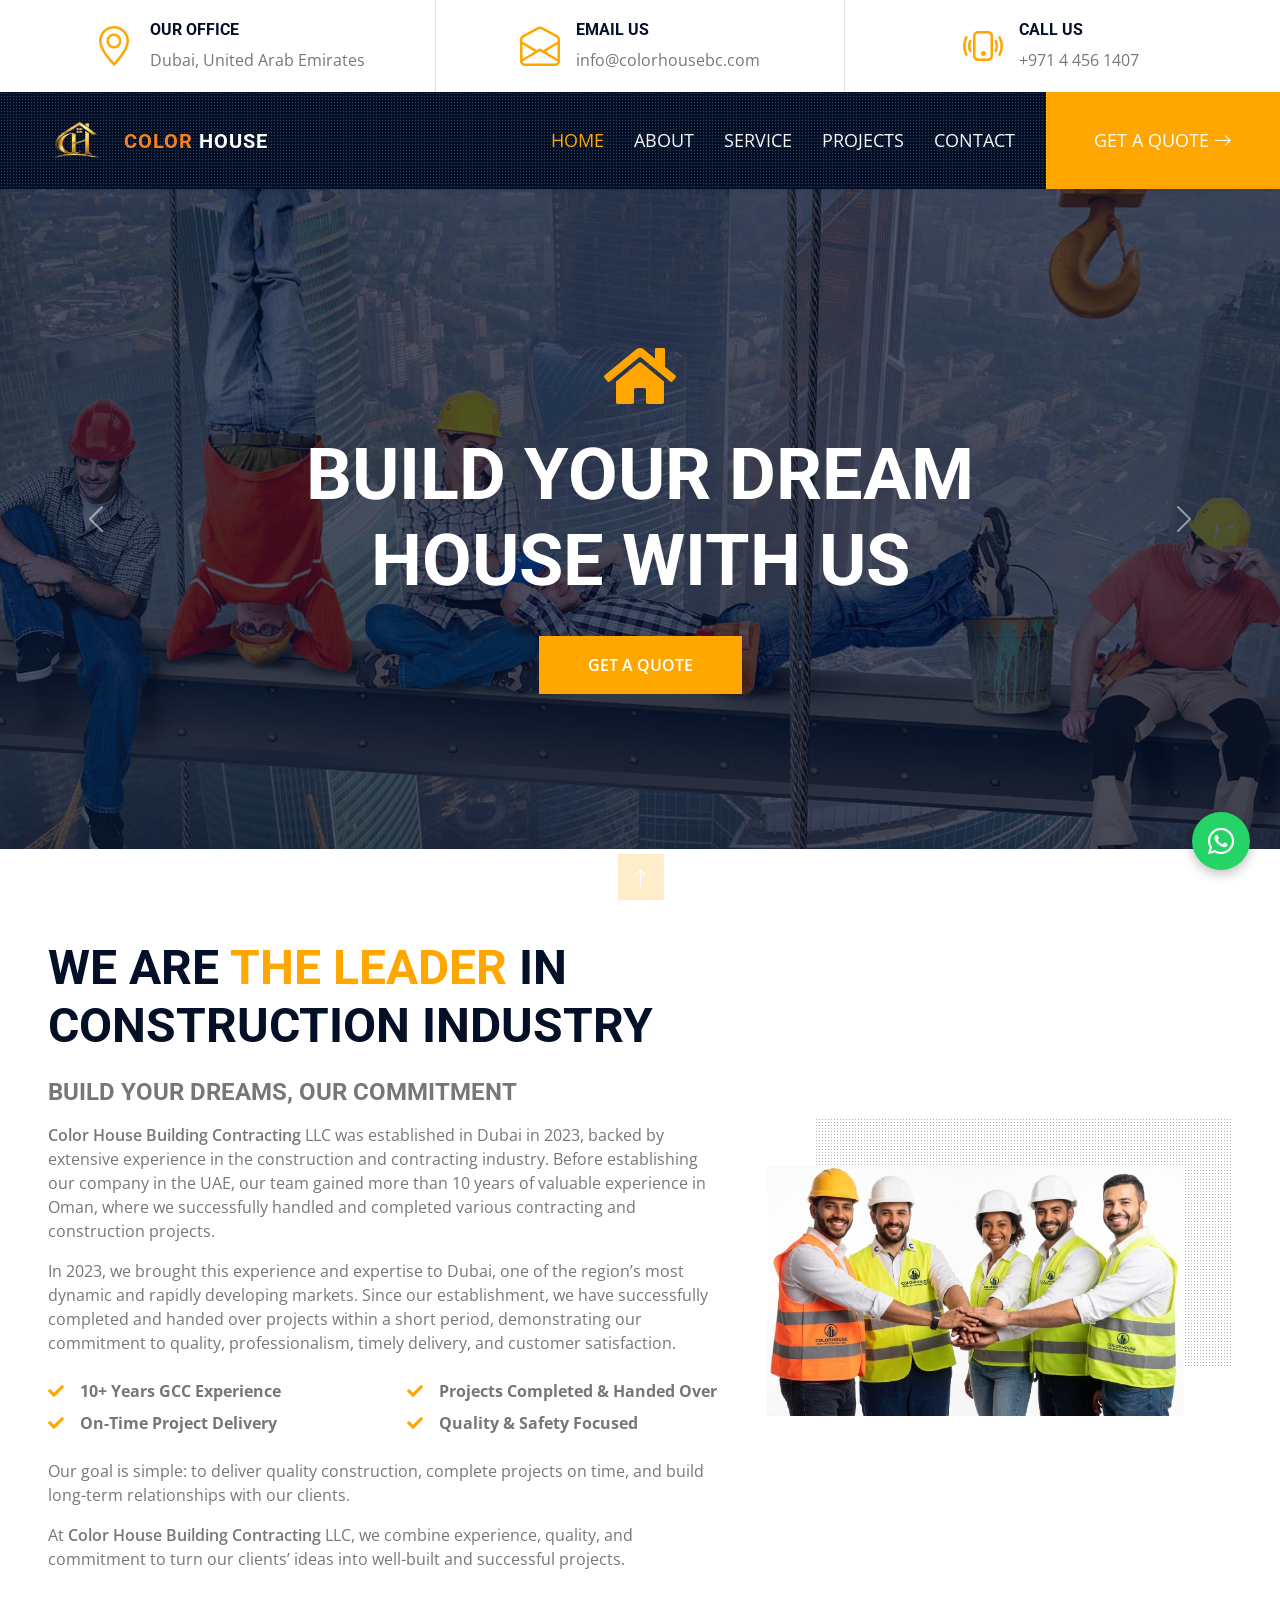
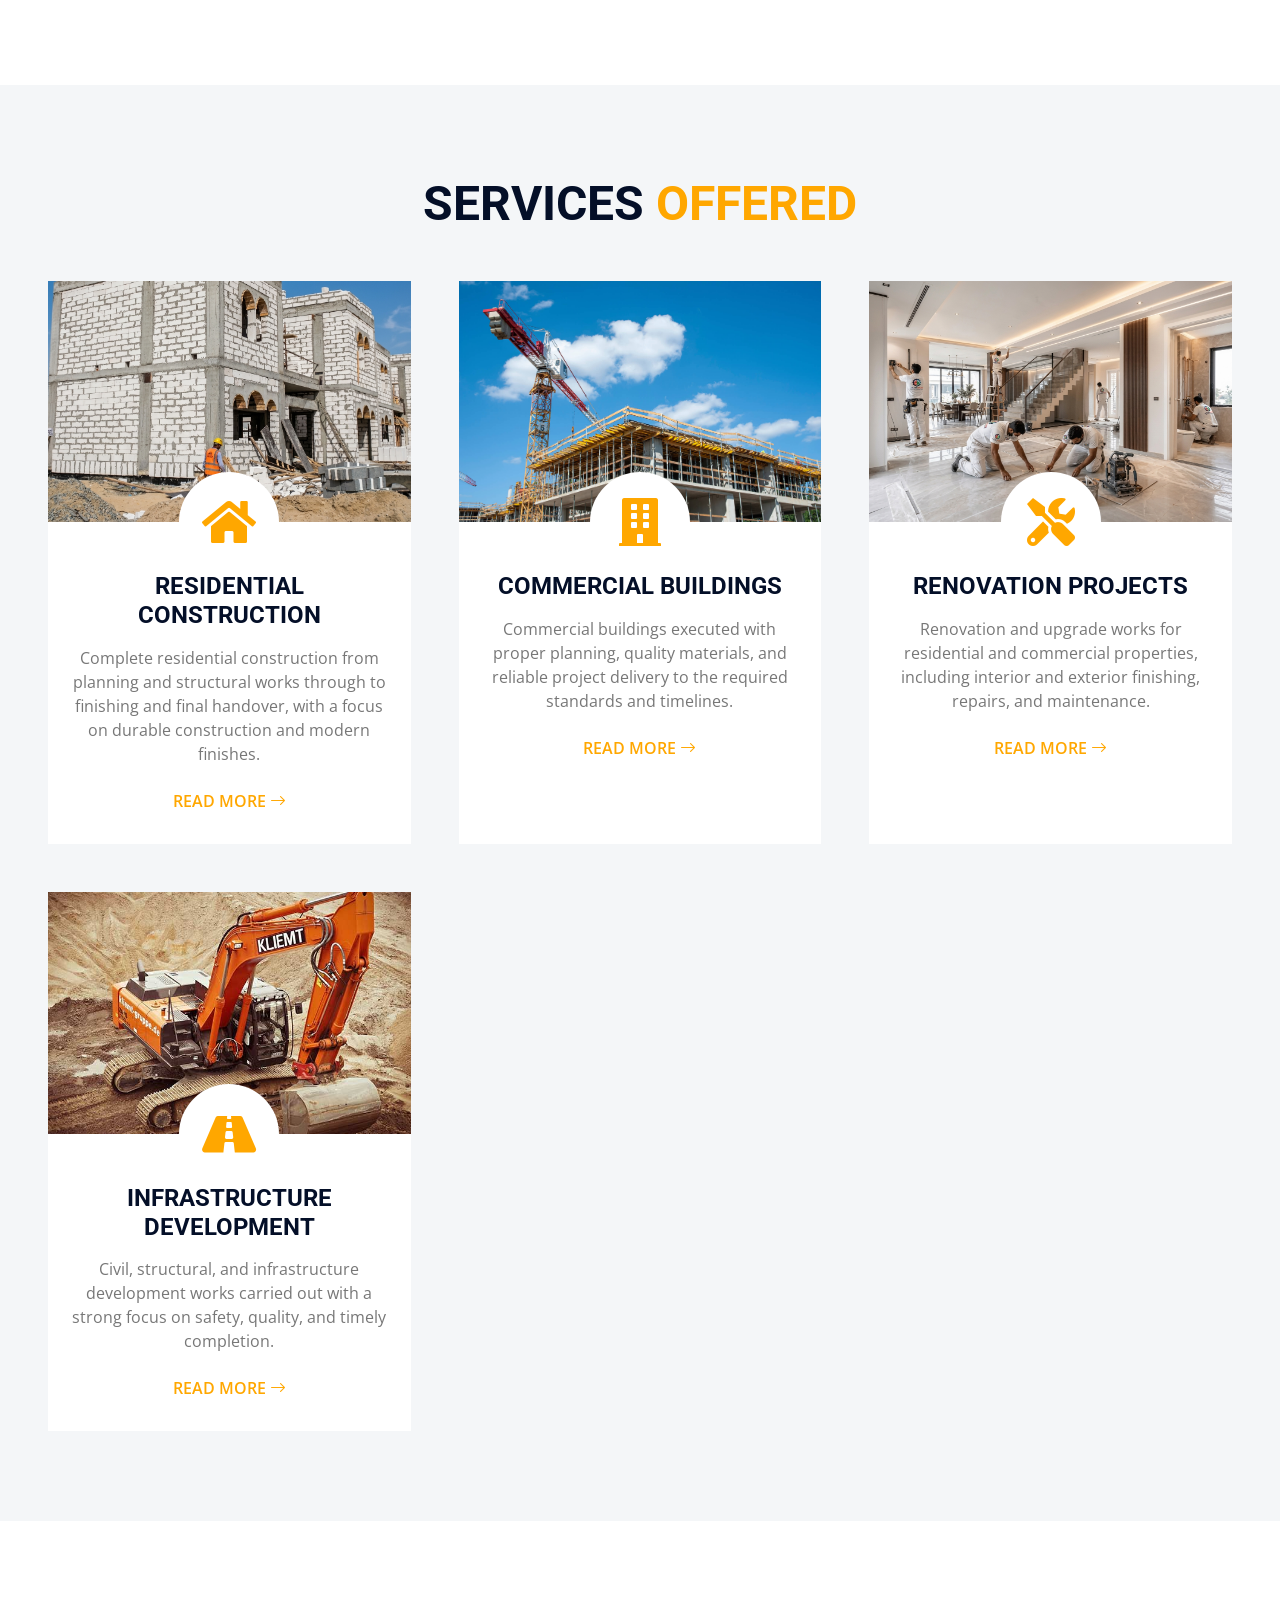
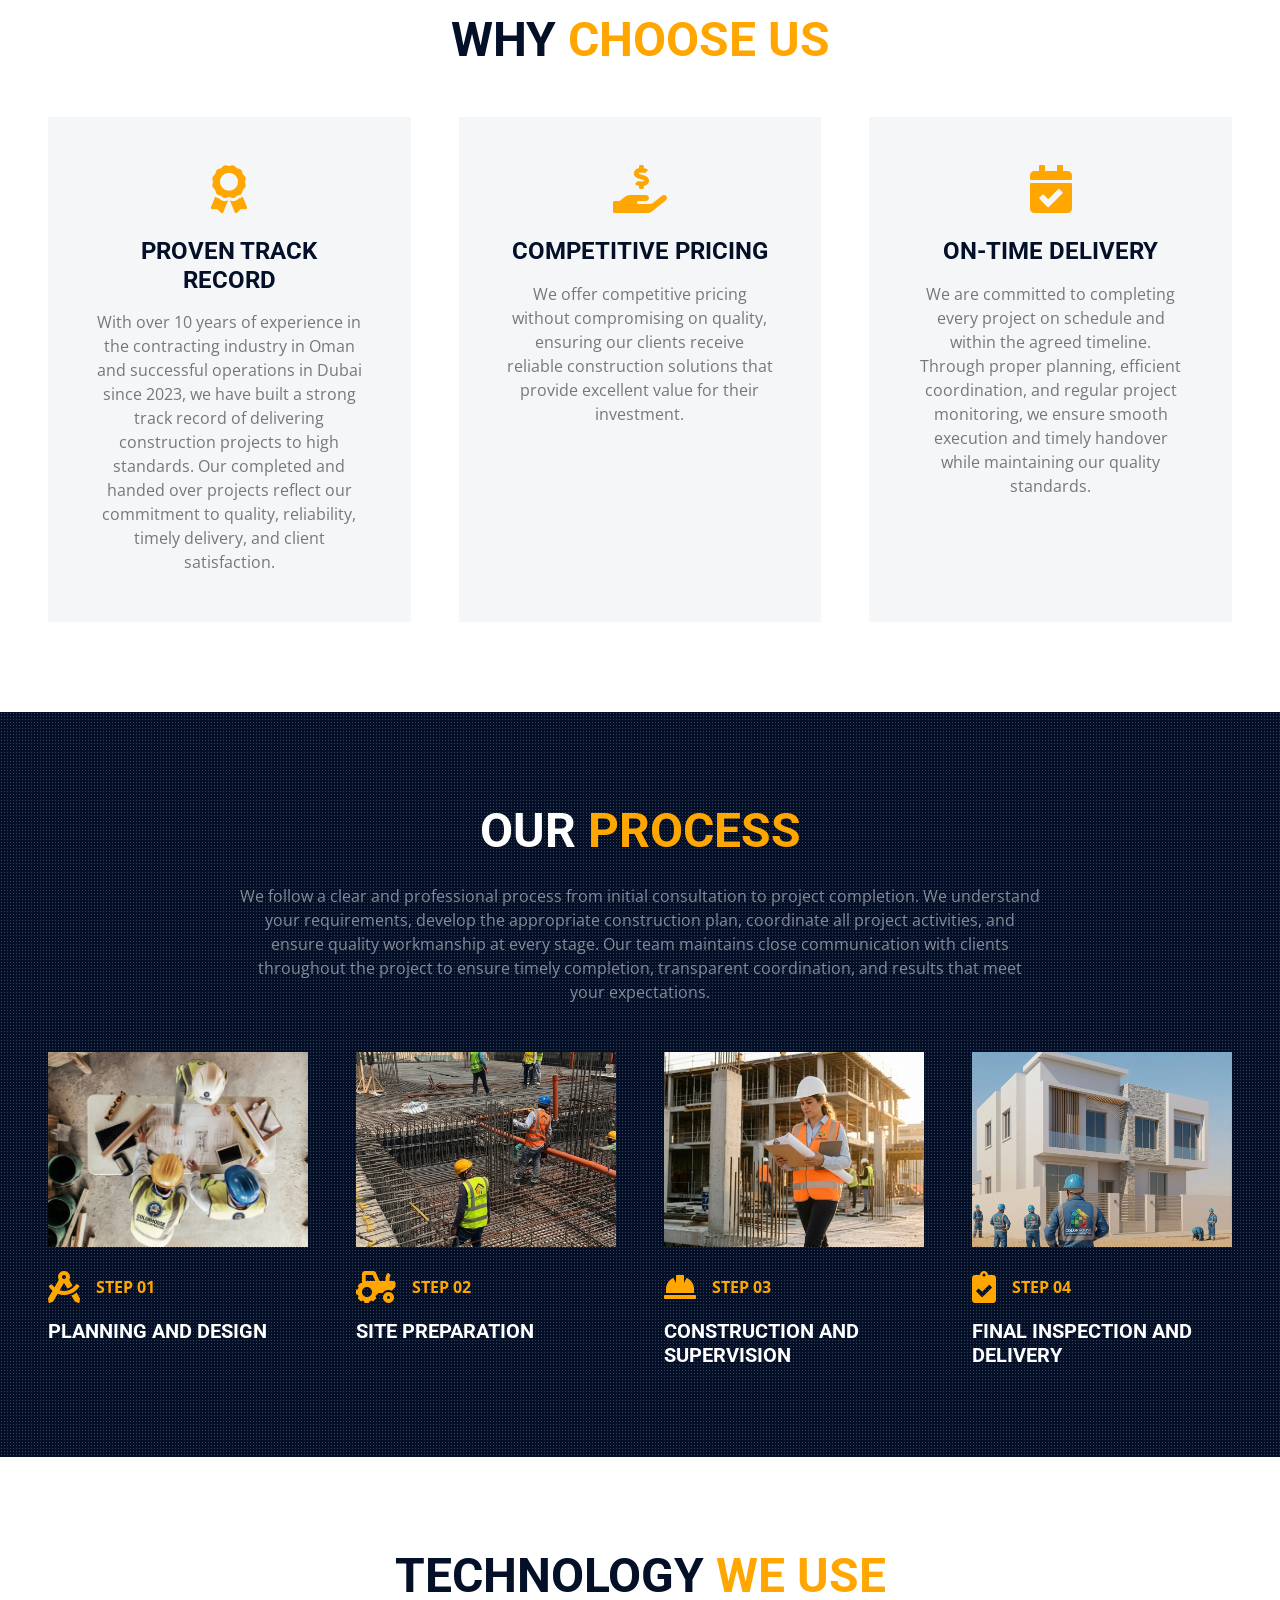
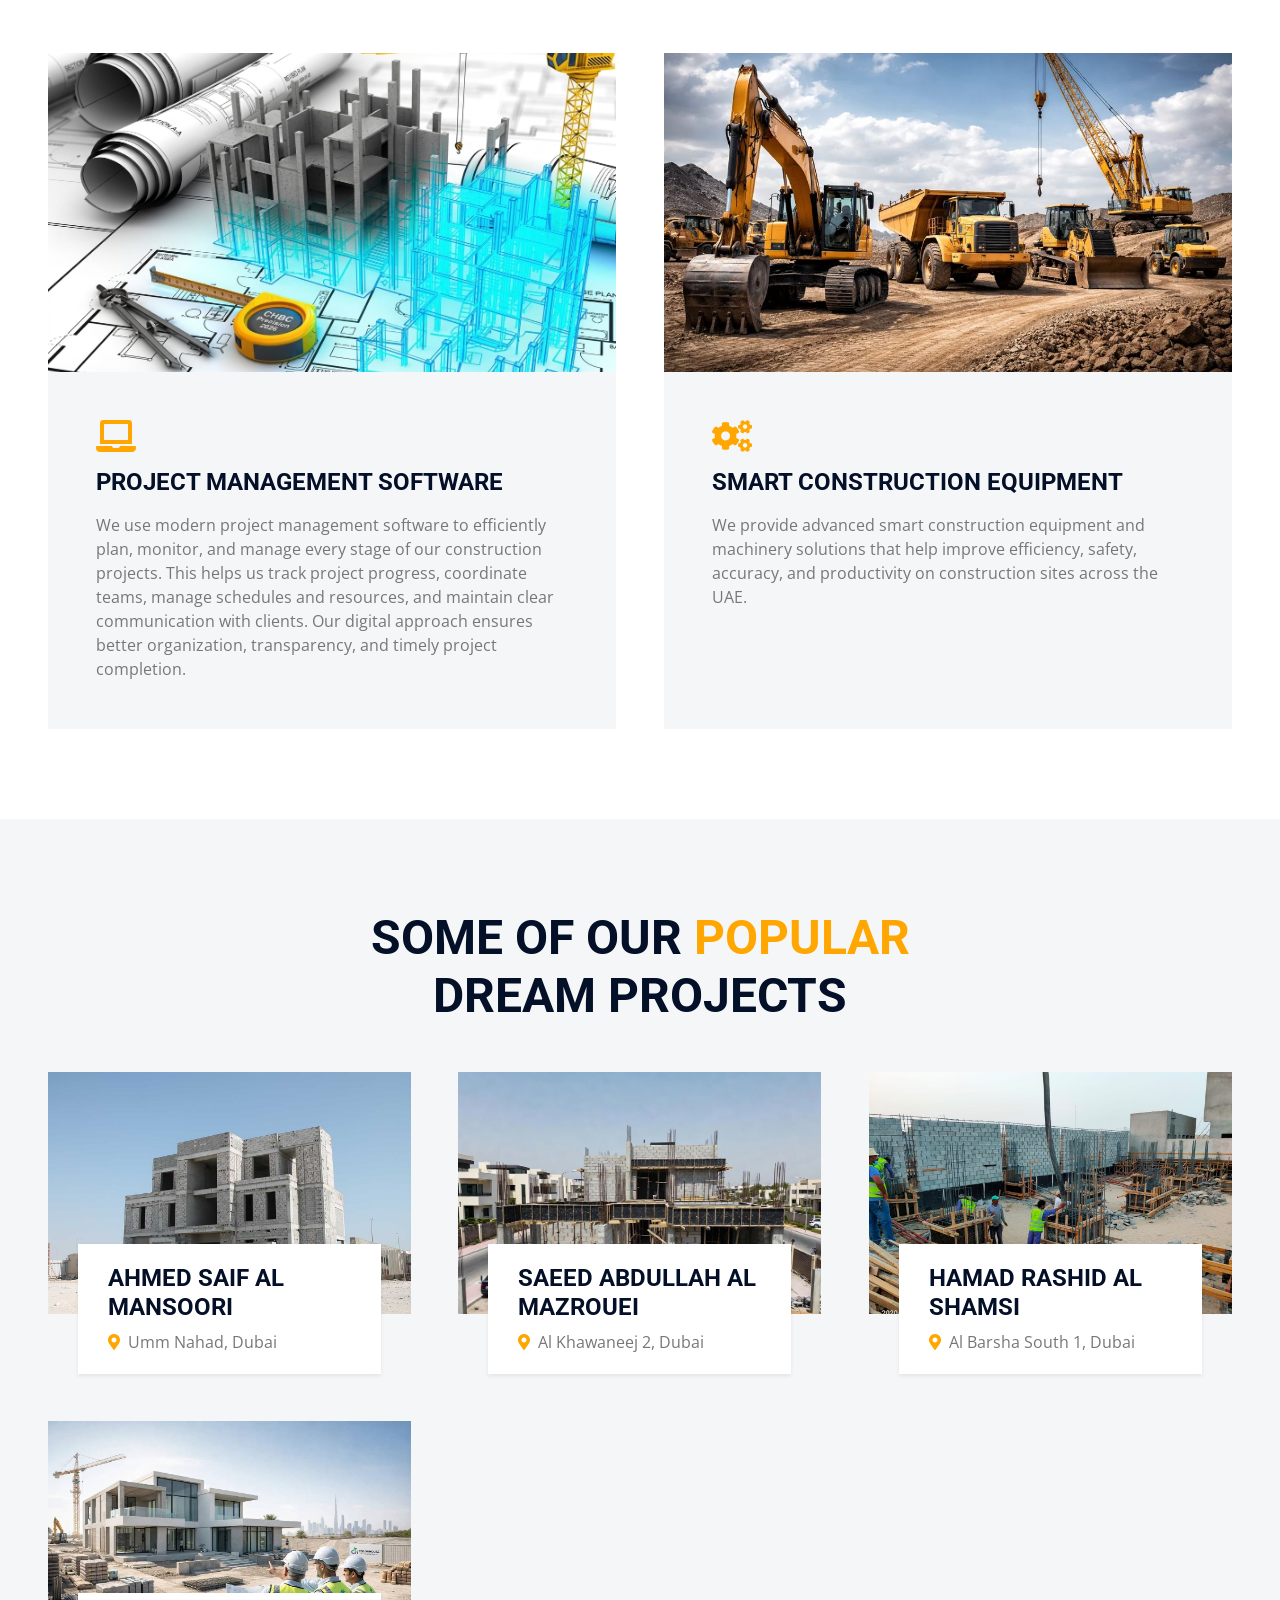
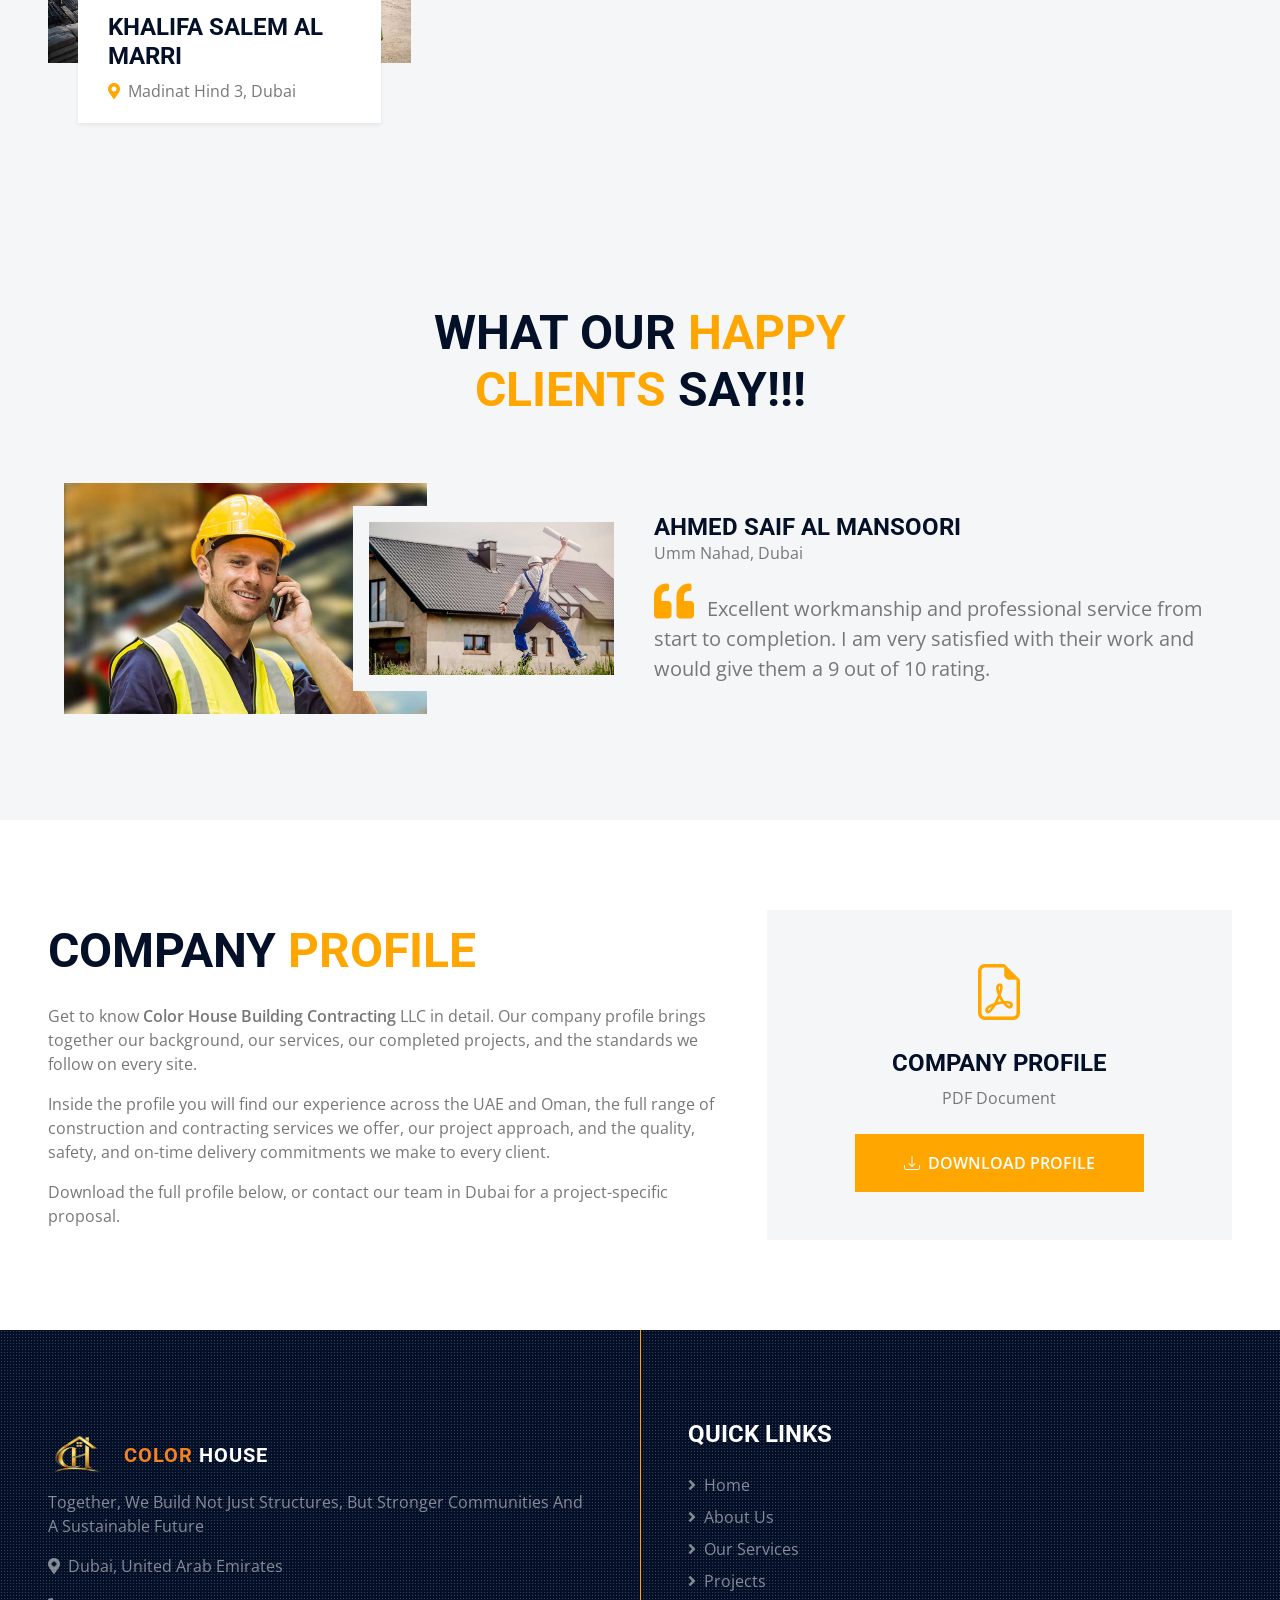
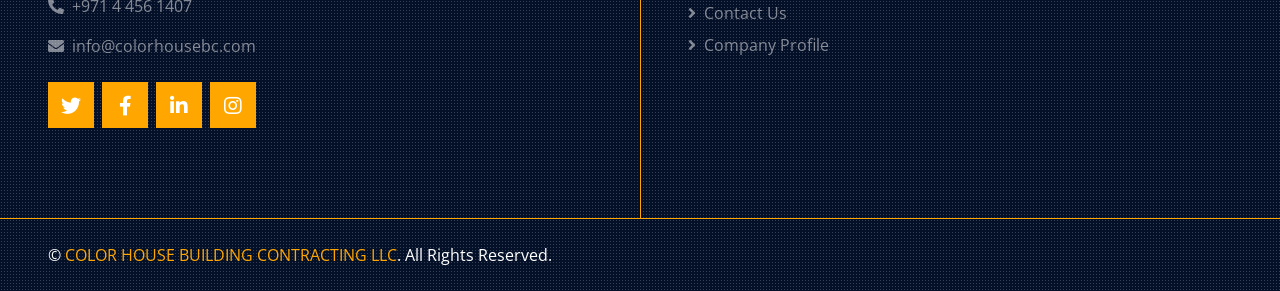
<file: index.html>
<!doctype html>
<html lang="en">
  <head>
    <meta charset="utf-8" />
    <title>COLOR HOUSE BUILDING CONTRACTING</title>
    <meta content="width=device-width, initial-scale=1.0" name="viewport" />
    <meta
      content="Color House, Building Contracting, Construction, Renovation, Interior Fit Out"
      name="keywords"
    />
    <meta
      content="COLOR HOUSE BUILDING CONTRACTING - construction and building contracting services."
      name="description"
    />

    <!-- Favicon -->
    <link href="img/colorhouseLogo.png" rel="icon" type="image/png" />

    <!-- Google Web Fonts -->
    <link rel="preconnect" href="https://fonts.gstatic.com" />
    <link
      href="https://fonts.googleapis.com/css2?family=Open+Sans:wght@400;600&family=Roboto:wght@500;700&display=swap"
      rel="stylesheet"
    />

    <!-- Icon Font Stylesheet -->
    <link
      href="https://cdnjs.cloudflare.com/ajax/libs/font-awesome/5.15.0/css/all.min.css"
      rel="stylesheet"
    />
    <link
      href="https://cdn.jsdelivr.net/npm/bootstrap-icons@1.4.1/font/bootstrap-icons.css"
      rel="stylesheet"
    />

    <!-- Libraries Stylesheet -->
    <link href="lib/owlcarousel/assets/owl.carousel.min.css" rel="stylesheet" />
    <link
      href="lib/tempusdominus/css/tempusdominus-bootstrap-4.min.css"
      rel="stylesheet"
    />
    <link href="lib/lightbox/css/lightbox.min.css" rel="stylesheet" />

    <!-- Customized Bootstrap Stylesheet -->
    <link href="css/bootstrap.min.css" rel="stylesheet" />

    <!-- Template Stylesheet -->
    <link href="css/style.css" rel="stylesheet" />
  </head>

  <body>
    <!-- Topbar Start -->
    <div class="container-fluid px-5 d-none d-lg-block">
      <div class="row gx-5">
        <div class="col-lg-4 text-center py-3">
          <div class="d-inline-flex align-items-center">
            <i class="bi bi-geo-alt fs-1 text-primary me-3"></i>
            <div class="text-start">
              <h6 class="text-uppercase fw-bold">Our Office</h6>
              <span>Dubai, United Arab Emirates</span>
            </div>
          </div>
        </div>
        <div class="col-lg-4 text-center border-start border-end py-3">
          <div class="d-inline-flex align-items-center">
            <i class="bi bi-envelope-open fs-1 text-primary me-3"></i>
            <div class="text-start">
              <h6 class="text-uppercase fw-bold">Email Us</h6>
              <span
                ><a class="text-body" href="mailto:info@colorhousebc.com"
                  >info@colorhousebc.com</a
                ></span
              >
            </div>
          </div>
        </div>
        <div class="col-lg-4 text-center py-3">
          <div class="d-inline-flex align-items-center">
            <i class="bi bi-phone-vibrate fs-1 text-primary me-3"></i>
            <div class="text-start">
              <h6 class="text-uppercase fw-bold">Call Us</h6>
              <span
                ><a class="text-body" href="tel:+97144561407"
                  >+971 4 456 1407</a
                ></span
              >
            </div>
          </div>
        </div>
      </div>
    </div>
    <!-- Topbar End -->

    <!-- Navbar Start -->
    <div
      class="container-fluid sticky-top bg-dark bg-light-radial shadow-sm px-5 pe-lg-0"
    >
      <nav
        class="navbar navbar-expand-lg bg-dark bg-light-radial navbar-dark py-3 py-lg-0"
      >
        <a href="index.html" class="navbar-brand d-flex align-items-center">
          <img
            class="brand-logo me-3"
            src="img/colorhouseLogo.png"
            alt="Color House logo"
          />
          <h1 class="brand-name m-0 text-uppercase">
            <span class="text-brand">Color</span>
            <span class="text-white">House</span>
          </h1>
        </a>
        <button
          class="navbar-toggler"
          type="button"
          data-bs-toggle="collapse"
          data-bs-target="#navbarCollapse"
        >
          <span class="navbar-toggler-icon"></span>
        </button>
        <div class="collapse navbar-collapse" id="navbarCollapse">
          <div class="navbar-nav ms-auto py-0">
            <a href="index.html" class="nav-item nav-link active">Home</a>
            <a href="about.html" class="nav-item nav-link">About</a>
            <a href="service.html" class="nav-item nav-link">Service</a>
            <a href="project.html" class="nav-item nav-link">PROJECTS</a>
            <a href="contact.html" class="nav-item nav-link">Contact</a>
            <a
              href="contact.html"
              class="nav-item nav-link bg-primary text-white px-5 ms-3 d-none d-lg-block"
              >Get A Quote <i class="bi bi-arrow-right"></i
            ></a>
          </div>
        </div>
      </nav>
    </div>
    <!-- Navbar End -->

    <!-- Carousel Start -->
    <div class="container-fluid p-0">
      <div
        id="header-carousel"
        class="carousel slide carousel-fade"
        data-bs-ride="carousel"
      >
        <div class="carousel-inner">
          <div class="carousel-item active">
            <img class="w-100" src="img/carousel-1.jpg" alt="Image" />
            <div
              class="carousel-caption d-flex flex-column align-items-center justify-content-center"
            >
              <div class="p-3" style="max-width: 900px">
                <i
                  class="fa fa-home fa-4x text-primary mb-4 d-none d-sm-block"
                ></i>
                <h1 class="display-2 text-uppercase text-white mb-md-4">
                  Build Your Dream House With Us
                </h1>
                <a
                  href="contact.html"
                  class="btn btn-primary py-md-3 px-md-5 mt-2"
                  >Get A Quote</a
                >
              </div>
            </div>
          </div>
          <div class="carousel-item">
            <img
              class="w-100"
              src="img/Maintain High Safety Standards.jpg.jpeg"
              alt="Image"
            />
            <div
              class="carousel-caption d-flex flex-column align-items-center justify-content-center"
            >
              <div class="p-3" style="max-width: 900px">
                <i
                  class="fa fa-tools fa-4x text-primary mb-4 d-none d-sm-block"
                ></i>
                <h1 class="display-2 text-uppercase text-white mb-md-4">
                  We Are Trusted For Your Project
                </h1>
                <a
                  href="contact.html"
                  class="btn btn-primary py-md-3 px-md-5 mt-2"
                  >Contact Us</a
                >
              </div>
            </div>
          </div>
        </div>
        <button
          class="carousel-control-prev"
          type="button"
          data-bs-target="#header-carousel"
          data-bs-slide="prev"
        >
          <span class="carousel-control-prev-icon" aria-hidden="true"></span>
          <span class="visually-hidden">Previous</span>
        </button>
        <button
          class="carousel-control-next"
          type="button"
          data-bs-target="#header-carousel"
          data-bs-slide="next"
        >
          <span class="carousel-control-next-icon" aria-hidden="true"></span>
          <span class="visually-hidden">Next</span>
        </button>
      </div>
    </div>
    <!-- Carousel End -->

    <!-- About Start -->
    <div class="container-fluid py-6 px-5">
      <div class="row g-5">
        <div class="col-lg-7">
          <h1 class="display-5 text-uppercase mb-4">
            We are <span class="text-primary">the Leader</span> in Construction
            Industry
          </h1>
          <h4 class="text-uppercase mb-3 text-body">
            Build Your Dreams, Our Commitment
          </h4>
          <p>
            <span class="fw-semibold">Color House Building Contracting</span>
            LLC was established in Dubai in 2023, backed by extensive experience
            in the construction and contracting industry. Before establishing
            our company in the UAE, our team gained more than 10 years of
            valuable experience in Oman, where we successfully handled and
            completed various contracting and construction projects.
          </p>
          <p>
            In 2023, we brought this experience and expertise to Dubai, one of
            the region&rsquo;s most dynamic and rapidly developing markets.
            Since our establishment, we have successfully completed and handed
            over projects within a short period, demonstrating our commitment to
            quality, professionalism, timely delivery, and customer
            satisfaction.
          </p>
          <div class="row gx-5 py-2">
            <div class="col-sm-6 mb-2">
              <p class="fw-bold mb-2">
                <i class="fa fa-check text-primary me-3"></i>10+ Years GCC
                Experience
              </p>
              <p class="fw-bold mb-2">
                <i class="fa fa-check text-primary me-3"></i>On-Time Project
                Delivery
              </p>
            </div>
            <div class="col-sm-6 mb-2">
              <p class="fw-bold mb-2">
                <i class="fa fa-check text-primary me-3"></i>Projects Completed
                &amp; Handed Over
              </p>
              <p class="fw-bold mb-2">
                <i class="fa fa-check text-primary me-3"></i>Quality &amp;
                Safety Focused
              </p>
            </div>
          </div>
          <p>
            Our goal is simple: to deliver quality construction, complete
            projects on time, and build long-term relationships with our
            clients.
          </p>
          <p class="mb-4">
            At
            <span class="fw-semibold">Color House Building Contracting</span>
            LLC, we combine experience, quality, and commitment to turn our
            clients&rsquo; ideas into well-built and successful projects.
          </p>
        </div>
        <div class="col-lg-5 pb-5 d-flex align-items-center">
          <div class="about-media position-relative bg-dark-radial w-100 ms-5">
            <img
              class="position-absolute w-100 h-100 mt-5 ms-n5"
              src="img/the%20Leader%20in%20Construction.jpg.jpeg"
              style="object-fit: cover"
            />
          </div>
        </div>
      </div>
    </div>
    <!-- About End -->

    <!-- Services Start -->
    <div class="container-fluid bg-light py-6 px-5">
      <div class="text-center mx-auto mb-5" style="max-width: 600px">
        <h1 class="display-5 text-uppercase mb-4">
          Services <span class="text-primary">Offered</span>
        </h1>
      </div>
      <div class="row g-5">
        <div class="col-lg-4 col-md-6">
          <div
            class="service-item bg-white d-flex flex-column align-items-center text-center"
          >
            <img
              class="img-fluid media-3x2"
              src="img/Residential%20Construction.jpeg"
              alt="Residential Construction"
            />
            <div class="service-icon bg-white">
              <i class="fa fa-3x fa-home text-primary"></i>
            </div>
            <div class="px-4 pb-4">
              <h4 class="text-uppercase mb-3">Residential Construction</h4>
              <p>
                Complete residential construction from planning and structural
                works through to finishing and final handover, with a focus on
                durable construction and modern finishes.
              </p>
              <a class="btn text-primary" href="contact.html"
                >Read More <i class="bi bi-arrow-right"></i
              ></a>
            </div>
          </div>
        </div>
        <div class="col-lg-4 col-md-6">
          <div
            class="service-item bg-white rounded d-flex flex-column align-items-center text-center"
          >
            <img
              class="img-fluid media-3x2"
              src="img/Commercial%20Buildings.jpg.jpeg"
              alt="Commercial Buildings"
            />
            <div class="service-icon bg-white">
              <i class="fa fa-3x fa-building text-primary"></i>
            </div>
            <div class="px-4 pb-4">
              <h4 class="text-uppercase mb-3">Commercial Buildings</h4>
              <p>
                Commercial buildings executed with proper planning, quality
                materials, and reliable project delivery to the required
                standards and timelines.
              </p>
              <a class="btn text-primary" href="contact.html"
                >Read More <i class="bi bi-arrow-right"></i
              ></a>
            </div>
          </div>
        </div>
        <div class="col-lg-4 col-md-6">
          <div
            class="service-item bg-white rounded d-flex flex-column align-items-center text-center"
          >
            <img
              class="img-fluid media-3x2"
              src="img/Renovation%20Projects.jpeg"
              alt="Renovation Projects"
            />
            <div class="service-icon bg-white">
              <i class="fa fa-3x fa-tools text-primary"></i>
            </div>
            <div class="px-4 pb-4">
              <h4 class="text-uppercase mb-3">Renovation Projects</h4>
              <p>
                Renovation and upgrade works for residential and commercial
                properties, including interior and exterior finishing, repairs,
                and maintenance.
              </p>
              <a class="btn text-primary" href="contact.html"
                >Read More <i class="bi bi-arrow-right"></i
              ></a>
            </div>
          </div>
        </div>
        <div class="col-lg-4 col-md-6">
          <div
            class="service-item bg-white rounded d-flex flex-column align-items-center text-center"
          >
            <img
              class="img-fluid media-3x2"
              src="img/portfolio-2.jpg"
              alt="Infrastructure Development"
            />
            <div class="service-icon bg-white">
              <i class="fa fa-3x fa-road text-primary"></i>
            </div>
            <div class="px-4 pb-4">
              <h4 class="text-uppercase mb-3">Infrastructure Development</h4>
              <p>
                Civil, structural, and infrastructure development works carried
                out with a strong focus on safety, quality, and timely
                completion.
              </p>
              <a class="btn text-primary" href="contact.html"
                >Read More <i class="bi bi-arrow-right"></i
              ></a>
            </div>
          </div>
        </div>
        <!-- Fixing & Support / Painting cards hidden for now
            <div class="col-lg-4 col-md-6">
                <div class="service-item bg-white rounded d-flex flex-column align-items-center text-center">
                    <img class="img-fluid media-3x2" src="img/service-5.jpg" alt="">
                    <div class="service-icon bg-white">
                        <i class="fa fa-3x fa-tools text-primary"></i>
                    </div>
                    <div class="px-4 pb-4">
                        <h4 class="text-uppercase mb-3">Fixing & Support</h4>
                        <p>Duo dolore et diam sed ipsum stet amet duo diam. Rebum amet ut amet sed erat sed sed amet magna elitr amet kasd diam duo</p>
                        <a class="btn text-primary" href="">Read More <i class="bi bi-arrow-right"></i></a>
                    </div>
                </div>
            </div>
            <div class="col-lg-4 col-md-6">
                <div class="service-item bg-white rounded d-flex flex-column align-items-center text-center">
                    <img class="img-fluid media-3x2" src="img/service-6.jpg" alt="">
                    <div class="service-icon bg-white">
                        <i class="fa fa-3x fa-paint-brush text-primary"></i>
                    </div>
                    <div class="px-4 pb-4">
                        <h4 class="text-uppercase mb-3">Painting</h4>
                        <p>Duo dolore et diam sed ipsum stet amet duo diam. Rebum amet ut amet sed erat sed sed amet magna elitr amet kasd diam duo</p>
                        <a class="btn text-primary" href="">Read More <i class="bi bi-arrow-right"></i></a>
                    </div>
                </div>
            </div>
            -->
      </div>
    </div>
    <!-- Services End -->

    <!-- Why Choose Us Start -->
    <div class="container-fluid py-6 px-5">
      <div class="text-center mx-auto mb-5" style="max-width: 700px">
        <h1 class="display-5 text-uppercase mb-4">
          Why <span class="text-primary">Choose Us</span>
        </h1>
      </div>
      <div class="row g-5">
        <div class="col-lg-4 col-md-6">
          <div class="bg-light text-center h-100 p-5">
            <i class="fa fa-3x fa-award text-primary mb-4"></i>
            <h4 class="text-uppercase mb-3">Proven Track Record</h4>
            <p class="mb-0">
              With over 10 years of experience in the contracting industry in
              Oman and successful operations in Dubai since 2023, we have built
              a strong track record of delivering construction projects to high
              standards. Our completed and handed over projects reflect our
              commitment to quality, reliability, timely delivery, and client
              satisfaction.
            </p>
          </div>
        </div>
        <div class="col-lg-4 col-md-6">
          <div class="bg-light text-center h-100 p-5">
            <i class="fa fa-3x fa-hand-holding-usd text-primary mb-4"></i>
            <h4 class="text-uppercase mb-3">Competitive Pricing</h4>
            <p class="mb-0">
              We offer competitive pricing without compromising on quality,
              ensuring our clients receive reliable construction solutions that
              provide excellent value for their investment.
            </p>
          </div>
        </div>
        <div class="col-lg-4 col-md-6">
          <div class="bg-light text-center h-100 p-5">
            <i class="fa fa-3x fa-calendar-check text-primary mb-4"></i>
            <h4 class="text-uppercase mb-3">On-Time Delivery</h4>
            <p class="mb-0">
              We are committed to completing every project on schedule and
              within the agreed timeline. Through proper planning, efficient
              coordination, and regular project monitoring, we ensure smooth
              execution and timely handover while maintaining our quality
              standards.
            </p>
          </div>
        </div>
      </div>
    </div>
    <!-- Why Choose Us End -->

    <!-- Our Process Start -->
    <div class="container-fluid bg-dark bg-light-radial py-6 px-5">
      <div class="text-center mx-auto mb-5" style="max-width: 800px">
        <h1 class="display-5 text-uppercase text-white mb-4">
          Our <span class="text-primary">Process</span>
        </h1>
        <p class="text-white-50 mb-0">
          We follow a clear and professional process from initial consultation
          to project completion. We understand your requirements, develop the
          appropriate construction plan, coordinate all project activities, and
          ensure quality workmanship at every stage. Our team maintains close
          communication with clients throughout the project to ensure timely
          completion, transparent coordination, and results that meet your
          expectations.
        </p>
      </div>
      <div class="row g-5">
        <div class="col-lg-3 col-md-6">
          <div class="h-100">
            <img
              class="img-fluid w-100 mb-4 media-4x3"
              src="img/Planning%20And%20Design.jpg.jpeg"
              alt="Planning And Design"
            />
            <div class="d-flex align-items-center mb-3">
              <i class="fa fa-2x fa-drafting-compass text-primary me-3"></i>
              <span class="text-primary fw-bold text-uppercase">Step 01</span>
            </div>
            <h5 class="text-uppercase text-white mb-0">Planning And Design</h5>
          </div>
        </div>
        <div class="col-lg-3 col-md-6">
          <div class="h-100">
            <img
              class="img-fluid w-100 mb-4 media-4x3"
              src="img/Site%20Preparation.jpeg"
              alt="Site Preparation"
            />
            <div class="d-flex align-items-center mb-3">
              <i class="fa fa-2x fa-tractor text-primary me-3"></i>
              <span class="text-primary fw-bold text-uppercase">Step 02</span>
            </div>
            <h5 class="text-uppercase text-white mb-0">Site Preparation</h5>
          </div>
        </div>
        <div class="col-lg-3 col-md-6">
          <div class="h-100">
            <img
              class="img-fluid w-100 mb-4 media-4x3"
              src="img/Construction%20And%20Supervision.jpg.jpeg"
              alt="Construction And Supervision"
            />
            <div class="d-flex align-items-center mb-3">
              <i class="fa fa-2x fa-hard-hat text-primary me-3"></i>
              <span class="text-primary fw-bold text-uppercase">Step 03</span>
            </div>
            <h5 class="text-uppercase text-white mb-0">
              Construction And Supervision
            </h5>
          </div>
        </div>
        <div class="col-lg-3 col-md-6">
          <div class="h-100">
            <img
              class="img-fluid w-100 mb-4 media-4x3"
              src="img/Final%20Inspection%20And%20Delivery.jpg.jpeg"
              alt="Final Inspection And Delivery"
            />
            <div class="d-flex align-items-center mb-3">
              <i class="fa fa-2x fa-clipboard-check text-primary me-3"></i>
              <span class="text-primary fw-bold text-uppercase">Step 04</span>
            </div>
            <h5 class="text-uppercase text-white mb-0">
              Final Inspection And Delivery
            </h5>
          </div>
        </div>
      </div>
    </div>
    <!-- Our Process End -->

    <!-- Technology Use Start -->
    <div class="container-fluid py-6 px-5">
      <div class="text-center mx-auto mb-5" style="max-width: 700px">
        <h1 class="display-5 text-uppercase mb-4">
          Technology <span class="text-primary">We Use</span>
        </h1>
      </div>
      <div class="row g-5">
        <div class="col-lg-6">
          <div class="bg-light h-100">
            <img
              class="img-fluid w-100 media-16x9"
              src="img/Project%20Management%20Software.jpg.jpeg"
              alt="Project Management Software"
            />
            <div class="p-5">
              <i class="fa fa-2x fa-laptop text-primary mb-3"></i>
              <h4 class="text-uppercase mb-3">Project Management Software</h4>
              <p class="mb-0">
                We use modern project management software to efficiently plan,
                monitor, and manage every stage of our construction projects.
                This helps us track project progress, coordinate teams, manage
                schedules and resources, and maintain clear communication with
                clients. Our digital approach ensures better organization,
                transparency, and timely project completion.
              </p>
            </div>
          </div>
        </div>
        <div class="col-lg-6">
          <div class="bg-light h-100">
            <img
              class="img-fluid w-100 media-16x9"
              src="img/Smart%20Construction%20Equipment.jpg.jpeg"
              alt="Smart Construction Equipment"
            />
            <div class="p-5">
              <i class="fa fa-2x fa-cogs text-primary mb-3"></i>
              <h4 class="text-uppercase mb-3">Smart Construction Equipment</h4>
              <p class="mb-0">
                We provide advanced smart construction equipment and machinery
                solutions that help improve efficiency, safety, accuracy, and
                productivity on construction sites across the UAE.
              </p>
            </div>
          </div>
        </div>
      </div>
    </div>
    <!-- Technology Use End -->

    <!-- Appointment Section (Request A Call Back) hidden for now
    <div class="container-fluid py-6 px-5">
        <div class="row gx-5">
            <div class="col-lg-4 mb-5 mb-lg-0">
                <div class="mb-4">
                    <h1 class="display-5 text-uppercase mb-4">Request A <span class="text-primary">Call Back</span></h1>
                </div>
                <p class="mb-5">Nonumy ipsum amet tempor takimata vero ea elitr. Diam diam ut et eos duo duo sed. Lorem elitr sadipscing eos et ut et stet justo, sit dolore et voluptua labore. Ipsum erat et ea ipsum magna sadipscing lorem. Sit lorem sea sanctus eos. Sanctus sit tempor dolores ipsum stet justo sit erat ea, sed diam sanctus takimata sit. Et at voluptua amet erat justo amet ea ipsum eos, eirmod accusam sea sed ipsum kasd ut.</p>
                <a class="btn btn-primary py-3 px-5" href="contact.html">Get A Quote</a>
            </div>
            <div class="col-lg-8">
                <div class="bg-light text-center p-5">
                    <form>
                        <div class="row g-3">
                            <div class="col-12 col-sm-6">
                                <input type="text" class="form-control border-0" placeholder="Your Name" style="height: 55px;">
                            </div>
                            <div class="col-12 col-sm-6">
                                <input type="email" class="form-control border-0" placeholder="Your Email" style="height: 55px;">
                            </div>
                            <div class="col-12 col-sm-6">
                                <div class="date" id="date" data-target-input="nearest">
                                    <input type="text"
                                        class="form-control border-0 datetimepicker-input"
                                        placeholder="Call Back Date" data-target="#date" data-toggle="datetimepicker" style="height: 55px;">
                                </div>
                            </div>
                            <div class="col-12 col-sm-6">
                                <div class="time" id="time" data-target-input="nearest">
                                    <input type="text"
                                        class="form-control border-0 datetimepicker-input"
                                        placeholder="Call Back Time" data-target="#time" data-toggle="datetimepicker" style="height: 55px;">
                                </div>
                            </div>
                            <div class="col-12">
                                <textarea class="form-control border-0" rows="5" placeholder="Message"></textarea>
                            </div>
                            <div class="col-12">
                                <button class="btn btn-primary w-100 py-3" type="submit">Submit Request</button>
                            </div>
                        </div>
                    </form>
                </div>
            </div>
        </div>
    </div>
    -->

    <!-- Portfolio Start -->
    <div class="container-fluid bg-light py-6 px-5">
      <div class="text-center mx-auto mb-5" style="max-width: 600px">
        <h1 class="display-5 text-uppercase mb-4">
          Some Of Our <span class="text-primary">Popular</span> Dream Projects
        </h1>
      </div>
      <!-- Portfolio filters hidden for now (all current projects are residential construction)
        <div class="row gx-5">
            <div class="col-12 text-center">
                <div class="d-inline-block bg-dark-radial text-center pt-4 px-5 mb-5">
                    <ul class="list-inline mb-0" id="portfolio-flters">
                        <li class="btn btn-outline-primary bg-white p-2 active mx-2 mb-4" data-filter="*">
                            <img class="media-3x2" src="img/portfolio-1.jpg" style="width: 150px; height: 100px;">
                            <div class="position-absolute top-0 start-0 end-0 bottom-0 m-2 d-flex align-items-center justify-content-center" style="background: rgba(4, 15, 40, .3);">
                                <h6 class="text-white text-uppercase m-0">All</h6>
                            </div>
                        </li>
                        <li class="btn btn-outline-primary bg-white p-2 mx-2 mb-4" data-filter=".first">
                            <img class="media-3x2" src="img/portfolio-2.jpg" style="width: 150px; height: 100px;">
                            <div class="position-absolute top-0 start-0 end-0 bottom-0 m-2 d-flex align-items-center justify-content-center" style="background: rgba(4, 15, 40, .3);">
                                <h6 class="text-white text-uppercase m-0">Construction</h6>
                            </div>
                        </li>
                        <li class="btn btn-outline-primary bg-white p-2 mx-2 mb-4" data-filter=".second">
                            <img class="media-3x2" src="img/portfolio-3.jpg" style="width: 150px; height: 100px;">
                            <div class="position-absolute top-0 start-0 end-0 bottom-0 m-2 d-flex align-items-center justify-content-center" style="background: rgba(4, 15, 40, .3);">
                                <h6 class="text-white text-uppercase m-0">Renovation</h6>
                            </div>
                        </li>
                    </ul>
                </div>
            </div>
        </div>
        -->
      <div class="row g-5 portfolio-container">
        <div class="col-xl-4 col-lg-4 col-md-6 portfolio-item first">
          <div class="position-relative portfolio-box">
            <img
              class="img-fluid w-100 media-3x2"
              src="img/construction1.jpeg"
              alt="Villa under construction in Umm Nahad, Dubai"
            />
            <a class="portfolio-title shadow-sm" href="">
              <p class="h4 text-uppercase">Ahmed Saif Al Mansoori</p>
              <span class="text-body"
                ><i class="fa fa-map-marker-alt text-primary me-2"></i>Umm
                Nahad, Dubai</span
              >
            </a>
            <a
              class="portfolio-btn"
              href="img/construction1.jpeg"
              data-lightbox="portfolio"
            >
              <i class="bi bi-plus text-white"></i>
            </a>
          </div>
        </div>
        <div class="col-xl-4 col-lg-4 col-md-6 portfolio-item first">
          <div class="position-relative portfolio-box">
            <img
              class="img-fluid w-100 media-3x2"
              src="img/construction6.jpeg"
              alt="Villa construction in Al Khawaneej 2, Dubai"
            />
            <a class="portfolio-title shadow-sm" href="">
              <p class="h4 text-uppercase">Saeed Abdullah Al Mazrouei</p>
              <span class="text-body"
                ><i class="fa fa-map-marker-alt text-primary me-2"></i>Al
                Khawaneej 2, Dubai</span
              >
            </a>
            <a
              class="portfolio-btn"
              href="img/construction6.jpeg"
              data-lightbox="portfolio"
            >
              <i class="bi bi-plus text-white"></i>
            </a>
          </div>
        </div>
        <div class="col-xl-4 col-lg-4 col-md-6 portfolio-item first">
          <div class="position-relative portfolio-box">
            <img
              class="img-fluid w-100 media-3x2"
              src="img/construction4.jpeg"
              alt="Foundation and concrete works in Al Barsha South 1, Dubai"
            />
            <a class="portfolio-title shadow-sm" href="">
              <p class="h4 text-uppercase">Hamad Rashid Al Shamsi</p>
              <span class="text-body"
                ><i class="fa fa-map-marker-alt text-primary me-2"></i>Al Barsha
                South 1, Dubai</span
              >
            </a>
            <a
              class="portfolio-btn"
              href="img/construction4.jpeg"
              data-lightbox="portfolio"
            >
              <i class="bi bi-plus text-white"></i>
            </a>
          </div>
        </div>
        <div class="col-xl-4 col-lg-4 col-md-6 portfolio-item first">
          <div class="position-relative portfolio-box">
            <img
              class="img-fluid w-100 media-3x2"
              src="img/construction2.jpeg"
              alt="Completed modern villa in Madinat Hind 3, Dubai"
            />
            <a class="portfolio-title shadow-sm" href="">
              <p class="h4 text-uppercase">Khalifa Salem Al Marri</p>
              <span class="text-body"
                ><i class="fa fa-map-marker-alt text-primary me-2"></i>Madinat
                Hind 3, Dubai</span
              >
            </a>
            <a
              class="portfolio-btn"
              href="img/construction2.jpeg"
              data-lightbox="portfolio"
            >
              <i class="bi bi-plus text-white"></i>
            </a>
          </div>
        </div>
      </div>
    </div>
    <!-- Portfolio End -->

    <!-- Team Section (We Are Professional & Expert Workers) hidden for now
    <div class="container-fluid py-6 px-5">
        <div class="text-center mx-auto mb-5" style="max-width: 600px;">
            <h1 class="display-5 text-uppercase mb-4">We Are <span class="text-primary">Professional & Expert</span> Workers</h1>
        </div>
        <div class="row g-5">
            <div class="col-xl-3 col-lg-4 col-md-6">
                <div class="row g-0">
                    <div class="col-10" style="min-height: 300px;">
                        <div class="position-relative h-100">
                            <img class="position-absolute w-100 h-100" src="img/team-1.jpg" style="object-fit: cover;">
                        </div>
                    </div>
                    <div class="col-2">
                        <div class="h-100 d-flex flex-column align-items-center justify-content-between bg-light">
                            <a class="btn" href="#"><i class="fab fa-twitter"></i></a>
                            <a class="btn" href="#"><i class="fab fa-facebook-f"></i></a>
                            <a class="btn" href="#"><i class="fab fa-linkedin-in"></i></a>
                            <a class="btn" href="#"><i class="fab fa-instagram"></i></a>
                            <a class="btn" href="#"><i class="fab fa-youtube"></i></a>
                        </div>
                    </div>
                    <div class="col-12">
                        <div class="bg-light p-4">
                            <h4 class="text-uppercase">Adam Phillips</h4>
                            <span>CEO & Founder</span>
                        </div>
                    </div>
                </div>
            </div>
            <div class="col-xl-3 col-lg-4 col-md-6">
                <div class="row g-0">
                    <div class="col-10" style="min-height: 300px;">
                        <div class="position-relative h-100">
                            <img class="position-absolute w-100 h-100" src="img/team-2.jpg" style="object-fit: cover;">
                        </div>
                    </div>
                    <div class="col-2">
                        <div class="h-100 d-flex flex-column align-items-center justify-content-between bg-light">
                            <a class="btn" href="#"><i class="fab fa-twitter"></i></a>
                            <a class="btn" href="#"><i class="fab fa-facebook-f"></i></a>
                            <a class="btn" href="#"><i class="fab fa-linkedin-in"></i></a>
                            <a class="btn" href="#"><i class="fab fa-instagram"></i></a>
                            <a class="btn" href="#"><i class="fab fa-youtube"></i></a>
                        </div>
                    </div>
                    <div class="col-12">
                        <div class="bg-light p-4">
                            <h4 class="text-uppercase">Dylan Adams</h4>
                            <span>Civil Engineer</span>
                        </div>
                    </div>
                </div>
            </div>
            <div class="col-xl-3 col-lg-4 col-md-6">
                <div class="row g-0">
                    <div class="col-10" style="min-height: 300px;">
                        <div class="position-relative h-100">
                            <img class="position-absolute w-100 h-100" src="img/team-3.jpg" style="object-fit: cover;">
                        </div>
                    </div>
                    <div class="col-2">
                        <div class="h-100 d-flex flex-column align-items-center justify-content-between bg-light">
                            <a class="btn" href="#"><i class="fab fa-twitter"></i></a>
                            <a class="btn" href="#"><i class="fab fa-facebook-f"></i></a>
                            <a class="btn" href="#"><i class="fab fa-linkedin-in"></i></a>
                            <a class="btn" href="#"><i class="fab fa-instagram"></i></a>
                            <a class="btn" href="#"><i class="fab fa-youtube"></i></a>
                        </div>
                    </div>
                    <div class="col-12">
                        <div class="bg-light p-4">
                            <h4 class="text-uppercase">Jhon Doe</h4>
                            <span>Interior Designer</span>
                        </div>
                    </div>
                </div>
            </div>
            <div class="col-xl-3 col-lg-4 col-md-6">
                <div class="row g-0">
                    <div class="col-10" style="min-height: 300px;">
                        <div class="position-relative h-100">
                            <img class="position-absolute w-100 h-100" src="img/team-4.jpg" style="object-fit: cover;">
                        </div>
                    </div>
                    <div class="col-2">
                        <div class="h-100 d-flex flex-column align-items-center justify-content-between bg-light">
                            <a class="btn" href="#"><i class="fab fa-twitter"></i></a>
                            <a class="btn" href="#"><i class="fab fa-facebook-f"></i></a>
                            <a class="btn" href="#"><i class="fab fa-linkedin-in"></i></a>
                            <a class="btn" href="#"><i class="fab fa-instagram"></i></a>
                            <a class="btn" href="#"><i class="fab fa-youtube"></i></a>
                        </div>
                    </div>
                    <div class="col-12">
                        <div class="bg-light p-4">
                            <h4 class="text-uppercase">Josh Dunn</h4>
                            <span>Painter</span>
                        </div>
                    </div>
                </div>
            </div>
        </div>
    </div>
    -->

    <!-- Testimonial Start -->
    <div class="container-fluid bg-light py-6 px-5">
      <div class="text-center mx-auto mb-5" style="max-width: 600px">
        <h1 class="display-5 text-uppercase mb-4">
          What Our <span class="text-primary">Happy Clients</span> Say!!!
        </h1>
      </div>
      <div class="row gx-0 align-items-center">
        <div class="col-xl-4 col-lg-5 d-none d-lg-block">
          <img
            class="img-fluid w-100 mb-4 mb-md-0 bg-light p-lg-3 media-3x2"
            src="img/testimonial.jpg"
          />
        </div>
        <div class="col-xl-8 col-lg-7 col-md-12">
          <div class="testimonial bg-light">
            <div class="owl-carousel testimonial-carousel">
              <div class="row gx-4 align-items-center">
                <div class="col-xl-4 col-lg-5 col-md-5">
                  <img
                    class="img-fluid w-100 bg-light p-lg-3 mb-4 mb-md-0 media-3x2"
                    src="img/blog-2.jpg"
                    alt="Villa project in Umm Nahad, Dubai"
                  />
                </div>
                <div class="col-xl-8 col-lg-7 col-md-7">
                  <h4 class="text-uppercase mb-0">Ahmed Saif Al Mansoori</h4>
                  <p>Umm Nahad, Dubai</p>
                  <p class="fs-5 mb-0">
                    <i class="fa fa-2x fa-quote-left text-primary me-2"></i>
                    Excellent workmanship and professional service from start to
                    completion. I am very satisfied with their work and would
                    give them a 9 out of 10 rating.
                  </p>
                </div>
              </div>
              <div class="row gx-4 align-items-center">
                <div class="col-xl-4 col-lg-5 col-md-5">
                  <img
                    class="img-fluid w-100 bg-light p-lg-3 mb-4 mb-md-0 media-3x2"
                    src="img/portfolio-3.jpg"
                    alt="Villa project in Al Khawaneej 2, Dubai"
                  />
                </div>
                <div class="col-xl-8 col-lg-7 col-md-7">
                  <h4 class="text-uppercase mb-0">
                    Saeed Abdullah Al Mazrouei
                  </h4>
                  <p>Al Khawaneej 2, Dubai</p>
                  <p class="fs-5 mb-0">
                    <i class="fa fa-2x fa-quote-left text-primary me-2"></i> A
                    smooth construction experience with excellent communication
                    and service. I am very satisfied with the team's
                    professionalism, dedication, and quality of work.
                  </p>
                </div>
              </div>
              <div class="row gx-4 align-items-center">
                <div class="col-xl-4 col-lg-5 col-md-5">
                  <img
                    class="img-fluid w-100 bg-light p-lg-3 mb-4 mb-md-0 media-3x2"
                    src="img/construction5.jpeg"
                    alt="Villa project in Al Barsha South 1, Dubai"
                  />
                </div>
                <div class="col-xl-8 col-lg-7 col-md-7">
                  <h4 class="text-uppercase mb-0">Hamad Rashid Al Shamsi</h4>
                  <p>Al Barsha South 1, Dubai</p>
                  <p class="fs-5 mb-0">
                    <i class="fa fa-2x fa-quote-left text-primary me-2"></i>
                    Professional, reliable, and committed to delivering quality
                    results on time. I truly appreciate their excellent service
                    and dedication throughout the project.
                  </p>
                </div>
              </div>
              <div class="row gx-4 align-items-center">
                <div class="col-xl-4 col-lg-5 col-md-5">
                  <img
                    class="img-fluid w-100 bg-light p-lg-3 mb-4 mb-md-0 media-3x2"
                    src="img/service-6.jpg"
                    alt="Villa project in Madinat Hind 3, Dubai"
                  />
                </div>
                <div class="col-xl-8 col-lg-7 col-md-7">
                  <h4 class="text-uppercase mb-0">Khalifa Salem Al Marri</h4>
                  <p>Madinat Hind 3, Dubai</p>
                  <p class="fs-5 mb-0">
                    <i class="fa fa-2x fa-quote-left text-primary me-2"></i> The
                    team delivered our home with high quality construction and
                    attention to detail.
                  </p>
                </div>
              </div>
            </div>
          </div>
        </div>
      </div>
    </div>
    <!-- Testimonial End -->

    <!-- Blog Section hidden for now
    <div class="container-fluid py-6 px-5">
        <div class="text-center mx-auto mb-5" style="max-width: 600px;">
            <h1 class="display-5 text-uppercase mb-4">Latest <span class="text-primary">Articles</span> From Our Blog Post</h1>
        </div>
        <div class="row g-5">
            <div class="col-lg-4 col-md-6">
                <div class="bg-light">
                    <img class="img-fluid" src="img/blog-1.jpg" alt="">
                    <div class="p-4">
                        <div class="d-flex justify-content-between mb-4">
                            <div class="d-flex align-items-center">
                                <img class="rounded-circle me-2" src="img/user.jpg" width="35" height="35" alt="">
                                <span>John Doe</span>
                            </div>
                            <div class="d-flex align-items-center">
                                <span class="ms-3"><i class="far fa-calendar-alt text-primary me-2"></i>01 Jan, 2045</span>
                            </div>
                        </div>
                        <h4 class="text-uppercase mb-3">Rebum diam clita lorem erat magna est erat</h4>
                        <a class="text-uppercase fw-bold" href="">Read More <i class="bi bi-arrow-right"></i></a>
                    </div>
                </div>
            </div>
            <div class="col-lg-4 col-md-6">
                <div class="bg-light">
                    <img class="img-fluid" src="img/blog-2.jpg" alt="">
                    <div class="p-4">
                        <div class="d-flex justify-content-between mb-4">
                            <div class="d-flex align-items-center">
                                <img class="rounded-circle me-2" src="img/user.jpg" width="35" height="35" alt="">
                                <span>John Doe</span>
                            </div>
                            <div class="d-flex align-items-center">
                                <span class="ms-3"><i class="far fa-calendar-alt text-primary me-2"></i>01 Jan, 2045</span>
                            </div>
                        </div>
                        <h4 class="text-uppercase mb-3">Rebum diam clita lorem erat magna est erat</h4>
                        <a class="text-uppercase fw-bold" href="">Read More <i class="bi bi-arrow-right"></i></a>
                    </div>
                </div>
            </div>
            <div class="col-lg-4 col-md-6">
                <div class="bg-light">
                    <img class="img-fluid" src="img/blog-3.jpg" alt="">
                    <div class="p-4">
                        <div class="d-flex justify-content-between mb-4">
                            <div class="d-flex align-items-center">
                                <img class="rounded-circle me-2" src="img/user.jpg" width="35" height="35" alt="">
                                <span>John Doe</span>
                            </div>
                            <div class="d-flex align-items-center">
                                <span class="ms-3"><i class="far fa-calendar-alt text-primary me-2"></i>01 Jan, 2045</span>
                            </div>
                        </div>
                        <h4 class="text-uppercase mb-3">Rebum diam clita lorem erat magna est erat</h4>
                        <a class="text-uppercase fw-bold" href="">Read More <i class="bi bi-arrow-right"></i></a>
                    </div>
                </div>
            </div>
        </div>
    </div>
    -->

    <!-- Company Profile Start -->
    <div class="container-fluid py-6 px-5" id="company-profile">
      <div class="row g-5 align-items-center">
        <div class="col-lg-7">
          <h1 class="display-5 text-uppercase mb-4">
            Company <span class="text-primary">Profile</span>
          </h1>
          <p>
            Get to know
            <span class="fw-semibold">Color House Building Contracting</span>
            LLC in detail. Our company profile brings together our background,
            our services, our completed projects, and the standards we follow on
            every site.
          </p>
          <p>
            Inside the profile you will find our experience across the UAE and
            Oman, the full range of construction and contracting services we
            offer, our project approach, and the quality, safety, and on-time
            delivery commitments we make to every client.
          </p>
          <p class="mb-0">
            Download the full profile below, or contact our team in Dubai for a
            project-specific proposal.
          </p>
        </div>
        <div class="col-lg-5">
          <div class="bg-light text-center p-5">
            <i class="bi bi-file-earmark-pdf display-4 text-primary"></i>
            <h4 class="text-uppercase mt-4 mb-2">Company Profile</h4>
            <p class="text-body mb-4">PDF Document</p>
            <a
              class="btn btn-primary py-3 px-5"
              href="img/NEW%20PROFILE%20MIX.pdf"
              download="Color-House-Building-Contracting-Company-Profile.pdf"
              ><i class="bi bi-download me-2"></i>Download Profile</a
            >
          </div>
        </div>
      </div>
    </div>
    <!-- Company Profile End -->

    <!-- Footer Start -->
    <div
      class="footer container-fluid position-relative bg-dark bg-light-radial text-white-50 py-6 px-5"
    >
      <div class="row g-5">
        <div class="col-lg-6 pe-lg-5">
          <a href="index.html" class="navbar-brand d-flex align-items-center">
            <img
              class="brand-logo me-3"
              src="img/colorhouseLogo.png"
              alt="Color House logo"
            />
            <h1 class="brand-name m-0 text-uppercase">
              <span class="text-brand">Color</span>
              <span class="text-white">House</span>
            </h1>
          </a>
          <p>
            Together, We Build Not Just Structures, But Stronger Communities And
            A Sustainable Future
          </p>
          <p>
            <i class="fa fa-map-marker-alt me-2"></i>Dubai, United Arab Emirates
          </p>
          <p>
            <i class="fa fa-phone-alt me-2"></i
            ><a class="text-white-50" href="tel:+97144561407"
              >+971 4 456 1407</a
            >
          </p>
          <p>
            <i class="fa fa-envelope me-2"></i
            ><a class="text-white-50" href="mailto:info@colorhousebc.com"
              >info@colorhousebc.com</a
            >
          </p>
          <div class="d-flex justify-content-start mt-4">
            <a
              class="btn btn-lg btn-primary btn-lg-square rounded-0 me-2"
              href="#"
              ><i class="fab fa-twitter"></i
            ></a>
            <a
              class="btn btn-lg btn-primary btn-lg-square rounded-0 me-2"
              href="https://www.facebook.com/profile.php?id=61578096685185"
              target="_blank"
              rel="noopener noreferrer"
              ><i class="fab fa-facebook-f"></i
            ></a>
            <a
              class="btn btn-lg btn-primary btn-lg-square rounded-0 me-2"
              href="#"
              ><i class="fab fa-linkedin-in"></i
            ></a>
            <a class="btn btn-lg btn-primary btn-lg-square rounded-0" href="#"
              ><i class="fab fa-instagram"></i
            ></a>
          </div>
        </div>
        <div class="col-lg-6 ps-lg-5">
          <div class="row g-5">
            <div class="col-sm-6">
              <h4 class="text-white text-uppercase mb-4">Quick Links</h4>
              <div class="d-flex flex-column justify-content-start">
                <a class="text-white-50 mb-2" href="index.html"
                  ><i class="fa fa-angle-right me-2"></i>Home</a
                >
                <a class="text-white-50 mb-2" href="about.html"
                  ><i class="fa fa-angle-right me-2"></i>About Us</a
                >
                <a class="text-white-50 mb-2" href="service.html"
                  ><i class="fa fa-angle-right me-2"></i>Our Services</a
                >
                <a class="text-white-50 mb-2" href="project.html"
                  ><i class="fa fa-angle-right me-2"></i>Projects</a
                >
                <a class="text-white-50 mb-2" href="contact.html"
                  ><i class="fa fa-angle-right me-2"></i>Contact Us</a
                >
                <a class="text-white-50" href="index.html#company-profile"
                  ><i class="fa fa-angle-right me-2"></i>Company Profile</a
                >
              </div>
            </div>
            <!-- Popular Links hidden for now
                    <div class="col-sm-6">
                        <h4 class="text-white text-uppercase mb-4">Popular Links</h4>
                        <div class="d-flex flex-column justify-content-start">
                            <a class="text-white-50 mb-2" href="#"><i class="fa fa-angle-right me-2"></i>Home</a>
                            <a class="text-white-50 mb-2" href="#"><i class="fa fa-angle-right me-2"></i>About Us</a>
                            <a class="text-white-50 mb-2" href="#"><i class="fa fa-angle-right me-2"></i>Our Services</a>
                            <a class="text-white-50 mb-2" href="#"><i class="fa fa-angle-right me-2"></i>Meet The Team</a>
                            <a class="text-white-50" href="#"><i class="fa fa-angle-right me-2"></i>Contact Us</a>
                        </div>
                    </div>
                    -->
            <!-- Newsletter field hidden for now
                    <div class="col-sm-12">
                        <h4 class="text-white text-uppercase mb-4">Newsletter</h4>
                        <div class="w-100">
                            <div class="input-group">
                                <input type="text" class="form-control border-light" style="padding: 20px 30px;" placeholder="Your Email Address"><button class="btn btn-primary px-4">Sign Up</button>
                            </div>
                        </div>
                    </div>
                    -->
          </div>
        </div>
      </div>
    </div>
    <div
      class="container-fluid bg-dark bg-light-radial text-white border-top border-primary px-0"
    >
      <div class="d-flex flex-column flex-md-row justify-content-between">
        <div class="py-4 px-5 text-center text-md-start">
          <p class="mb-0">
            &copy;
            <a class="text-primary" href="index.html"
              >COLOR HOUSE BUILDING CONTRACTING LLC</a
            >. All Rights Reserved.
          </p>
        </div>
      </div>
    </div>
    <!-- Footer End -->

    <!-- WhatsApp Start -->
    <a
      class="whatsapp-float"
      href="https://wa.me/971523870297"
      target="_blank"
      rel="noopener"
      aria-label="Chat with us on WhatsApp"
      ><i class="fab fa-whatsapp"></i
    ></a>
    <!-- WhatsApp End -->
    <!-- Back to Top -->
    <a href="#" class="btn btn-lg btn-primary btn-lg-square back-to-top"
      ><i class="bi bi-arrow-up"></i
    ></a>

    <!-- JavaScript Libraries -->
    <script src="https://code.jquery.com/jquery-3.4.1.min.js"></script>
    <script src="https://cdn.jsdelivr.net/npm/bootstrap@5.0.0/dist/js/bootstrap.bundle.min.js"></script>
    <script src="lib/easing/easing.min.js"></script>
    <script src="lib/waypoints/waypoints.min.js"></script>
    <script src="lib/owlcarousel/owl.carousel.min.js"></script>
    <script src="lib/tempusdominus/js/moment.min.js"></script>
    <script src="lib/tempusdominus/js/moment-timezone.min.js"></script>
    <script src="lib/tempusdominus/js/tempusdominus-bootstrap-4.min.js"></script>
    <script src="lib/isotope/isotope.pkgd.min.js"></script>
    <script src="lib/lightbox/js/lightbox.min.js"></script>

    <!-- Template Javascript -->
    <script src="js/main.js"></script>
  </body>
</html>
</file>
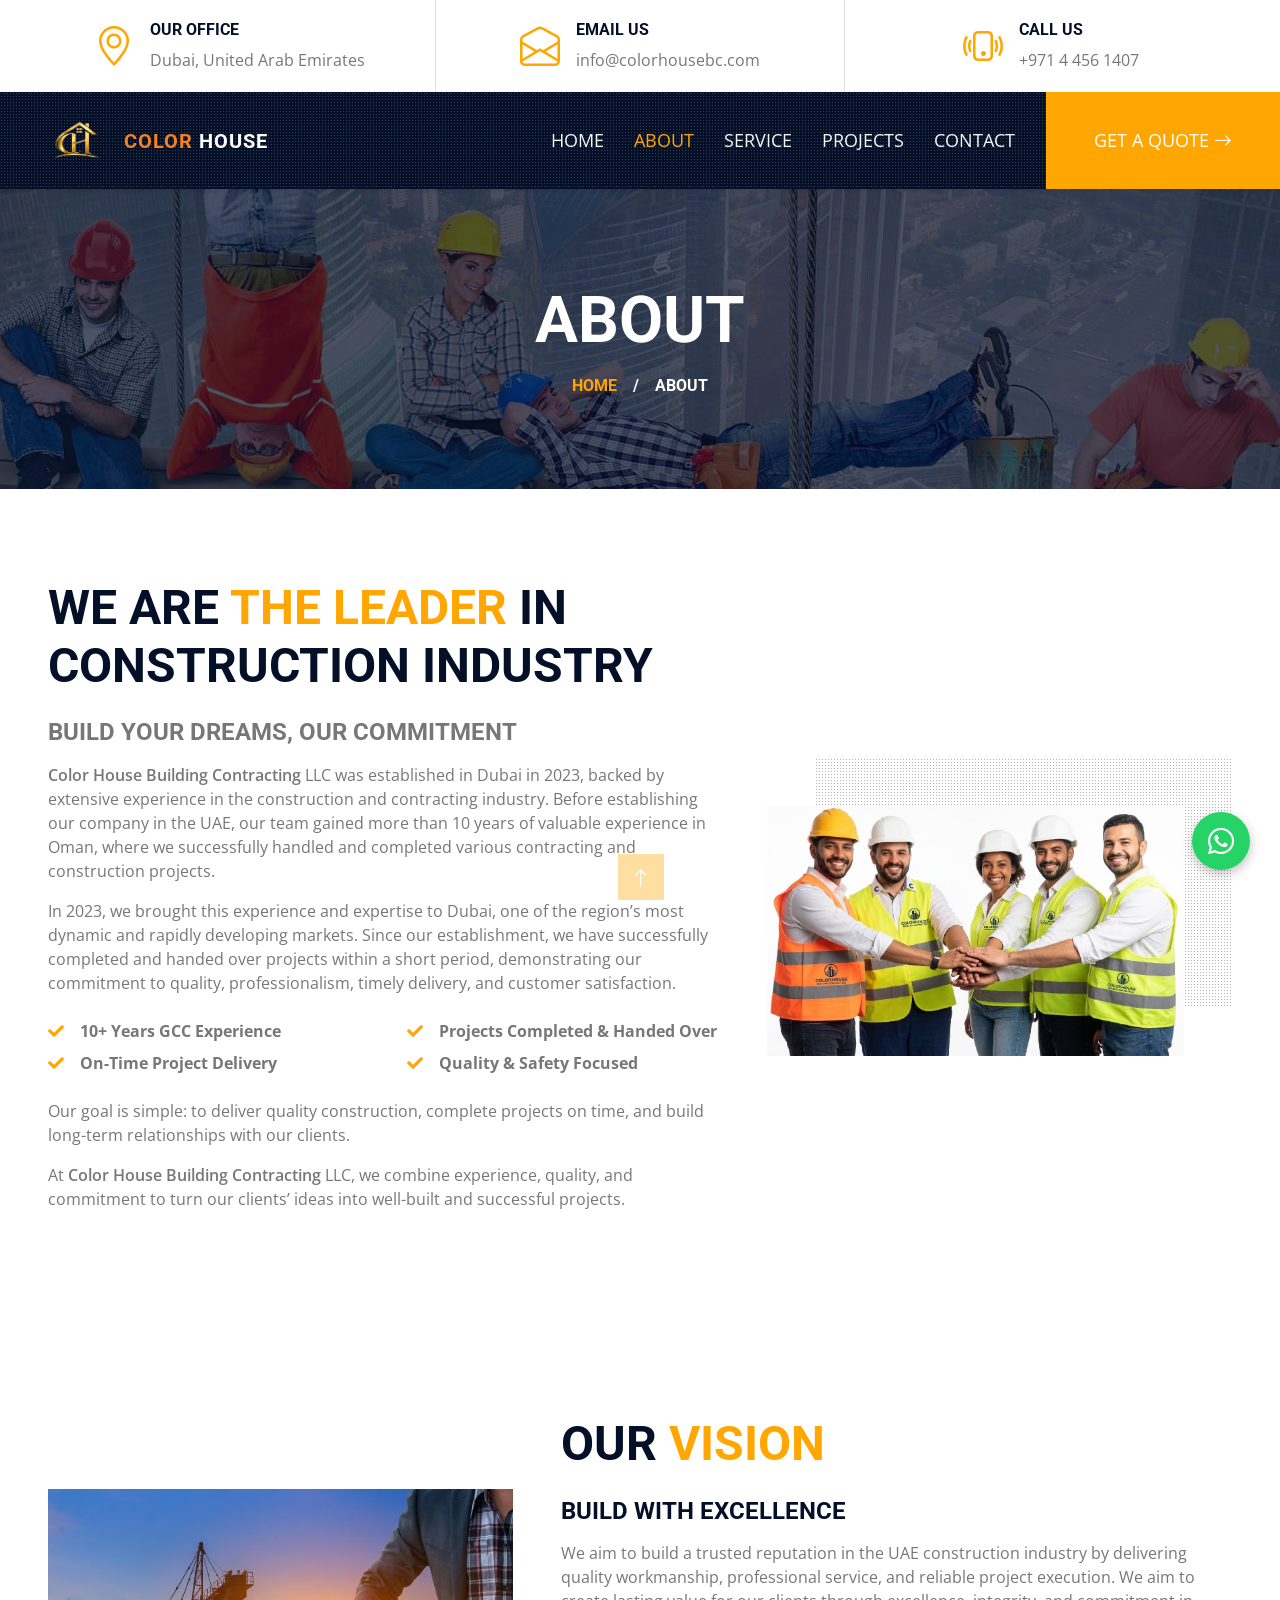
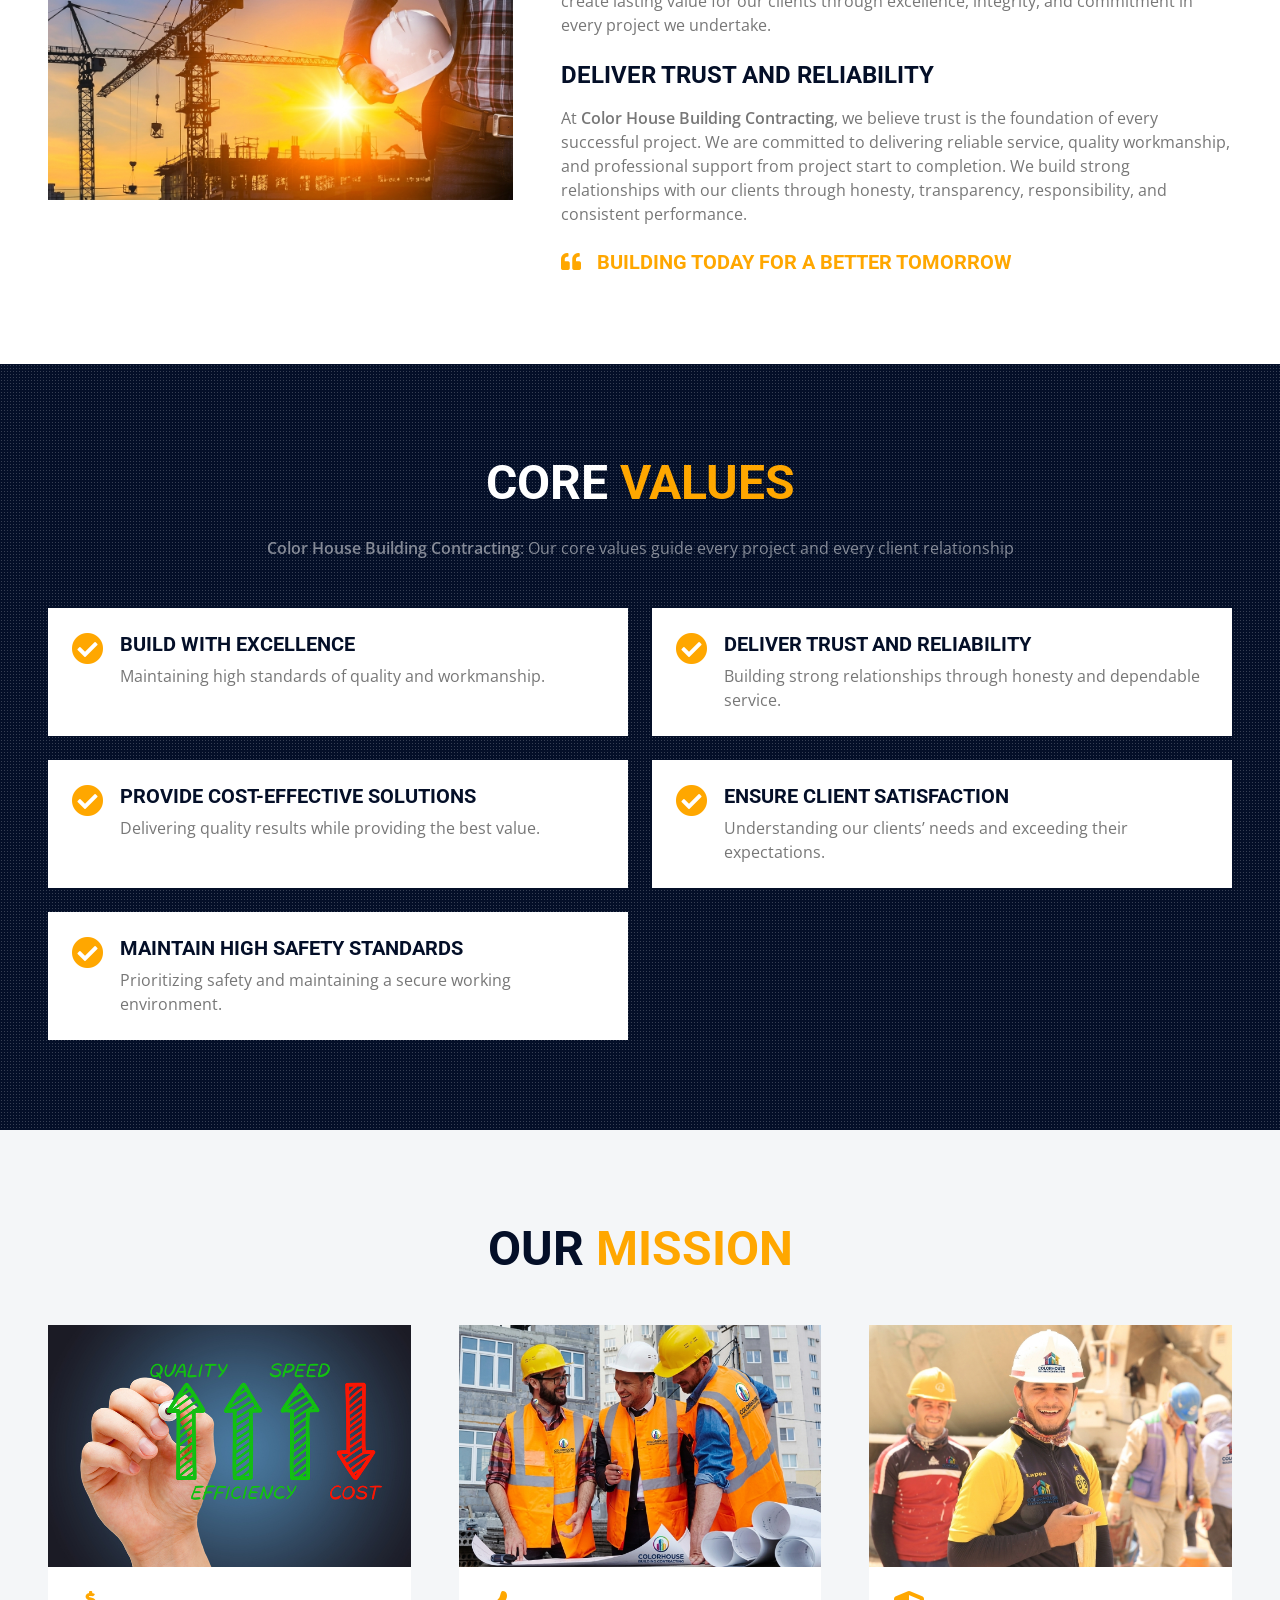
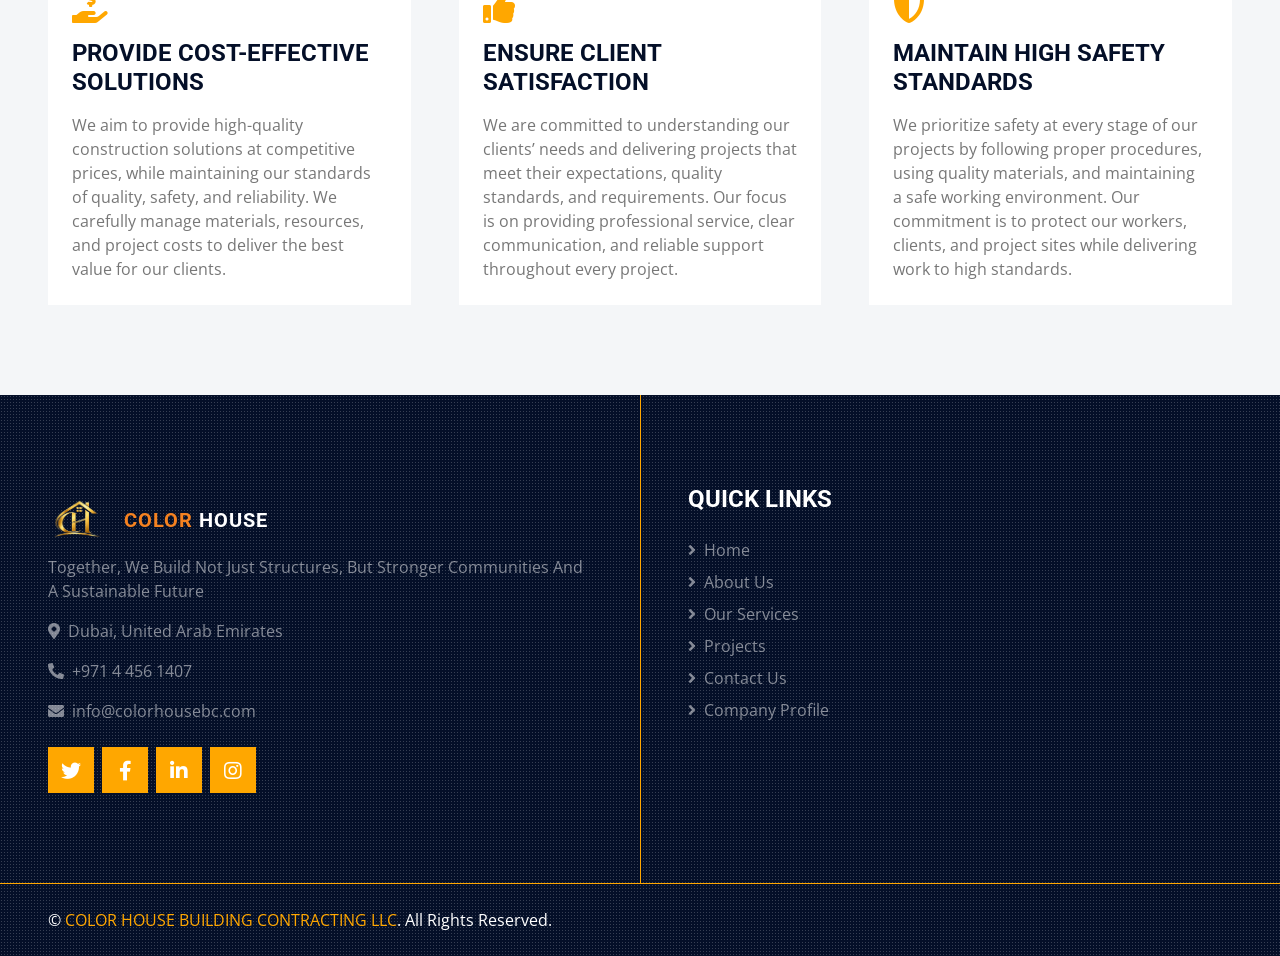
<file: about.html>
<!DOCTYPE html>
<html lang="en">

<head>
    <meta charset="utf-8">
    <title>About Us | COLOR HOUSE BUILDING CONTRACTING</title>
    <meta content="width=device-width, initial-scale=1.0" name="viewport">
    <meta content="Color House, Building Contracting, Construction, Renovation, Interior Fit Out" name="keywords">
    <meta content="COLOR HOUSE BUILDING CONTRACTING - construction and building contracting services." name="description">

    <!-- Favicon -->
    <link href="img/colorhouseLogo.png" rel="icon" type="image/png">

    <!-- Google Web Fonts -->
    <link rel="preconnect" href="https://fonts.gstatic.com">
    <link href="https://fonts.googleapis.com/css2?family=Open+Sans:wght@400;600&family=Roboto:wght@500;700&display=swap" rel="stylesheet"> 

    <!-- Icon Font Stylesheet -->
    <link href="https://cdnjs.cloudflare.com/ajax/libs/font-awesome/5.15.0/css/all.min.css" rel="stylesheet">
    <link href="https://cdn.jsdelivr.net/npm/bootstrap-icons@1.4.1/font/bootstrap-icons.css" rel="stylesheet">

    <!-- Libraries Stylesheet -->
    <link href="lib/owlcarousel/assets/owl.carousel.min.css" rel="stylesheet">
    <link href="lib/tempusdominus/css/tempusdominus-bootstrap-4.min.css" rel="stylesheet" />
    <link href="lib/lightbox/css/lightbox.min.css" rel="stylesheet">

    <!-- Customized Bootstrap Stylesheet -->
    <link href="css/bootstrap.min.css" rel="stylesheet">

    <!-- Template Stylesheet -->
    <link href="css/style.css" rel="stylesheet">
</head>

<body>
    <!-- Topbar Start -->
    <div class="container-fluid px-5 d-none d-lg-block">
        <div class="row gx-5">
            <div class="col-lg-4 text-center py-3">
                <div class="d-inline-flex align-items-center">
                    <i class="bi bi-geo-alt fs-1 text-primary me-3"></i>
                    <div class="text-start">
                        <h6 class="text-uppercase fw-bold">Our Office</h6>
                        <span>Dubai, United Arab Emirates</span>
                    </div>
                </div>
            </div>
            <div class="col-lg-4 text-center border-start border-end py-3">
                <div class="d-inline-flex align-items-center">
                    <i class="bi bi-envelope-open fs-1 text-primary me-3"></i>
                    <div class="text-start">
                        <h6 class="text-uppercase fw-bold">Email Us</h6>
                        <span><a class="text-body" href="mailto:info@colorhousebc.com">info@colorhousebc.com</a></span>
                    </div>
                </div>
            </div>
            <div class="col-lg-4 text-center py-3">
                <div class="d-inline-flex align-items-center">
                    <i class="bi bi-phone-vibrate fs-1 text-primary me-3"></i>
                    <div class="text-start">
                        <h6 class="text-uppercase fw-bold">Call Us</h6>
                        <span><a class="text-body" href="tel:+97144561407">+971 4 456 1407</a></span>
                    </div>
                </div>
            </div>
        </div>
    </div>
    <!-- Topbar End -->


    <!-- Navbar Start -->
    <div class="container-fluid sticky-top bg-dark bg-light-radial shadow-sm px-5 pe-lg-0">
        <nav class="navbar navbar-expand-lg bg-dark bg-light-radial navbar-dark py-3 py-lg-0">
            <a href="index.html" class="navbar-brand d-flex align-items-center">
                <img class="brand-logo me-3" src="img/colorhouseLogo.png" alt="Color House logo">
                <h1 class="brand-name m-0 text-uppercase"><span class="text-brand">Color</span> <span class="text-white">House</span></h1>
            </a>
            <button class="navbar-toggler" type="button" data-bs-toggle="collapse" data-bs-target="#navbarCollapse">
                <span class="navbar-toggler-icon"></span>
            </button>
            <div class="collapse navbar-collapse" id="navbarCollapse">
                <div class="navbar-nav ms-auto py-0">
                    <a href="index.html" class="nav-item nav-link">Home</a>
                    <a href="about.html" class="nav-item nav-link active">About</a>
                    <a href="service.html" class="nav-item nav-link">Service</a>
                    <a href="project.html" class="nav-item nav-link">PROJECTS</a>
                    <a href="contact.html" class="nav-item nav-link">Contact</a>
                    <a href="contact.html" class="nav-item nav-link bg-primary text-white px-5 ms-3 d-none d-lg-block">Get A Quote <i class="bi bi-arrow-right"></i></a>
                </div>
            </div>
        </nav>
    </div>
    <!-- Navbar End -->


    <!-- Page Header Start -->
    <div class="container-fluid page-header">
        <h1 class="display-3 text-uppercase text-white mb-3">About</h1>
        <div class="d-inline-flex text-white">
            <h6 class="text-uppercase m-0"><a href="">Home</a></h6>
            <h6 class="text-white m-0 px-3">/</h6>
            <h6 class="text-uppercase text-white m-0">About</h6>
        </div>
    </div>
    <!-- Page Header Start -->


    <!-- About Start -->
    <div class="container-fluid py-6 px-5">
        <div class="row g-5">
            <div class="col-lg-7">
                <h1 class="display-5 text-uppercase mb-4">We are <span class="text-primary">the Leader</span> in Construction Industry</h1>
                <h4 class="text-uppercase mb-3 text-body">Build Your Dreams, Our Commitment</h4>
                <p><span class="fw-semibold">Color House Building Contracting</span> LLC was established in Dubai in 2023, backed by extensive experience in the construction and contracting industry. Before establishing our company in the UAE, our team gained more than 10 years of valuable experience in Oman, where we successfully handled and completed various contracting and construction projects.</p>
                <p>In 2023, we brought this experience and expertise to Dubai, one of the region&rsquo;s most dynamic and rapidly developing markets. Since our establishment, we have successfully completed and handed over projects within a short period, demonstrating our commitment to quality, professionalism, timely delivery, and customer satisfaction.</p>
                <div class="row gx-5 py-2">
                    <div class="col-sm-6 mb-2">
                        <p class="fw-bold mb-2"><i class="fa fa-check text-primary me-3"></i>10+ Years GCC Experience</p>
                        <p class="fw-bold mb-2"><i class="fa fa-check text-primary me-3"></i>On-Time Project Delivery</p>
                    </div>
                    <div class="col-sm-6 mb-2">
                        <p class="fw-bold mb-2"><i class="fa fa-check text-primary me-3"></i>Projects Completed &amp; Handed Over</p>
                        <p class="fw-bold mb-2"><i class="fa fa-check text-primary me-3"></i>Quality &amp; Safety Focused</p>
                    </div>
                </div>
                <p>Our goal is simple: to deliver quality construction, complete projects on time, and build long-term relationships with our clients.</p>
                <p class="mb-4">At <span class="fw-semibold">Color House Building Contracting</span> LLC, we combine experience, quality, and commitment to turn our clients&rsquo; ideas into well-built and successful projects.</p>
            </div>
            <div class="col-lg-5 pb-5 d-flex align-items-center">
                <div class="about-media position-relative bg-dark-radial w-100 ms-5">
                    <img class="position-absolute w-100 h-100 mt-5 ms-n5" src="img/the%20Leader%20in%20Construction.jpg.jpeg" style="object-fit: cover;">
                </div>
            </div>
        </div>
    </div>
    <!-- About End -->


    <!-- Our Vision Start -->
    <div class="container-fluid py-6 px-5">
        <div class="row g-5 align-items-center">
            <div class="col-lg-5">
                <img class="img-fluid w-100 media-3x2" src="img/Our%20Vision.jpg.jpeg" alt="Our Vision">
            </div>
            <div class="col-lg-7">
                <h1 class="display-5 text-uppercase mb-4">Our <span class="text-primary">Vision</span></h1>
                <h4 class="text-uppercase mb-3">Build With Excellence</h4>
                <p>We aim to build a trusted reputation in the UAE construction industry by delivering quality workmanship, professional service, and reliable project execution. We aim to create lasting value for our clients through excellence, integrity, and commitment in every project we undertake.</p>
                <h4 class="text-uppercase mb-3 mt-4">Deliver Trust And Reliability</h4>
                <p class="mb-4">At <span class="fw-semibold">Color House Building Contracting</span>, we believe trust is the foundation of every successful project. We are committed to delivering reliable service, quality workmanship, and professional support from project start to completion. We build strong relationships with our clients through honesty, transparency, responsibility, and consistent performance.</p>
                <h5 class="text-uppercase text-primary mb-0"><i class="fa fa-quote-left me-3"></i>Building Today for a Better Tomorrow</h5>
            </div>
        </div>
    </div>
    <!-- Our Vision End -->


    <!-- Core Values Start -->
    <div class="container-fluid bg-dark bg-light-radial py-6 px-5">
        <div class="text-center mx-auto mb-5" style="max-width: 800px;">
            <h1 class="display-5 text-uppercase text-white mb-4">Core <span class="text-primary">Values</span></h1>
            <p class="text-white-50 mb-0"><span class="fw-semibold">Color House Building Contracting</span>: Our core values guide every project and every client relationship</p>
        </div>
        <div class="row g-4">
            <div class="col-lg-6">
                <div class="d-flex bg-white h-100 p-4">
                    <i class="fa fa-2x fa-check-circle text-primary me-3"></i>
                    <div>
                        <h5 class="text-uppercase mb-2">Build With Excellence</h5>
                        <p class="mb-0">Maintaining high standards of quality and workmanship.</p>
                    </div>
                </div>
            </div>
            <div class="col-lg-6">
                <div class="d-flex bg-white h-100 p-4">
                    <i class="fa fa-2x fa-check-circle text-primary me-3"></i>
                    <div>
                        <h5 class="text-uppercase mb-2">Deliver Trust and Reliability</h5>
                        <p class="mb-0">Building strong relationships through honesty and dependable service.</p>
                    </div>
                </div>
            </div>
            <div class="col-lg-6">
                <div class="d-flex bg-white h-100 p-4">
                    <i class="fa fa-2x fa-check-circle text-primary me-3"></i>
                    <div>
                        <h5 class="text-uppercase mb-2">Provide Cost-Effective Solutions</h5>
                        <p class="mb-0">Delivering quality results while providing the best value.</p>
                    </div>
                </div>
            </div>
            <div class="col-lg-6">
                <div class="d-flex bg-white h-100 p-4">
                    <i class="fa fa-2x fa-check-circle text-primary me-3"></i>
                    <div>
                        <h5 class="text-uppercase mb-2">Ensure Client Satisfaction</h5>
                        <p class="mb-0">Understanding our clients&rsquo; needs and exceeding their expectations.</p>
                    </div>
                </div>
            </div>
            <div class="col-lg-6">
                <div class="d-flex bg-white h-100 p-4">
                    <i class="fa fa-2x fa-check-circle text-primary me-3"></i>
                    <div>
                        <h5 class="text-uppercase mb-2">Maintain High Safety Standards</h5>
                        <p class="mb-0">Prioritizing safety and maintaining a secure working environment.</p>
                    </div>
                </div>
            </div>
        </div>
    </div>
    <!-- Core Values End -->


    <!-- Our Mission Start -->
    <div class="container-fluid bg-light py-6 px-5">
        <div class="text-center mx-auto mb-5" style="max-width: 700px;">
            <h1 class="display-5 text-uppercase mb-4">Our <span class="text-primary">Mission</span></h1>
        </div>
        <div class="row g-5">
            <div class="col-lg-4 col-md-6">
                <div class="bg-white h-100">
                    <img class="img-fluid w-100 mission-img media-3x2" src="img/Provide%20Cost-Effective.jpg.jpeg" alt="Provide Cost-Effective Solutions">
                    <div class="p-4">
                        <i class="fa fa-2x fa-hand-holding-usd text-primary mb-3"></i>
                        <h4 class="text-uppercase mb-3">Provide Cost-Effective Solutions</h4>
                        <p class="mb-0">We aim to provide high-quality construction solutions at competitive prices, while maintaining our standards of quality, safety, and reliability. We carefully manage materials, resources, and project costs to deliver the best value for our clients.</p>
                    </div>
                </div>
            </div>
            <div class="col-lg-4 col-md-6">
                <div class="bg-white h-100">
                    <img class="img-fluid w-100 mission-img media-3x2" src="img/Ensure%20Client%20Satisfaction.jpg.jpeg" alt="Ensure Client Satisfaction">
                    <div class="p-4">
                        <i class="fa fa-2x fa-thumbs-up text-primary mb-3"></i>
                        <h4 class="text-uppercase mb-3">Ensure Client Satisfaction</h4>
                        <p class="mb-0">We are committed to understanding our clients&rsquo; needs and delivering projects that meet their expectations, quality standards, and requirements. Our focus is on providing professional service, clear communication, and reliable support throughout every project.</p>
                    </div>
                </div>
            </div>
            <div class="col-lg-4 col-md-6">
                <div class="bg-white h-100">
                    <img class="img-fluid w-100 mission-img media-3x2" src="img/Maintain%20High%20Safety%20Standards.jpg.jpeg" alt="Maintain High Safety Standards">
                    <div class="p-4">
                        <i class="fa fa-2x fa-shield-alt text-primary mb-3"></i>
                        <h4 class="text-uppercase mb-3">Maintain High Safety Standards</h4>
                        <p class="mb-0">We prioritize safety at every stage of our projects by following proper procedures, using quality materials, and maintaining a safe working environment. Our commitment is to protect our workers, clients, and project sites while delivering work to high standards.</p>
                    </div>
                </div>
            </div>
        </div>
    </div>
    <!-- Our Mission End -->


    <!-- Appointment Section (Request A Call Back) hidden for now
    <div class="container-fluid bg-light py-6 px-5">
            <div class="row gx-5">
                <div class="col-lg-4 mb-5 mb-lg-0">
                    <div class="mb-4">
                        <h1 class="display-5 text-uppercase mb-4">Request A <span class="text-primary">Call Back</span></h1>
                    </div>
                    <p class="mb-5">Nonumy ipsum amet tempor takimata vero ea elitr. Diam diam ut et eos duo duo sed. Lorem elitr sadipscing eos et ut et stet justo, sit dolore et voluptua labore. Ipsum erat et ea ipsum magna sadipscing lorem. Sit lorem sea sanctus eos. Sanctus sit tempor dolores ipsum stet justo sit erat ea, sed diam sanctus takimata sit. Et at voluptua amet erat justo amet ea ipsum eos, eirmod accusam sea sed ipsum kasd ut.</p>
                    <a class="btn btn-primary py-3 px-5" href="contact.html">Get A Quote</a>
                </div>
                <div class="col-lg-8">
                    <div class="bg-white text-center p-5">
                        <form>
                            <div class="row g-3">
                                <div class="col-12 col-sm-6">
                                    <input type="text" class="form-control bg-light border-0" placeholder="Your Name" style="height: 55px;">
                                </div>
                                <div class="col-12 col-sm-6">
                                    <input type="email" class="form-control bg-light border-0" placeholder="Your Email" style="height: 55px;">
                                </div>
                                <div class="col-12 col-sm-6">
                                    <div class="date" id="date" data-target-input="nearest">
                                        <input type="text"
                                            class="form-control bg-light border-0 datetimepicker-input"
                                            placeholder="Call Back Date" data-target="#date" data-toggle="datetimepicker" style="height: 55px;">
                                    </div>
                                </div>
                                <div class="col-12 col-sm-6">
                                    <div class="time" id="time" data-target-input="nearest">
                                        <input type="text"
                                            class="form-control bg-light border-0 datetimepicker-input"
                                            placeholder="Call Back Time" data-target="#time" data-toggle="datetimepicker" style="height: 55px;">
                                    </div>
                                </div>
                                <div class="col-12">
                                    <textarea class="form-control bg-light border-0" rows="5" placeholder="Message"></textarea>
                                </div>
                                <div class="col-12">
                                    <button class="btn btn-primary w-100 py-3" type="submit">Submit Request</button>
                                </div>
                            </div>
                        </form>
                    </div>
                </div>
            </div>
    </div>
    -->


    <!-- Team Section (We Are Professional & Expert Workers) hidden for now
    <div class="container-fluid py-6 px-5">
        <div class="text-center mx-auto mb-5" style="max-width: 600px;">
            <h1 class="display-5 text-uppercase mb-4">We Are <span class="text-primary">Professional & Expert</span> Workers</h1>
        </div>
        <div class="row g-5">
            <div class="col-xl-3 col-lg-4 col-md-6">
                <div class="row g-0">
                    <div class="col-10" style="min-height: 300px;">
                        <div class="position-relative h-100">
                            <img class="position-absolute w-100 h-100" src="img/team-1.jpg" style="object-fit: cover;">
                        </div>
                    </div>
                    <div class="col-2">
                        <div class="h-100 d-flex flex-column align-items-center justify-content-between bg-light">
                            <a class="btn" href="#"><i class="fab fa-twitter"></i></a>
                            <a class="btn" href="#"><i class="fab fa-facebook-f"></i></a>
                            <a class="btn" href="#"><i class="fab fa-linkedin-in"></i></a>
                            <a class="btn" href="#"><i class="fab fa-instagram"></i></a>
                            <a class="btn" href="#"><i class="fab fa-youtube"></i></a>
                        </div>
                    </div>
                    <div class="col-12">
                        <div class="bg-light p-4">
                            <h4 class="text-uppercase">Adam Phillips</h4>
                            <span>CEO & Founder</span>
                        </div>
                    </div>
                </div>
            </div>
            <div class="col-xl-3 col-lg-4 col-md-6">
                <div class="row g-0">
                    <div class="col-10" style="min-height: 300px;">
                        <div class="position-relative h-100">
                            <img class="position-absolute w-100 h-100" src="img/team-2.jpg" style="object-fit: cover;">
                        </div>
                    </div>
                    <div class="col-2">
                        <div class="h-100 d-flex flex-column align-items-center justify-content-between bg-light">
                            <a class="btn" href="#"><i class="fab fa-twitter"></i></a>
                            <a class="btn" href="#"><i class="fab fa-facebook-f"></i></a>
                            <a class="btn" href="#"><i class="fab fa-linkedin-in"></i></a>
                            <a class="btn" href="#"><i class="fab fa-instagram"></i></a>
                            <a class="btn" href="#"><i class="fab fa-youtube"></i></a>
                        </div>
                    </div>
                    <div class="col-12">
                        <div class="bg-light p-4">
                            <h4 class="text-uppercase">Dylan Adams</h4>
                            <span>Civil Engineer</span>
                        </div>
                    </div>
                </div>
            </div>
            <div class="col-xl-3 col-lg-4 col-md-6">
                <div class="row g-0">
                    <div class="col-10" style="min-height: 300px;">
                        <div class="position-relative h-100">
                            <img class="position-absolute w-100 h-100" src="img/team-3.jpg" style="object-fit: cover;">
                        </div>
                    </div>
                    <div class="col-2">
                        <div class="h-100 d-flex flex-column align-items-center justify-content-between bg-light">
                            <a class="btn" href="#"><i class="fab fa-twitter"></i></a>
                            <a class="btn" href="#"><i class="fab fa-facebook-f"></i></a>
                            <a class="btn" href="#"><i class="fab fa-linkedin-in"></i></a>
                            <a class="btn" href="#"><i class="fab fa-instagram"></i></a>
                            <a class="btn" href="#"><i class="fab fa-youtube"></i></a>
                        </div>
                    </div>
                    <div class="col-12">
                        <div class="bg-light p-4">
                            <h4 class="text-uppercase">Jhon Doe</h4>
                            <span>Interior Designer</span>
                        </div>
                    </div>
                </div>
            </div>
            <div class="col-xl-3 col-lg-4 col-md-6">
                <div class="row g-0">
                    <div class="col-10" style="min-height: 300px;">
                        <div class="position-relative h-100">
                            <img class="position-absolute w-100 h-100" src="img/team-4.jpg" style="object-fit: cover;">
                        </div>
                    </div>
                    <div class="col-2">
                        <div class="h-100 d-flex flex-column align-items-center justify-content-between bg-light">
                            <a class="btn" href="#"><i class="fab fa-twitter"></i></a>
                            <a class="btn" href="#"><i class="fab fa-facebook-f"></i></a>
                            <a class="btn" href="#"><i class="fab fa-linkedin-in"></i></a>
                            <a class="btn" href="#"><i class="fab fa-instagram"></i></a>
                            <a class="btn" href="#"><i class="fab fa-youtube"></i></a>
                        </div>
                    </div>
                    <div class="col-12">
                        <div class="bg-light p-4">
                            <h4 class="text-uppercase">Josh Dunn</h4>
                            <span>Painter</span>
                        </div>
                    </div>
                </div>
            </div>
        </div>
    </div>
    -->
    

    <!-- Footer Start -->
    <div class="footer container-fluid position-relative bg-dark bg-light-radial text-white-50 py-6 px-5">
        <div class="row g-5">
            <div class="col-lg-6 pe-lg-5">
                <a href="index.html" class="navbar-brand d-flex align-items-center">
                    <img class="brand-logo me-3" src="img/colorhouseLogo.png" alt="Color House logo">
                    <h1 class="brand-name m-0 text-uppercase"><span class="text-brand">Color</span> <span class="text-white">House</span></h1>
                </a>
                <p>Together, We Build Not Just Structures, But Stronger Communities And A Sustainable Future</p>
                <p><i class="fa fa-map-marker-alt me-2"></i>Dubai, United Arab Emirates</p>
                <p><i class="fa fa-phone-alt me-2"></i><a class="text-white-50" href="tel:+97144561407">+971 4 456 1407</a></p>
                <p><i class="fa fa-envelope me-2"></i><a class="text-white-50" href="mailto:info@colorhousebc.com">info@colorhousebc.com</a></p>
                <div class="d-flex justify-content-start mt-4">
                    <a class="btn btn-lg btn-primary btn-lg-square rounded-0 me-2" href="#"><i class="fab fa-twitter"></i></a>
                    <a class="btn btn-lg btn-primary btn-lg-square rounded-0 me-2" href="https://www.facebook.com/profile.php?id=61578096685185" target="_blank" rel="noopener noreferrer"><i class="fab fa-facebook-f"></i></a>
                    <a class="btn btn-lg btn-primary btn-lg-square rounded-0 me-2" href="#"><i class="fab fa-linkedin-in"></i></a>
                    <a class="btn btn-lg btn-primary btn-lg-square rounded-0" href="#"><i class="fab fa-instagram"></i></a>
                </div>
            </div>
            <div class="col-lg-6 ps-lg-5">
                <div class="row g-5">
                    <div class="col-sm-6">
                        <h4 class="text-white text-uppercase mb-4">Quick Links</h4>
                        <div class="d-flex flex-column justify-content-start">
                            <a class="text-white-50 mb-2" href="index.html"><i class="fa fa-angle-right me-2"></i>Home</a>
                            <a class="text-white-50 mb-2" href="about.html"><i class="fa fa-angle-right me-2"></i>About Us</a>
                            <a class="text-white-50 mb-2" href="service.html"><i class="fa fa-angle-right me-2"></i>Our Services</a>
                            <a class="text-white-50 mb-2" href="project.html"><i class="fa fa-angle-right me-2"></i>Projects</a>
                            <a class="text-white-50 mb-2" href="contact.html"><i class="fa fa-angle-right me-2"></i>Contact Us</a>
                            <a class="text-white-50" href="index.html#company-profile"><i class="fa fa-angle-right me-2"></i>Company Profile</a>
                        </div>
                    </div>
                    <!-- Popular Links hidden for now
                    <div class="col-sm-6">
                        <h4 class="text-white text-uppercase mb-4">Popular Links</h4>
                        <div class="d-flex flex-column justify-content-start">
                            <a class="text-white-50 mb-2" href="#"><i class="fa fa-angle-right me-2"></i>Home</a>
                            <a class="text-white-50 mb-2" href="#"><i class="fa fa-angle-right me-2"></i>About Us</a>
                            <a class="text-white-50 mb-2" href="#"><i class="fa fa-angle-right me-2"></i>Our Services</a>
                            <a class="text-white-50 mb-2" href="#"><i class="fa fa-angle-right me-2"></i>Meet The Team</a>
                            <a class="text-white-50" href="#"><i class="fa fa-angle-right me-2"></i>Contact Us</a>
                        </div>
                    </div>
                    -->
                    <!-- Newsletter field hidden for now
                    <div class="col-sm-12">
                        <h4 class="text-white text-uppercase mb-4">Newsletter</h4>
                        <div class="w-100">
                            <div class="input-group">
                                <input type="text" class="form-control border-light" style="padding: 20px 30px;" placeholder="Your Email Address"><button class="btn btn-primary px-4">Sign Up</button>
                            </div>
                        </div>
                    </div>
                    -->
                </div>
            </div>
        </div>
    </div>
    <div class="container-fluid bg-dark bg-light-radial text-white border-top border-primary px-0">
        <div class="d-flex flex-column flex-md-row justify-content-between">
            <div class="py-4 px-5 text-center text-md-start">
                <p class="mb-0">&copy; <a class="text-primary" href="index.html">COLOR HOUSE BUILDING CONTRACTING LLC</a>. All Rights Reserved.</p>
            </div>
        </div>
    </div>
    <!-- Footer End -->


    <!-- WhatsApp Start -->
    <a class="whatsapp-float" href="https://wa.me/971523870297" target="_blank" rel="noopener" aria-label="Chat with us on WhatsApp"><i class="fab fa-whatsapp"></i></a>
    <!-- WhatsApp End -->    <!-- Back to Top -->
    <a href="#" class="btn btn-lg btn-primary btn-lg-square back-to-top"><i class="bi bi-arrow-up"></i></a>


    <!-- JavaScript Libraries -->
    <script src="https://code.jquery.com/jquery-3.4.1.min.js"></script>
    <script src="https://cdn.jsdelivr.net/npm/bootstrap@5.0.0/dist/js/bootstrap.bundle.min.js"></script>
    <script src="lib/easing/easing.min.js"></script>
    <script src="lib/waypoints/waypoints.min.js"></script>
    <script src="lib/owlcarousel/owl.carousel.min.js"></script>
    <script src="lib/tempusdominus/js/moment.min.js"></script>
    <script src="lib/tempusdominus/js/moment-timezone.min.js"></script>
    <script src="lib/tempusdominus/js/tempusdominus-bootstrap-4.min.js"></script>
    <script src="lib/isotope/isotope.pkgd.min.js"></script>
    <script src="lib/lightbox/js/lightbox.min.js"></script>

    <!-- Template Javascript -->
    <script src="js/main.js"></script>
</body>

</html>
</file>
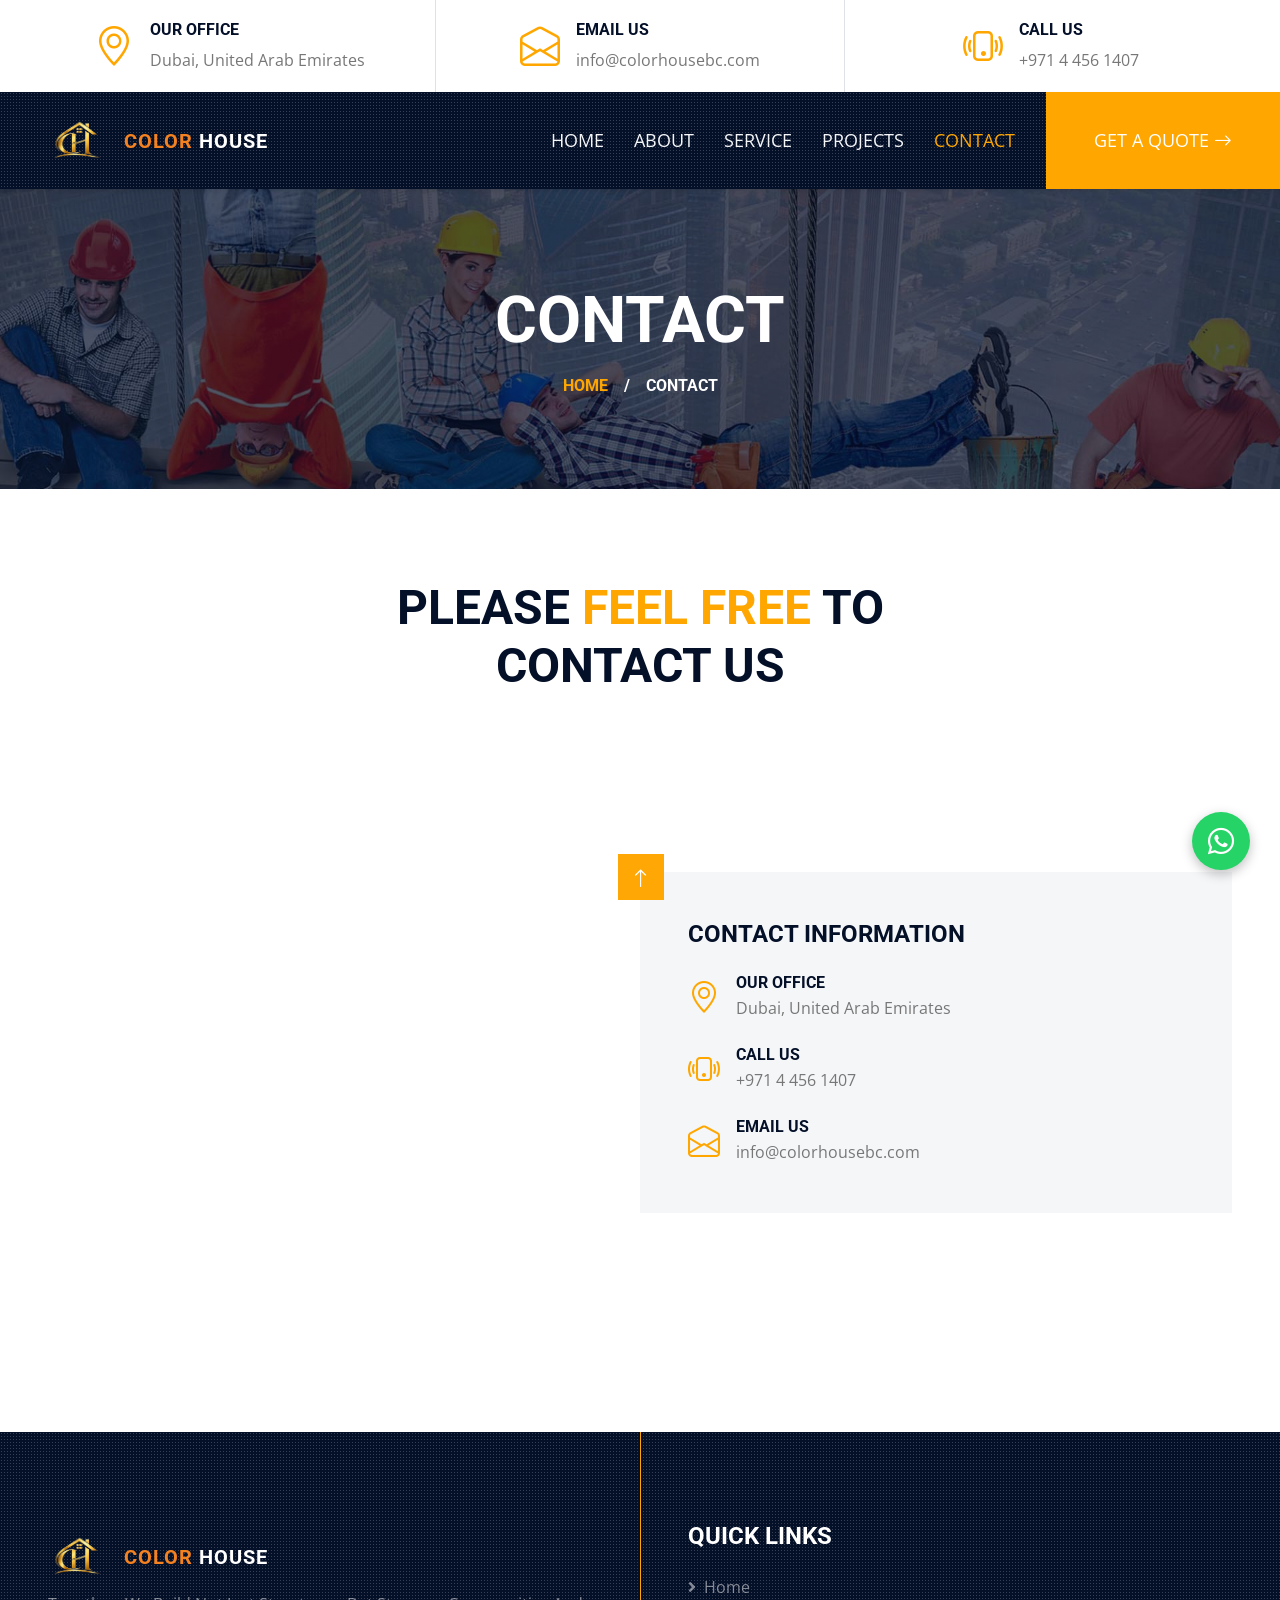
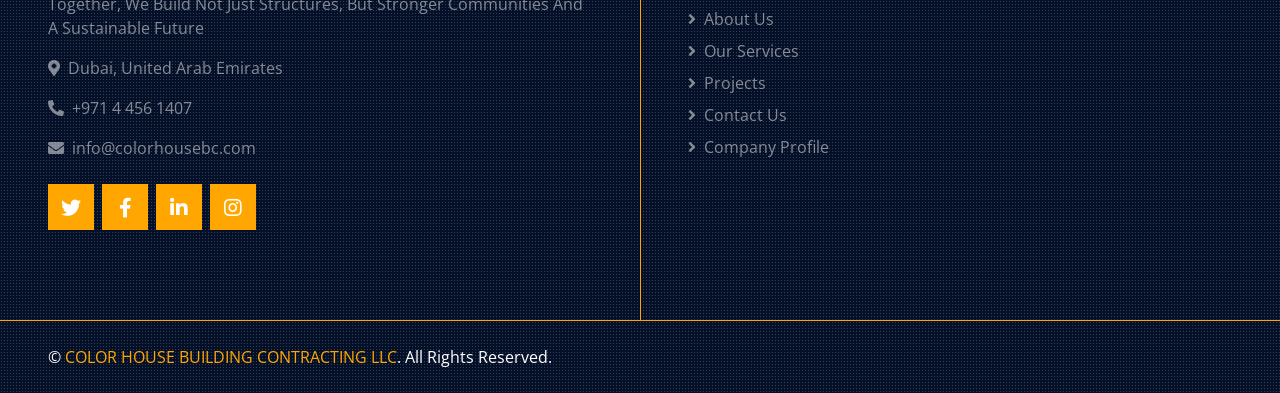
<file: contact.html>
<!doctype html>
<html lang="en">
  <head>
    <meta charset="utf-8" />
    <title>Contact Us | COLOR HOUSE BUILDING CONTRACTING</title>
    <meta content="width=device-width, initial-scale=1.0" name="viewport" />
    <meta
      content="Color House, Building Contracting, Construction, Renovation, Interior Fit Out"
      name="keywords"
    />
    <meta
      content="COLOR HOUSE BUILDING CONTRACTING - construction and building contracting services."
      name="description"
    />

    <!-- Favicon -->
    <link href="img/colorhouseLogo.png" rel="icon" type="image/png" />

    <!-- Google Web Fonts -->
    <link rel="preconnect" href="https://fonts.gstatic.com" />
    <link
      href="https://fonts.googleapis.com/css2?family=Open+Sans:wght@400;600&family=Roboto:wght@500;700&display=swap"
      rel="stylesheet"
    />

    <!-- Icon Font Stylesheet -->
    <link
      href="https://cdnjs.cloudflare.com/ajax/libs/font-awesome/5.15.0/css/all.min.css"
      rel="stylesheet"
    />
    <link
      href="https://cdn.jsdelivr.net/npm/bootstrap-icons@1.4.1/font/bootstrap-icons.css"
      rel="stylesheet"
    />

    <!-- Libraries Stylesheet -->
    <link href="lib/owlcarousel/assets/owl.carousel.min.css" rel="stylesheet" />
    <link
      href="lib/tempusdominus/css/tempusdominus-bootstrap-4.min.css"
      rel="stylesheet"
    />
    <link href="lib/lightbox/css/lightbox.min.css" rel="stylesheet" />

    <!-- Customized Bootstrap Stylesheet -->
    <link href="css/bootstrap.min.css" rel="stylesheet" />

    <!-- Template Stylesheet -->
    <link href="css/style.css" rel="stylesheet" />
  </head>

  <body>
    <!-- Topbar Start -->
    <div class="container-fluid px-5 d-none d-lg-block">
      <div class="row gx-5">
        <div class="col-lg-4 text-center py-3">
          <div class="d-inline-flex align-items-center">
            <i class="bi bi-geo-alt fs-1 text-primary me-3"></i>
            <div class="text-start">
              <h6 class="text-uppercase fw-bold">Our Office</h6>
              <span>Dubai, United Arab Emirates</span>
            </div>
          </div>
        </div>
        <div class="col-lg-4 text-center border-start border-end py-3">
          <div class="d-inline-flex align-items-center">
            <i class="bi bi-envelope-open fs-1 text-primary me-3"></i>
            <div class="text-start">
              <h6 class="text-uppercase fw-bold">Email Us</h6>
              <span
                ><a class="text-body" href="mailto:info@colorhousebc.com"
                  >info@colorhousebc.com</a
                ></span
              >
            </div>
          </div>
        </div>
        <div class="col-lg-4 text-center py-3">
          <div class="d-inline-flex align-items-center">
            <i class="bi bi-phone-vibrate fs-1 text-primary me-3"></i>
            <div class="text-start">
              <h6 class="text-uppercase fw-bold">Call Us</h6>
              <span
                ><a class="text-body" href="tel:+97144561407"
                  >+971 4 456 1407</a
                ></span
              >
            </div>
          </div>
        </div>
      </div>
    </div>
    <!-- Topbar End -->

    <!-- Navbar Start -->
    <div
      class="container-fluid sticky-top bg-dark bg-light-radial shadow-sm px-5 pe-lg-0"
    >
      <nav
        class="navbar navbar-expand-lg bg-dark bg-light-radial navbar-dark py-3 py-lg-0"
      >
        <a href="index.html" class="navbar-brand d-flex align-items-center">
          <img
            class="brand-logo me-3"
            src="img/colorhouseLogo.png"
            alt="Color House logo"
          />
          <h1 class="brand-name m-0 text-uppercase"><span class="text-brand">Color</span> <span class="text-white">House</span></h1>
        </a>
        <button
          class="navbar-toggler"
          type="button"
          data-bs-toggle="collapse"
          data-bs-target="#navbarCollapse"
        >
          <span class="navbar-toggler-icon"></span>
        </button>
        <div class="collapse navbar-collapse" id="navbarCollapse">
          <div class="navbar-nav ms-auto py-0">
            <a href="index.html" class="nav-item nav-link">Home</a>
            <a href="about.html" class="nav-item nav-link">About</a>
            <a href="service.html" class="nav-item nav-link">Service</a>
            <a href="project.html" class="nav-item nav-link">PROJECTS</a>
            <a href="contact.html" class="nav-item nav-link active">Contact</a>
            <a
              href="contact.html"
              class="nav-item nav-link bg-primary text-white px-5 ms-3 d-none d-lg-block"
              >Get A Quote <i class="bi bi-arrow-right"></i
            ></a>
          </div>
        </div>
      </nav>
    </div>
    <!-- Navbar End -->

    <!-- Page Header Start -->
    <div class="container-fluid page-header">
      <h1 class="display-3 text-uppercase text-white mb-3">Contact</h1>
      <div class="d-inline-flex text-white">
        <h6 class="text-uppercase m-0"><a href="">Home</a></h6>
        <h6 class="text-white m-0 px-3">/</h6>
        <h6 class="text-uppercase text-white m-0">Contact</h6>
      </div>
    </div>
    <!-- Page Header Start -->

    <!-- Contact Start -->
    <div class="container-fluid py-6 px-5">
      <div class="text-center mx-auto mb-5" style="max-width: 600px">
        <h1 class="display-5 text-uppercase mb-4">
          Please <span class="text-primary">Feel Free</span> To Contact Us
        </h1>
      </div>
      <div class="row gx-0 align-items-center">
        <div class="col-lg-6 mb-5 mb-lg-0" style="height: 600px">
          <iframe
            class="w-100 h-100"
            src="https://maps.google.com/maps?q=Dubai%2C%20United%20Arab%20Emirates&t=&z=11&ie=UTF8&iwloc=&output=embed"
            frameborder="0"
            style="border: 0"
            allowfullscreen=""
            aria-hidden="false"
            tabindex="0"
          ></iframe>
        </div>
        <div class="col-lg-6">
          <div class="bg-light p-5">
            <h4 class="text-uppercase mb-4">Contact Information</h4>
            <div class="d-flex align-items-start mb-4">
              <i class="bi bi-geo-alt fs-2 text-primary me-3"></i>
              <div>
                <h6 class="text-uppercase fw-bold mb-1">Our Office</h6>
                <span>Dubai, United Arab Emirates</span>
              </div>
            </div>
            <div class="d-flex align-items-start mb-4">
              <i class="bi bi-phone-vibrate fs-2 text-primary me-3"></i>
              <div>
                <h6 class="text-uppercase fw-bold mb-1">Call Us</h6>
                <a class="text-body d-block" href="tel:+97144561407"
                  >+971 4 456 1407</a
                >
              </div>
            </div>
            <div class="d-flex align-items-start">
              <i class="bi bi-envelope-open fs-2 text-primary me-3"></i>
              <div>
                <h6 class="text-uppercase fw-bold mb-1">Email Us</h6>
                <a
                  class="text-body"
                  href="mailto:info@colorhousebc.com"
                  >info@colorhousebc.com</a
                >
              </div>
            </div>
          </div>
        </div>
      </div>
    </div>
    <!-- Contact End -->

    <!-- Footer Start -->
    <div
      class="footer container-fluid position-relative bg-dark bg-light-radial text-white-50 py-6 px-5"
    >
      <div class="row g-5">
        <div class="col-lg-6 pe-lg-5">
          <a href="index.html" class="navbar-brand d-flex align-items-center">
            <img
              class="brand-logo me-3"
              src="img/colorhouseLogo.png"
              alt="Color House logo"
            />
            <h1 class="brand-name m-0 text-uppercase">
              <span class="text-brand">Color</span>
              <span class="text-white">House</span>
            </h1>
          </a>
          <p>
            Together, We Build Not Just Structures, But Stronger Communities And
            A Sustainable Future
          </p>
          <p>
            <i class="fa fa-map-marker-alt me-2"></i>Dubai, United Arab Emirates
          </p>
          <p>
            <i class="fa fa-phone-alt me-2"></i
            ><a class="text-white-50" href="tel:+97144561407"
              >+971 4 456 1407</a
            >
          </p>
          <p>
            <i class="fa fa-envelope me-2"></i
            ><a
              class="text-white-50"
              href="mailto:info@colorhousebc.com"
              >info@colorhousebc.com</a
            >
          </p>
          <div class="d-flex justify-content-start mt-4">
            <a
              class="btn btn-lg btn-primary btn-lg-square rounded-0 me-2"
              href="#"
              ><i class="fab fa-twitter"></i
            ></a>
            <a
              class="btn btn-lg btn-primary btn-lg-square rounded-0 me-2"
              href="https://www.facebook.com/profile.php?id=61578096685185" target="_blank" rel="noopener noreferrer"
              ><i class="fab fa-facebook-f"></i
            ></a>
            <a
              class="btn btn-lg btn-primary btn-lg-square rounded-0 me-2"
              href="#"
              ><i class="fab fa-linkedin-in"></i
            ></a>
            <a class="btn btn-lg btn-primary btn-lg-square rounded-0" href="#"
              ><i class="fab fa-instagram"></i
            ></a>
          </div>
        </div>
        <div class="col-lg-6 ps-lg-5">
          <div class="row g-5">
            <div class="col-sm-6">
              <h4 class="text-white text-uppercase mb-4">Quick Links</h4>
              <div class="d-flex flex-column justify-content-start">
                <a class="text-white-50 mb-2" href="index.html"
                  ><i class="fa fa-angle-right me-2"></i>Home</a
                >
                <a class="text-white-50 mb-2" href="about.html"
                  ><i class="fa fa-angle-right me-2"></i>About Us</a
                >
                <a class="text-white-50 mb-2" href="service.html"
                  ><i class="fa fa-angle-right me-2"></i>Our Services</a
                >
                <a class="text-white-50 mb-2" href="project.html"
                  ><i class="fa fa-angle-right me-2"></i>Projects</a
                >
                <a class="text-white-50 mb-2" href="contact.html"
                  ><i class="fa fa-angle-right me-2"></i>Contact Us</a
                >
                <a class="text-white-50" href="index.html#company-profile"
                  ><i class="fa fa-angle-right me-2"></i>Company Profile</a
                >
              </div>
            </div>
            <!-- Popular Links hidden for now
                    <div class="col-sm-6">
                        <h4 class="text-white text-uppercase mb-4">Popular Links</h4>
                        <div class="d-flex flex-column justify-content-start">
                            <a class="text-white-50 mb-2" href="#"><i class="fa fa-angle-right me-2"></i>Home</a>
                            <a class="text-white-50 mb-2" href="#"><i class="fa fa-angle-right me-2"></i>About Us</a>
                            <a class="text-white-50 mb-2" href="#"><i class="fa fa-angle-right me-2"></i>Our Services</a>
                            <a class="text-white-50 mb-2" href="#"><i class="fa fa-angle-right me-2"></i>Meet The Team</a>
                            <a class="text-white-50" href="#"><i class="fa fa-angle-right me-2"></i>Contact Us</a>
                        </div>
                    </div>
                    -->
            <!-- Newsletter field hidden for now
                    <div class="col-sm-12">
                        <h4 class="text-white text-uppercase mb-4">Newsletter</h4>
                        <div class="w-100">
                            <div class="input-group">
                                <input type="text" class="form-control border-light" style="padding: 20px 30px;" placeholder="Your Email Address"><button class="btn btn-primary px-4">Sign Up</button>
                            </div>
                        </div>
                    </div>
                    -->
          </div>
        </div>
      </div>
    </div>
    <div
      class="container-fluid bg-dark bg-light-radial text-white border-top border-primary px-0"
    >
      <div class="d-flex flex-column flex-md-row justify-content-between">
        <div class="py-4 px-5 text-center text-md-start">
          <p class="mb-0">
            &copy;
            <a class="text-primary" href="index.html"
              >COLOR HOUSE BUILDING CONTRACTING LLC</a
            >. All Rights Reserved.
          </p>
        </div>
      </div>
    </div>
    <!-- Footer End -->

    <!-- WhatsApp Start -->
    <a
      class="whatsapp-float"
      href="https://wa.me/971523870297"
      target="_blank"
      rel="noopener"
      aria-label="Chat with us on WhatsApp"
      ><i class="fab fa-whatsapp"></i
    ></a>
    <!-- WhatsApp End -->
    <!-- Back to Top -->
    <a href="#" class="btn btn-lg btn-primary btn-lg-square back-to-top"
      ><i class="bi bi-arrow-up"></i
    ></a>

    <!-- JavaScript Libraries -->
    <script src="https://code.jquery.com/jquery-3.4.1.min.js"></script>
    <script src="https://cdn.jsdelivr.net/npm/bootstrap@5.0.0/dist/js/bootstrap.bundle.min.js"></script>
    <script src="lib/easing/easing.min.js"></script>
    <script src="lib/waypoints/waypoints.min.js"></script>
    <script src="lib/owlcarousel/owl.carousel.min.js"></script>
    <script src="lib/tempusdominus/js/moment.min.js"></script>
    <script src="lib/tempusdominus/js/moment-timezone.min.js"></script>
    <script src="lib/tempusdominus/js/tempusdominus-bootstrap-4.min.js"></script>
    <script src="lib/isotope/isotope.pkgd.min.js"></script>
    <script src="lib/lightbox/js/lightbox.min.js"></script>

    <!-- Template Javascript -->
    <script src="js/main.js"></script>
  </body>
</html>
</file>
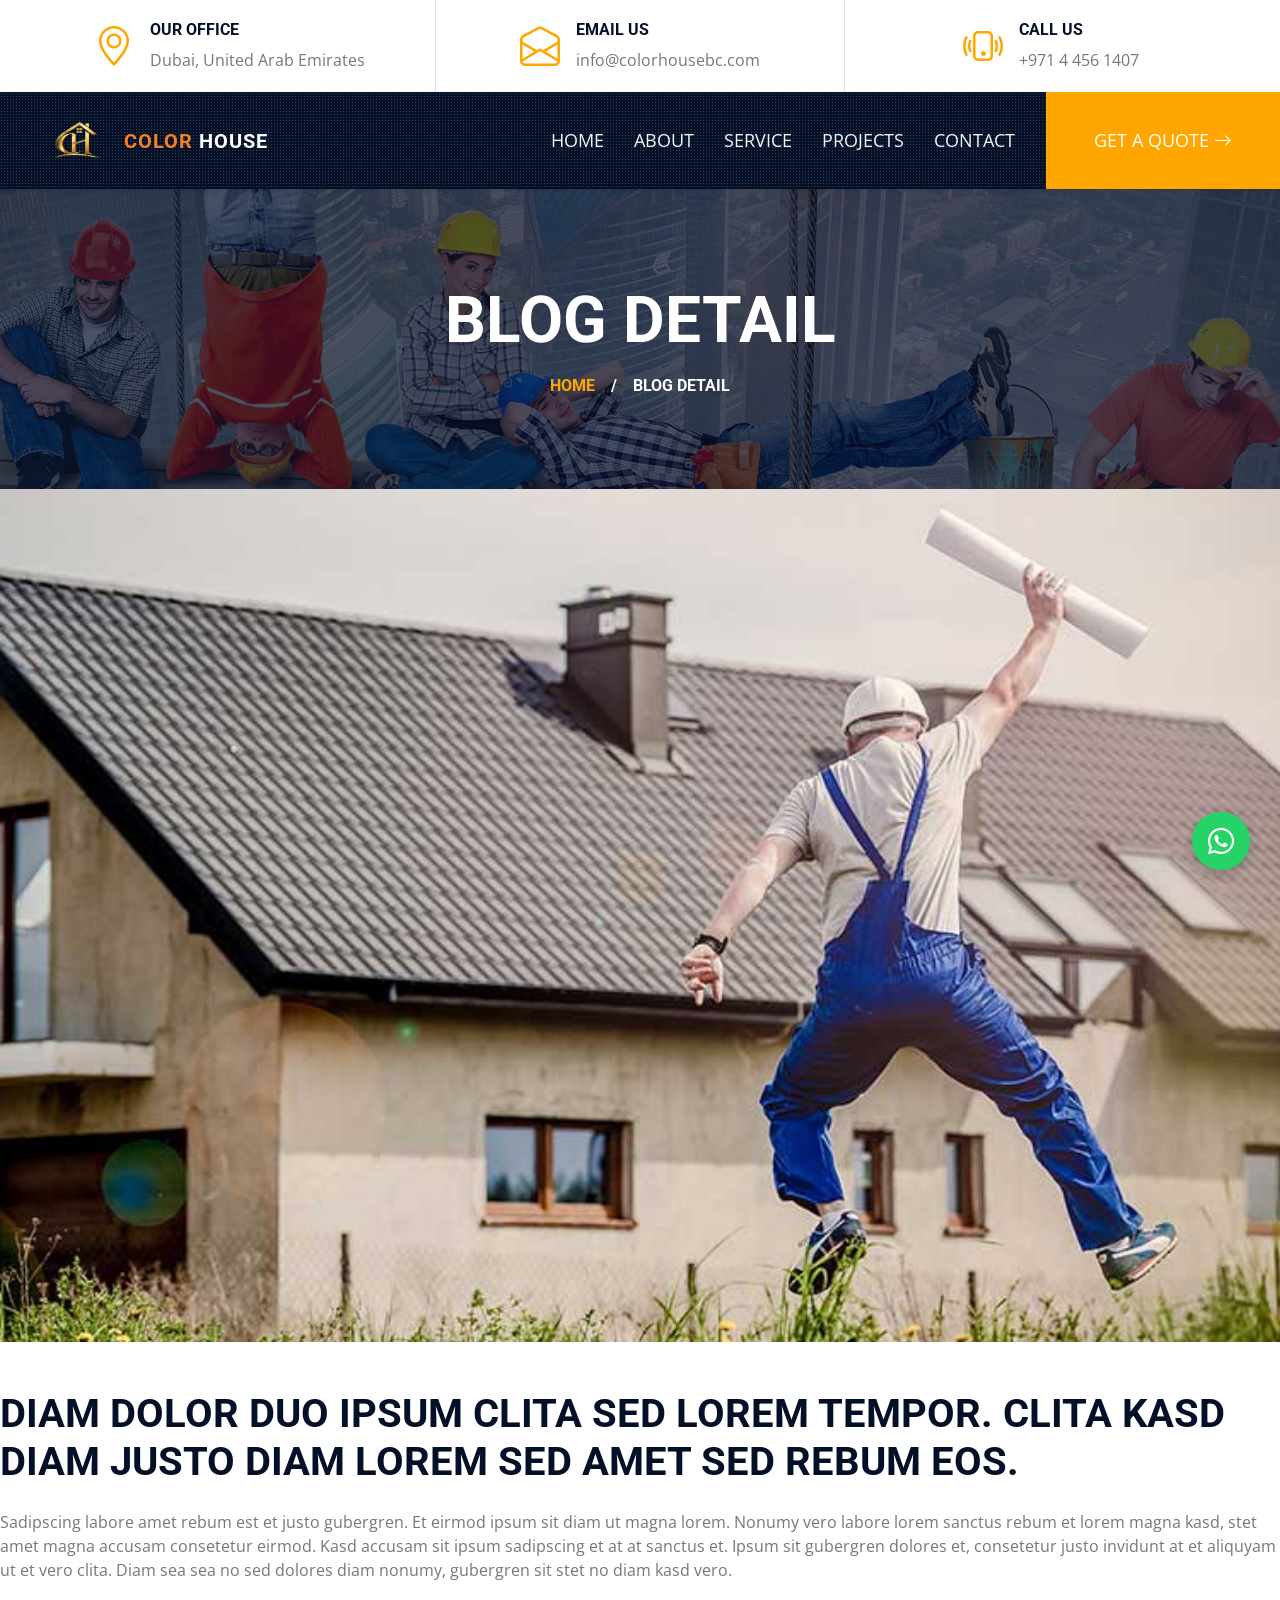
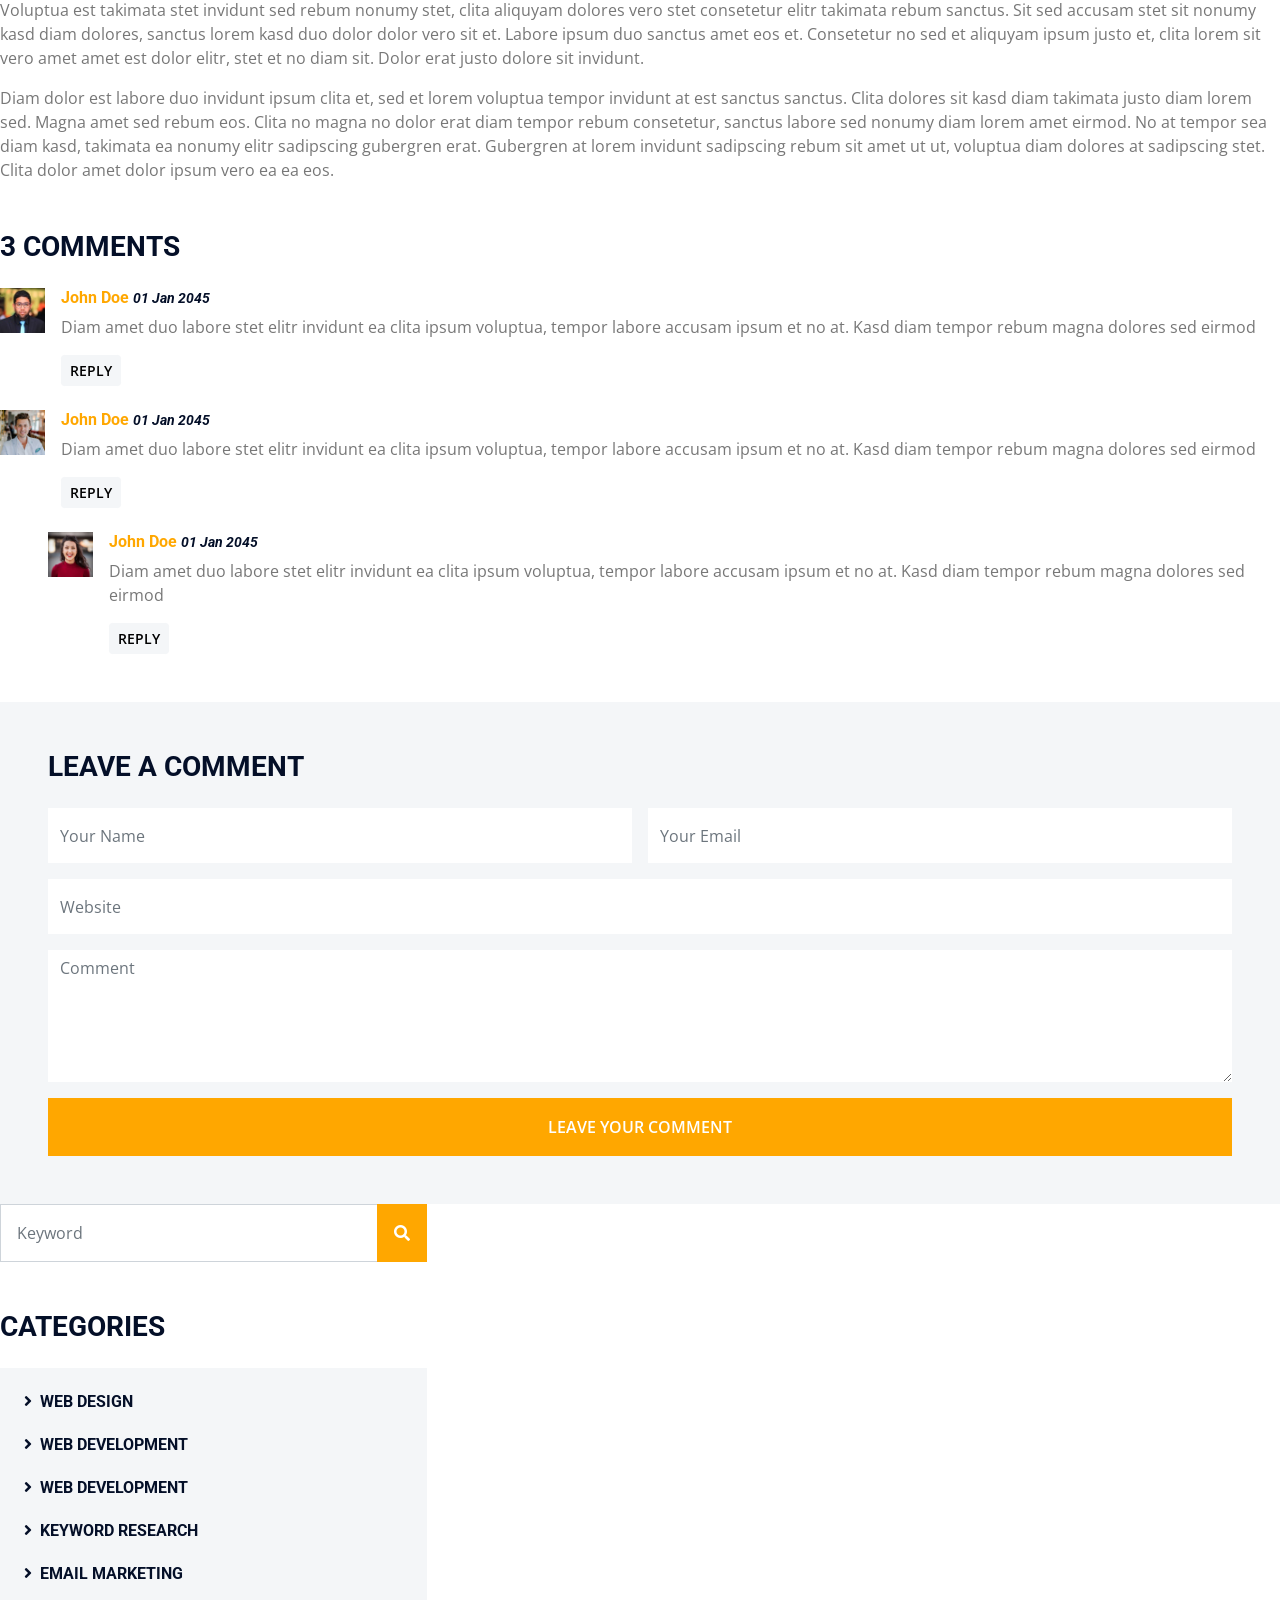
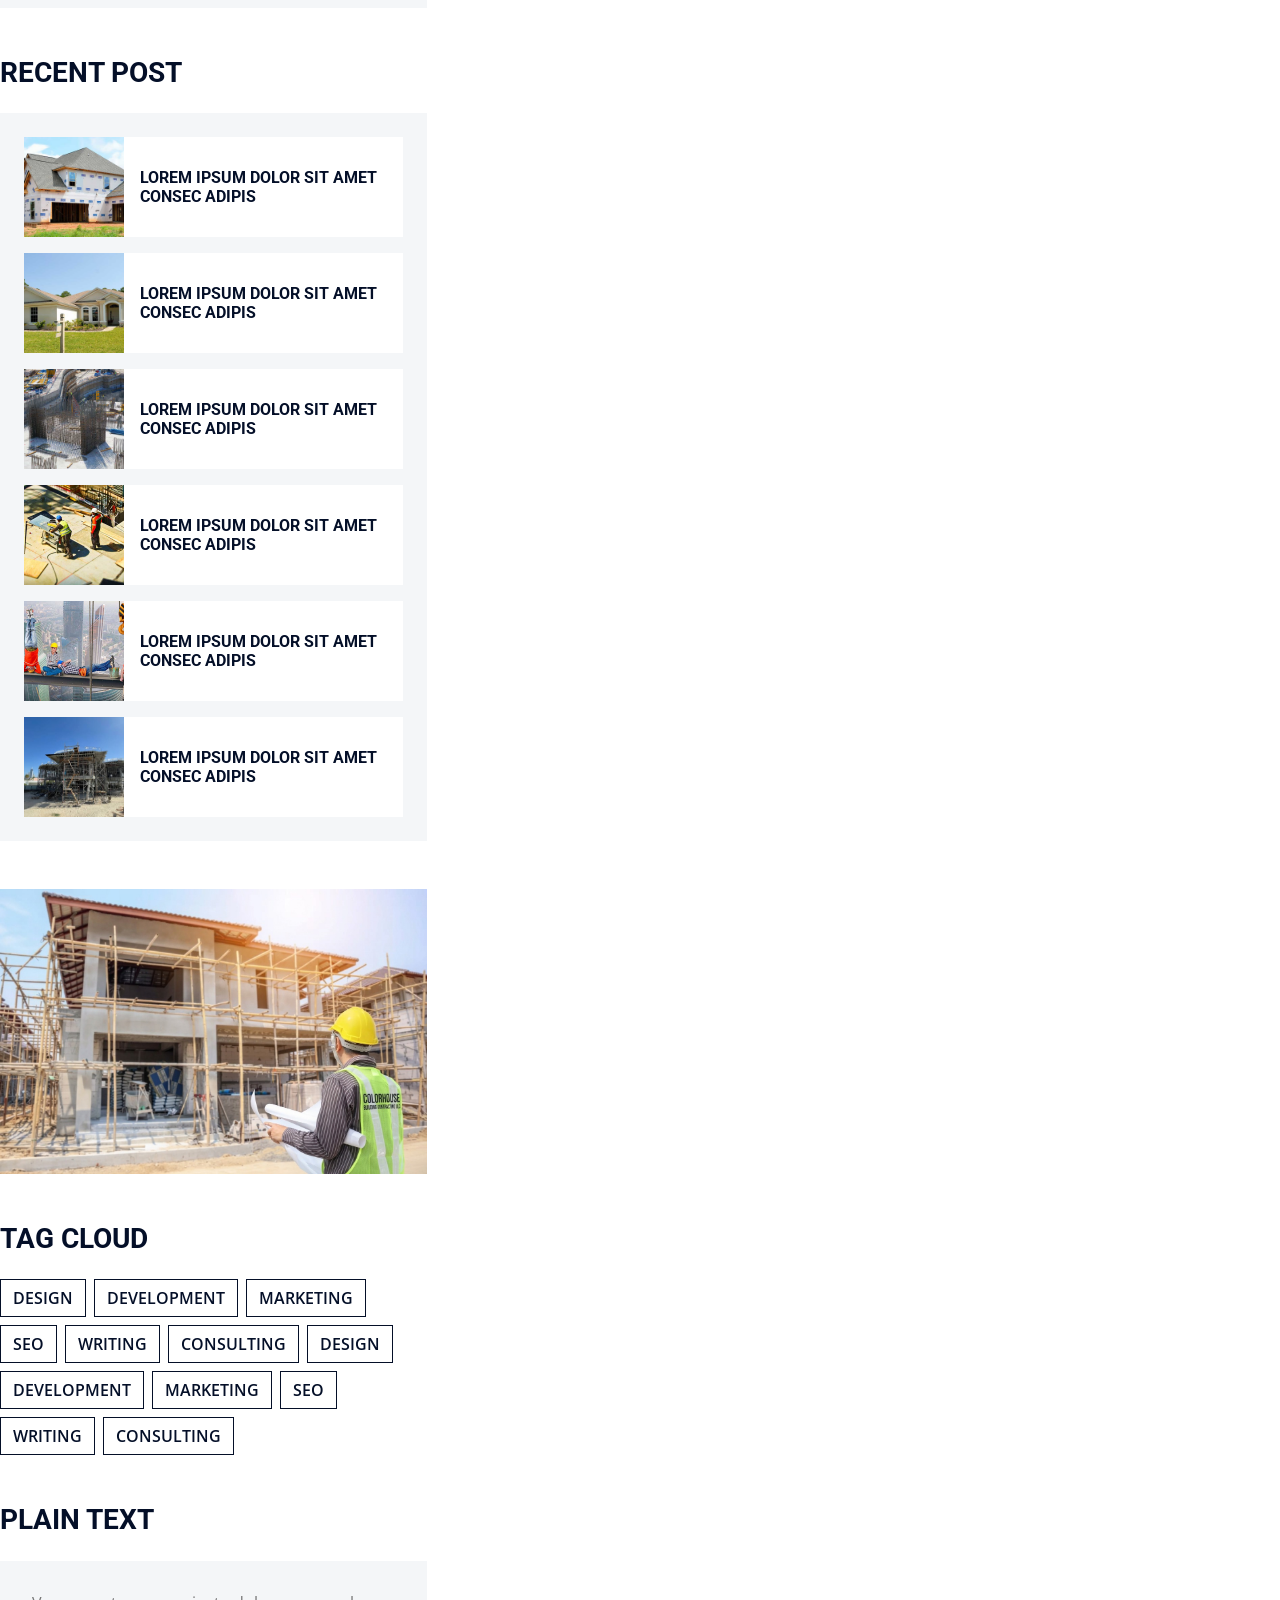
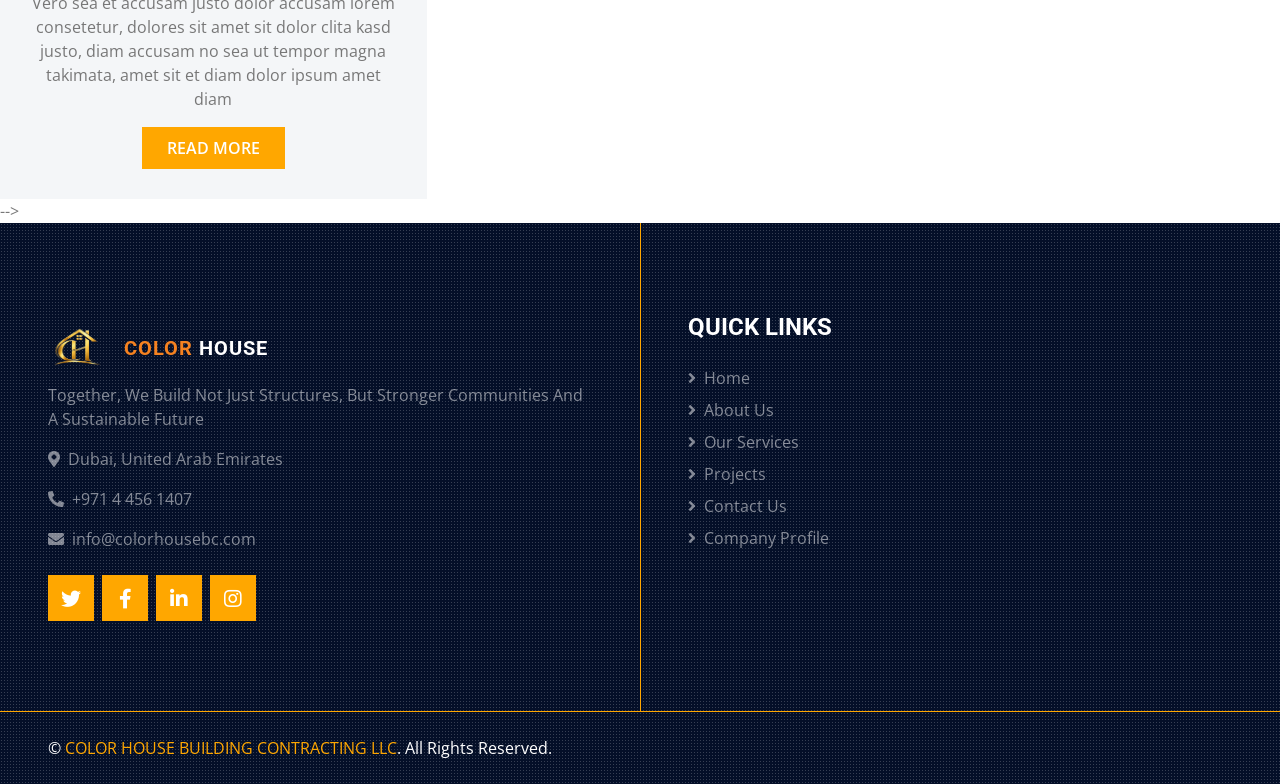
<file: detail.html>
<!DOCTYPE html>
<html lang="en">

<head>
    <meta charset="utf-8">
    <title>Blog Detail | COLOR HOUSE BUILDING CONTRACTING</title>
    <meta content="width=device-width, initial-scale=1.0" name="viewport">
    <meta content="Color House, Building Contracting, Construction, Renovation, Interior Fit Out" name="keywords">
    <meta content="COLOR HOUSE BUILDING CONTRACTING - construction and building contracting services." name="description">

    <!-- Favicon -->
    <link href="img/colorhouseLogo.png" rel="icon" type="image/png">

    <!-- Google Web Fonts -->
    <link rel="preconnect" href="https://fonts.gstatic.com">
    <link href="https://fonts.googleapis.com/css2?family=Open+Sans:wght@400;600&family=Roboto:wght@500;700&display=swap" rel="stylesheet"> 

    <!-- Icon Font Stylesheet -->
    <link href="https://cdnjs.cloudflare.com/ajax/libs/font-awesome/5.15.0/css/all.min.css" rel="stylesheet">
    <link href="https://cdn.jsdelivr.net/npm/bootstrap-icons@1.4.1/font/bootstrap-icons.css" rel="stylesheet">

    <!-- Libraries Stylesheet -->
    <link href="lib/owlcarousel/assets/owl.carousel.min.css" rel="stylesheet">
    <link href="lib/tempusdominus/css/tempusdominus-bootstrap-4.min.css" rel="stylesheet" />
    <link href="lib/lightbox/css/lightbox.min.css" rel="stylesheet">

    <!-- Customized Bootstrap Stylesheet -->
    <link href="css/bootstrap.min.css" rel="stylesheet">

    <!-- Template Stylesheet -->
    <link href="css/style.css" rel="stylesheet">
</head>

<body>
    <!-- Topbar Start -->
    <div class="container-fluid px-5 d-none d-lg-block">
        <div class="row gx-5">
            <div class="col-lg-4 text-center py-3">
                <div class="d-inline-flex align-items-center">
                    <i class="bi bi-geo-alt fs-1 text-primary me-3"></i>
                    <div class="text-start">
                        <h6 class="text-uppercase fw-bold">Our Office</h6>
                        <span>Dubai, United Arab Emirates</span>
                    </div>
                </div>
            </div>
            <div class="col-lg-4 text-center border-start border-end py-3">
                <div class="d-inline-flex align-items-center">
                    <i class="bi bi-envelope-open fs-1 text-primary me-3"></i>
                    <div class="text-start">
                        <h6 class="text-uppercase fw-bold">Email Us</h6>
                        <span><a class="text-body" href="mailto:info@colorhousebc.com">info@colorhousebc.com</a></span>
                    </div>
                </div>
            </div>
            <div class="col-lg-4 text-center py-3">
                <div class="d-inline-flex align-items-center">
                    <i class="bi bi-phone-vibrate fs-1 text-primary me-3"></i>
                    <div class="text-start">
                        <h6 class="text-uppercase fw-bold">Call Us</h6>
                        <span><a class="text-body" href="tel:+97144561407">+971 4 456 1407</a></span>
                    </div>
                </div>
            </div>
        </div>
    </div>
    <!-- Topbar End -->


    <!-- Navbar Start -->
    <div class="container-fluid sticky-top bg-dark bg-light-radial shadow-sm px-5 pe-lg-0">
        <nav class="navbar navbar-expand-lg bg-dark bg-light-radial navbar-dark py-3 py-lg-0">
            <a href="index.html" class="navbar-brand d-flex align-items-center">
                <img class="brand-logo me-3" src="img/colorhouseLogo.png" alt="Color House logo">
                <h1 class="brand-name m-0 text-uppercase"><span class="text-brand">Color</span> <span class="text-white">House</span></h1>
            </a>
            <button class="navbar-toggler" type="button" data-bs-toggle="collapse" data-bs-target="#navbarCollapse">
                <span class="navbar-toggler-icon"></span>
            </button>
            <div class="collapse navbar-collapse" id="navbarCollapse">
                <div class="navbar-nav ms-auto py-0">
                    <a href="index.html" class="nav-item nav-link">Home</a>
                    <a href="about.html" class="nav-item nav-link">About</a>
                    <a href="service.html" class="nav-item nav-link">Service</a>
                    <a href="project.html" class="nav-item nav-link">PROJECTS</a>
                    <a href="contact.html" class="nav-item nav-link">Contact</a>
                    <a href="contact.html" class="nav-item nav-link bg-primary text-white px-5 ms-3 d-none d-lg-block">Get A Quote <i class="bi bi-arrow-right"></i></a>
                </div>
            </div>
        </nav>
    </div>
    <!-- Navbar End -->


    <!-- Page Header Start -->
    <div class="container-fluid page-header">
        <h1 class="display-3 text-uppercase text-white mb-3">Blog Detail</h1>
        <div class="d-inline-flex text-white">
            <h6 class="text-uppercase m-0"><a href="">Home</a></h6>
            <h6 class="text-white m-0 px-3">/</h6>
            <h6 class="text-uppercase text-white m-0">Blog Detail</h6>
        </div>
    </div>
    <!-- Page Header Start -->


    <!-- Blog Section hidden for now
    <div class="container-fluid py-6 px-5">
        <div class="row g-5">
            <div class="col-lg-8">
                <!-- Blog Detail Start -->
                <div class="mb-5">
                    <img class="img-fluid w-100 rounded mb-5 media-3x2" src="img/blog-2.jpg" alt="">
                    <h1 class="text-uppercase mb-4">Diam dolor duo ipsum clita sed lorem tempor. Clita kasd diam justo diam
                        lorem sed amet sed rebum eos.</h1>
                    <p>Sadipscing labore amet rebum est et justo gubergren. Et eirmod ipsum sit diam ut
                        magna lorem. Nonumy vero labore lorem sanctus rebum et lorem magna kasd, stet
                        amet magna accusam consetetur eirmod. Kasd accusam sit ipsum sadipscing et at at
                        sanctus et. Ipsum sit gubergren dolores et, consetetur justo invidunt at et
                        aliquyam ut et vero clita. Diam sea sea no sed dolores diam nonumy, gubergren
                        sit stet no diam kasd vero.</p>
                    <p>Voluptua est takimata stet invidunt sed rebum nonumy stet, clita aliquyam dolores
                        vero stet consetetur elitr takimata rebum sanctus. Sit sed accusam stet sit
                        nonumy kasd diam dolores, sanctus lorem kasd duo dolor dolor vero sit et. Labore
                        ipsum duo sanctus amet eos et. Consetetur no sed et aliquyam ipsum justo et,
                        clita lorem sit vero amet amet est dolor elitr, stet et no diam sit. Dolor erat
                        justo dolore sit invidunt.</p>
                    <p>Diam dolor est labore duo invidunt ipsum clita et, sed et lorem voluptua tempor
                        invidunt at est sanctus sanctus. Clita dolores sit kasd diam takimata justo diam
                        lorem sed. Magna amet sed rebum eos. Clita no magna no dolor erat diam tempor
                        rebum consetetur, sanctus labore sed nonumy diam lorem amet eirmod. No at tempor
                        sea diam kasd, takimata ea nonumy elitr sadipscing gubergren erat. Gubergren at
                        lorem invidunt sadipscing rebum sit amet ut ut, voluptua diam dolores at
                        sadipscing stet. Clita dolor amet dolor ipsum vero ea ea eos.</p>
                </div>
                <!-- Blog Detail End -->

                <!-- Comment List Start -->
                <div class="mb-5">
                    <h3 class="text-uppercase mb-4">3 Comments</h3>
                    <div class="d-flex mb-4">
                        <img src="img/user.jpg" class="img-fluid" style="width: 45px; height: 45px;">
                        <div class="ps-3">
                            <h6><a href="">John Doe</a> <small><i>01 Jan 2045</i></small></h6>
                            <p>Diam amet duo labore stet elitr invidunt ea clita ipsum voluptua, tempor labore
                                accusam ipsum et no at. Kasd diam tempor rebum magna dolores sed eirmod</p>
                            <button class="btn btn-sm btn-light">Reply</button>
                        </div>
                    </div>
                    <div class="d-flex mb-4">
                        <img src="img/testimonial-1.jpg" class="img-fluid" style="width: 45px; height: 45px;">
                        <div class="ps-3">
                            <h6><a href="">John Doe</a> <small><i>01 Jan 2045</i></small></h6>
                            <p>Diam amet duo labore stet elitr invidunt ea clita ipsum voluptua, tempor labore
                                accusam ipsum et no at. Kasd diam tempor rebum magna dolores sed eirmod</p>
                            <button class="btn btn-sm btn-light">Reply</button>
                        </div>
                    </div>
                    <div class="d-flex ms-5 mb-4">
                        <img src="img/testimonial-2.jpg" class="img-fluid" style="width: 45px; height: 45px;">
                        <div class="ps-3">
                            <h6><a href="">John Doe</a> <small><i>01 Jan 2045</i></small></h6>
                            <p>Diam amet duo labore stet elitr invidunt ea clita ipsum voluptua, tempor labore
                                accusam ipsum et no at. Kasd diam tempor rebum magna dolores sed eirmod</p>
                            <button class="btn btn-sm btn-light">Reply</button>
                        </div>
                    </div>
                </div>
                <!-- Comment List End -->

                <!-- Comment Form Start -->
                <div class="bg-light p-5">
                    <h3 class="text-uppercase mb-4">Leave a comment</h3>
                    <form>
                        <div class="row g-3">
                            <div class="col-12 col-sm-6">
                                <input type="text" class="form-control bg-white border-0" placeholder="Your Name" style="height: 55px;">
                            </div>
                            <div class="col-12 col-sm-6">
                                <input type="email" class="form-control bg-white border-0" placeholder="Your Email" style="height: 55px;">
                            </div>
                            <div class="col-12">
                                <input type="text" class="form-control bg-white border-0" placeholder="Website" style="height: 55px;">
                            </div>
                            <div class="col-12">
                                <textarea class="form-control bg-white border-0" rows="5" placeholder="Comment"></textarea>
                            </div>
                            <div class="col-12">
                                <button class="btn btn-primary w-100 py-3" type="submit">Leave Your Comment</button>
                            </div>
                        </div>
                    </form>
                </div>
                <!-- Comment Form End -->
            </div>

            <!-- Sidebar Start -->
            <div class="col-lg-4">
                <!-- Search Form Start -->
                <div class="mb-5">
                    <div class="input-group">
                        <input type="text" class="form-control p-3" placeholder="Keyword">
                        <button class="btn btn-primary px-3"><i class="fa fa-search"></i></button>
                    </div>
                </div>
                <!-- Search Form End -->

                <!-- Category Start -->
                <div class="mb-5">
                    <h3 class="text-uppercase mb-4">Categories</h3>
                    <div class="d-flex flex-column justify-content-start bg-light p-4">
                        <a class="h6 text-uppercase mb-4" href="#"><i class="fa fa-angle-right me-2"></i>Web Design</a>
                        <a class="h6 text-uppercase mb-4" href="#"><i class="fa fa-angle-right me-2"></i>Web Development</a>
                        <a class="h6 text-uppercase mb-4" href="#"><i class="fa fa-angle-right me-2"></i>Web Development</a>
                        <a class="h6 text-uppercase mb-4" href="#"><i class="fa fa-angle-right me-2"></i>Keyword Research</a>
                        <a class="h6 text-uppercase mb-0" href="#"><i class="fa fa-angle-right me-2"></i>Email Marketing</a>
                    </div>
                </div>
                <!-- Category End -->

                <!-- Recent Post Start -->
                <div class="mb-5">
                    <h3 class="text-uppercase mb-4">Recent Post</h3>
                    <div class="bg-light p-4">
                        <div class="d-flex mb-3">
                            <img class="img-fluid" src="img/blog-1.jpg" style="width: 100px; height: 100px; object-fit: cover;" alt="">
                            <a href="" class="h6 d-flex align-items-center bg-white text-uppercase px-3 mb-0">Lorem ipsum dolor sit amet consec adipis
                            </a>
                        </div>
                        <div class="d-flex mb-3">
                            <img class="img-fluid" src="img/blog-3.jpg" style="width: 100px; height: 100px; object-fit: cover;" alt="">
                            <a href="" class="h6 d-flex align-items-center bg-white text-uppercase px-3 mb-0">Lorem ipsum dolor sit amet consec adipis
                            </a>
                        </div>
                        <div class="d-flex mb-3">
                            <img class="img-fluid" src="img/portfolio-3.jpg" style="width: 100px; height: 100px; object-fit: cover;" alt="">
                            <a href="" class="h6 d-flex align-items-center bg-white text-uppercase px-3 mb-0">Lorem ipsum dolor sit amet consec adipis
                            </a>
                        </div>
                        <div class="d-flex mb-3">
                            <img class="img-fluid" src="img/service-4.jpg" style="width: 100px; height: 100px; object-fit: cover;" alt="">
                            <a href="" class="h6 d-flex align-items-center bg-white text-uppercase px-3 mb-0">Lorem ipsum dolor sit amet consec adipis
                            </a>
                        </div>
                        <div class="d-flex mb-3">
                            <img class="img-fluid" src="img/service-6.jpg" style="width: 100px; height: 100px; object-fit: cover;" alt="">
                            <a href="" class="h6 d-flex align-items-center bg-white text-uppercase px-3 mb-0">Lorem ipsum dolor sit amet consec adipis
                            </a>
                        </div>
                        <div class="d-flex">
                            <img class="img-fluid" src="img/construction5.jpeg" style="width: 100px; height: 100px; object-fit: cover;" alt="">
                            <a href="" class="h6 d-flex align-items-center bg-white text-uppercase px-3 mb-0">Lorem ipsum dolor sit amet consec adipis
                            </a>
                        </div>
                    </div>
                </div>
                <!-- Recent Post End -->

                <!-- Image Start -->
                <div class="mb-5">
                    <img src="img/construction3.jpeg" alt="" class="img-fluid rounded media-3x2">
                </div>
                <!-- Image End -->

                <!-- Tags Start -->
                <div class="mb-5">
                    <h3 class="text-uppercase mb-4">Tag Cloud</h3>
                    <div class="d-flex flex-wrap m-n1">
                        <a href="" class="btn btn-outline-dark m-1">Design</a>
                        <a href="" class="btn btn-outline-dark m-1">Development</a>
                        <a href="" class="btn btn-outline-dark m-1">Marketing</a>
                        <a href="" class="btn btn-outline-dark m-1">SEO</a>
                        <a href="" class="btn btn-outline-dark m-1">Writing</a>
                        <a href="" class="btn btn-outline-dark m-1">Consulting</a>
                        <a href="" class="btn btn-outline-dark m-1">Design</a>
                        <a href="" class="btn btn-outline-dark m-1">Development</a>
                        <a href="" class="btn btn-outline-dark m-1">Marketing</a>
                        <a href="" class="btn btn-outline-dark m-1">SEO</a>
                        <a href="" class="btn btn-outline-dark m-1">Writing</a>
                        <a href="" class="btn btn-outline-dark m-1">Consulting</a>
                    </div>
                </div>
                <!-- Tags End -->

                <!-- Plain Text Start -->
                <div>
                    <h3 class="text-uppercase mb-4">Plain Text</h3>
                    <div class="bg-light rounded text-center" style="padding: 30px;">
                        <p>Vero sea et accusam justo dolor accusam lorem consetetur, dolores sit amet sit dolor clita kasd justo, diam accusam no sea ut tempor magna takimata, amet sit et diam dolor ipsum amet diam</p>
                        <a href="" class="btn btn-primary py-2 px-4">Read More</a>
                    </div>
                </div>
                <!-- Plain Text End -->
            </div>
            <!-- Sidebar End -->
        </div>
    </div>
    -->


    <!-- Footer Start -->
    <div class="footer container-fluid position-relative bg-dark bg-light-radial text-white-50 py-6 px-5">
        <div class="row g-5">
            <div class="col-lg-6 pe-lg-5">
                <a href="index.html" class="navbar-brand d-flex align-items-center">
                    <img class="brand-logo me-3" src="img/colorhouseLogo.png" alt="Color House logo">
                    <h1 class="brand-name m-0 text-uppercase"><span class="text-brand">Color</span> <span class="text-white">House</span></h1>
                </a>
                <p>Together, We Build Not Just Structures, But Stronger Communities And A Sustainable Future</p>
                <p><i class="fa fa-map-marker-alt me-2"></i>Dubai, United Arab Emirates</p>
                <p><i class="fa fa-phone-alt me-2"></i><a class="text-white-50" href="tel:+97144561407">+971 4 456 1407</a></p>
                <p><i class="fa fa-envelope me-2"></i><a class="text-white-50" href="mailto:info@colorhousebc.com">info@colorhousebc.com</a></p>
                <div class="d-flex justify-content-start mt-4">
                    <a class="btn btn-lg btn-primary btn-lg-square rounded-0 me-2" href="#"><i class="fab fa-twitter"></i></a>
                    <a class="btn btn-lg btn-primary btn-lg-square rounded-0 me-2" href="https://www.facebook.com/profile.php?id=61578096685185" target="_blank" rel="noopener noreferrer"><i class="fab fa-facebook-f"></i></a>
                    <a class="btn btn-lg btn-primary btn-lg-square rounded-0 me-2" href="#"><i class="fab fa-linkedin-in"></i></a>
                    <a class="btn btn-lg btn-primary btn-lg-square rounded-0" href="#"><i class="fab fa-instagram"></i></a>
                </div>
            </div>
            <div class="col-lg-6 ps-lg-5">
                <div class="row g-5">
                    <div class="col-sm-6">
                        <h4 class="text-white text-uppercase mb-4">Quick Links</h4>
                        <div class="d-flex flex-column justify-content-start">
                            <a class="text-white-50 mb-2" href="index.html"><i class="fa fa-angle-right me-2"></i>Home</a>
                            <a class="text-white-50 mb-2" href="about.html"><i class="fa fa-angle-right me-2"></i>About Us</a>
                            <a class="text-white-50 mb-2" href="service.html"><i class="fa fa-angle-right me-2"></i>Our Services</a>
                            <a class="text-white-50 mb-2" href="project.html"><i class="fa fa-angle-right me-2"></i>Projects</a>
                            <a class="text-white-50 mb-2" href="contact.html"><i class="fa fa-angle-right me-2"></i>Contact Us</a>
                            <a class="text-white-50" href="index.html#company-profile"><i class="fa fa-angle-right me-2"></i>Company Profile</a>
                        </div>
                    </div>
                    <!-- Popular Links hidden for now
                    <div class="col-sm-6">
                        <h4 class="text-white text-uppercase mb-4">Popular Links</h4>
                        <div class="d-flex flex-column justify-content-start">
                            <a class="text-white-50 mb-2" href="#"><i class="fa fa-angle-right me-2"></i>Home</a>
                            <a class="text-white-50 mb-2" href="#"><i class="fa fa-angle-right me-2"></i>About Us</a>
                            <a class="text-white-50 mb-2" href="#"><i class="fa fa-angle-right me-2"></i>Our Services</a>
                            <a class="text-white-50 mb-2" href="#"><i class="fa fa-angle-right me-2"></i>Meet The Team</a>
                            <a class="text-white-50" href="#"><i class="fa fa-angle-right me-2"></i>Contact Us</a>
                        </div>
                    </div>
                    -->
                    <!-- Newsletter field hidden for now
                    <div class="col-sm-12">
                        <h4 class="text-white text-uppercase mb-4">Newsletter</h4>
                        <div class="w-100">
                            <div class="input-group">
                                <input type="text" class="form-control border-light" style="padding: 20px 30px;" placeholder="Your Email Address"><button class="btn btn-primary px-4">Sign Up</button>
                            </div>
                        </div>
                    </div>
                    -->
                </div>
            </div>
        </div>
    </div>
    <div class="container-fluid bg-dark bg-light-radial text-white border-top border-primary px-0">
        <div class="d-flex flex-column flex-md-row justify-content-between">
            <div class="py-4 px-5 text-center text-md-start">
                <p class="mb-0">&copy; <a class="text-primary" href="index.html">COLOR HOUSE BUILDING CONTRACTING LLC</a>. All Rights Reserved.</p>
            </div>
        </div>
    </div>
    <!-- Footer End -->


    <!-- WhatsApp Start -->
    <a class="whatsapp-float" href="https://wa.me/971523870297" target="_blank" rel="noopener" aria-label="Chat with us on WhatsApp"><i class="fab fa-whatsapp"></i></a>
    <!-- WhatsApp End -->    <!-- Back to Top -->
    <a href="#" class="btn btn-lg btn-primary btn-lg-square back-to-top"><i class="bi bi-arrow-up"></i></a>


    <!-- JavaScript Libraries -->
    <script src="https://code.jquery.com/jquery-3.4.1.min.js"></script>
    <script src="https://cdn.jsdelivr.net/npm/bootstrap@5.0.0/dist/js/bootstrap.bundle.min.js"></script>
    <script src="lib/easing/easing.min.js"></script>
    <script src="lib/waypoints/waypoints.min.js"></script>
    <script src="lib/owlcarousel/owl.carousel.min.js"></script>
    <script src="lib/tempusdominus/js/moment.min.js"></script>
    <script src="lib/tempusdominus/js/moment-timezone.min.js"></script>
    <script src="lib/tempusdominus/js/tempusdominus-bootstrap-4.min.js"></script>
    <script src="lib/isotope/isotope.pkgd.min.js"></script>
    <script src="lib/lightbox/js/lightbox.min.js"></script>

    <!-- Template Javascript -->
    <script src="js/main.js"></script>
</body>

</html>
</file>
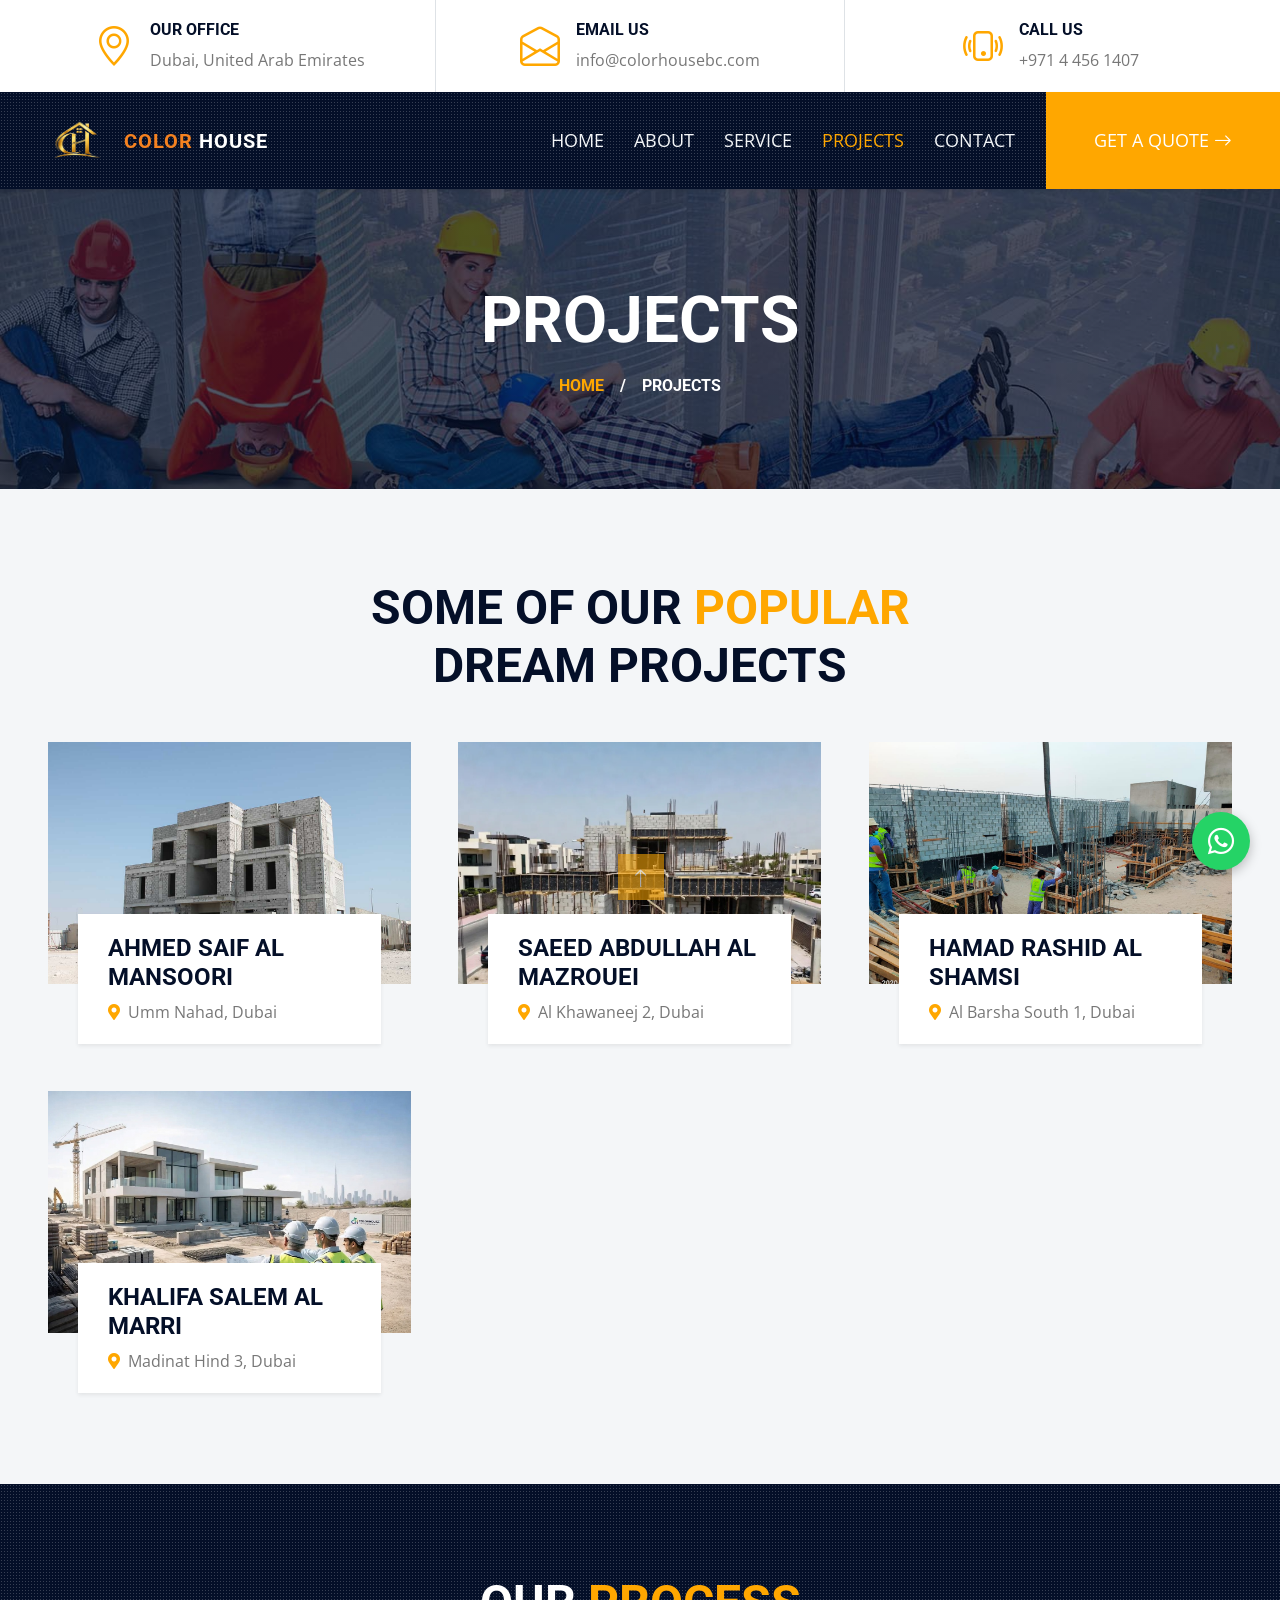
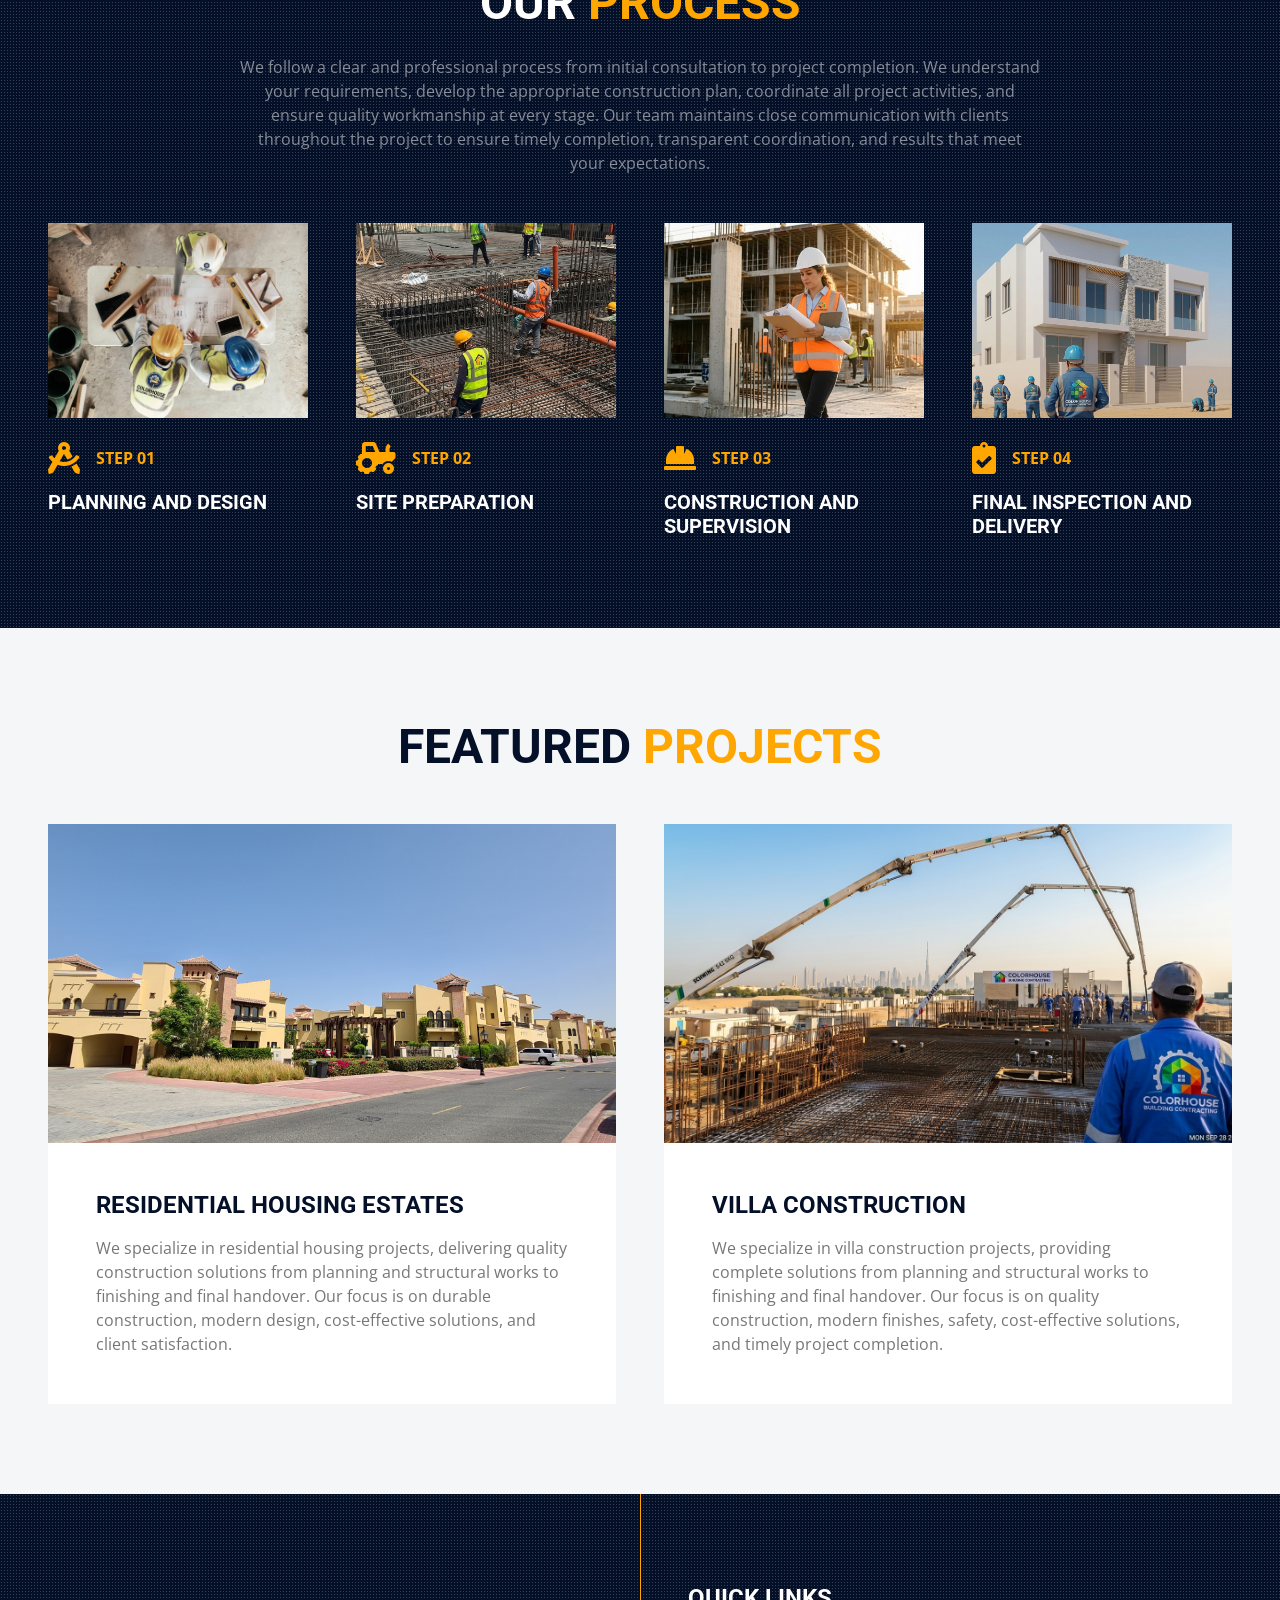
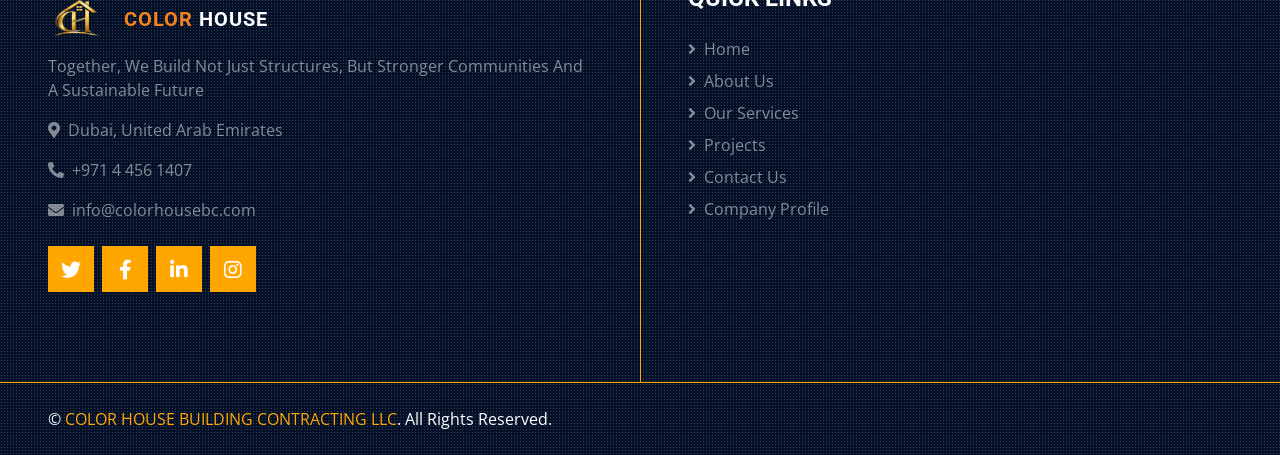
<file: project.html>
<!DOCTYPE html>
<html lang="en">

<head>
    <meta charset="utf-8">
    <title>Our Projects | COLOR HOUSE BUILDING CONTRACTING</title>
    <meta content="width=device-width, initial-scale=1.0" name="viewport">
    <meta content="Color House, Building Contracting, Construction, Renovation, Interior Fit Out" name="keywords">
    <meta content="COLOR HOUSE BUILDING CONTRACTING - construction and building contracting services." name="description">

    <!-- Favicon -->
    <link href="img/colorhouseLogo.png" rel="icon" type="image/png">

    <!-- Google Web Fonts -->
    <link rel="preconnect" href="https://fonts.gstatic.com">
    <link href="https://fonts.googleapis.com/css2?family=Open+Sans:wght@400;600&family=Roboto:wght@500;700&display=swap" rel="stylesheet"> 

    <!-- Icon Font Stylesheet -->
    <link href="https://cdnjs.cloudflare.com/ajax/libs/font-awesome/5.15.0/css/all.min.css" rel="stylesheet">
    <link href="https://cdn.jsdelivr.net/npm/bootstrap-icons@1.4.1/font/bootstrap-icons.css" rel="stylesheet">

    <!-- Libraries Stylesheet -->
    <link href="lib/owlcarousel/assets/owl.carousel.min.css" rel="stylesheet">
    <link href="lib/tempusdominus/css/tempusdominus-bootstrap-4.min.css" rel="stylesheet" />
    <link href="lib/lightbox/css/lightbox.min.css" rel="stylesheet">

    <!-- Customized Bootstrap Stylesheet -->
    <link href="css/bootstrap.min.css" rel="stylesheet">

    <!-- Template Stylesheet -->
    <link href="css/style.css" rel="stylesheet">
</head>

<body>
    <!-- Topbar Start -->
    <div class="container-fluid px-5 d-none d-lg-block">
        <div class="row gx-5">
            <div class="col-lg-4 text-center py-3">
                <div class="d-inline-flex align-items-center">
                    <i class="bi bi-geo-alt fs-1 text-primary me-3"></i>
                    <div class="text-start">
                        <h6 class="text-uppercase fw-bold">Our Office</h6>
                        <span>Dubai, United Arab Emirates</span>
                    </div>
                </div>
            </div>
            <div class="col-lg-4 text-center border-start border-end py-3">
                <div class="d-inline-flex align-items-center">
                    <i class="bi bi-envelope-open fs-1 text-primary me-3"></i>
                    <div class="text-start">
                        <h6 class="text-uppercase fw-bold">Email Us</h6>
                        <span><a class="text-body" href="mailto:info@colorhousebc.com">info@colorhousebc.com</a></span>
                    </div>
                </div>
            </div>
            <div class="col-lg-4 text-center py-3">
                <div class="d-inline-flex align-items-center">
                    <i class="bi bi-phone-vibrate fs-1 text-primary me-3"></i>
                    <div class="text-start">
                        <h6 class="text-uppercase fw-bold">Call Us</h6>
                        <span><a class="text-body" href="tel:+97144561407">+971 4 456 1407</a></span>
                    </div>
                </div>
            </div>
        </div>
    </div>
    <!-- Topbar End -->


    <!-- Navbar Start -->
    <div class="container-fluid sticky-top bg-dark bg-light-radial shadow-sm px-5 pe-lg-0">
        <nav class="navbar navbar-expand-lg bg-dark bg-light-radial navbar-dark py-3 py-lg-0">
            <a href="index.html" class="navbar-brand d-flex align-items-center">
                <img class="brand-logo me-3" src="img/colorhouseLogo.png" alt="Color House logo">
                <h1 class="brand-name m-0 text-uppercase"><span class="text-brand">Color</span> <span class="text-white">House</span></h1>
            </a>
            <button class="navbar-toggler" type="button" data-bs-toggle="collapse" data-bs-target="#navbarCollapse">
                <span class="navbar-toggler-icon"></span>
            </button>
            <div class="collapse navbar-collapse" id="navbarCollapse">
                <div class="navbar-nav ms-auto py-0">
                    <a href="index.html" class="nav-item nav-link">Home</a>
                    <a href="about.html" class="nav-item nav-link">About</a>
                    <a href="service.html" class="nav-item nav-link">Service</a>
                    <a href="project.html" class="nav-item nav-link active">PROJECTS</a>
                    <a href="contact.html" class="nav-item nav-link">Contact</a>
                    <a href="contact.html" class="nav-item nav-link bg-primary text-white px-5 ms-3 d-none d-lg-block">Get A Quote <i class="bi bi-arrow-right"></i></a>
                </div>
            </div>
        </nav>
    </div>
    <!-- Navbar End -->


    <!-- Page Header Start -->
    <div class="container-fluid page-header">
        <h1 class="display-3 text-uppercase text-white mb-3">Projects</h1>
        <div class="d-inline-flex text-white">
            <h6 class="text-uppercase m-0"><a href="">Home</a></h6>
            <h6 class="text-white m-0 px-3">/</h6>
            <h6 class="text-uppercase text-white m-0">Projects</h6>
        </div>
    </div>
    <!-- Page Header Start -->
    

    <!-- Portfolio Start -->
    <div class="container-fluid bg-light py-6 px-5">
        <div class="text-center mx-auto mb-5" style="max-width: 600px;">
            <h1 class="display-5 text-uppercase mb-4">Some Of Our <span class="text-primary">Popular</span> Dream Projects</h1>
        </div>
        <!-- Portfolio filters hidden for now (all current projects are residential construction)
        <div class="row gx-5">
            <div class="col-12 text-center">
                <div class="d-inline-block bg-dark-radial text-center pt-4 px-5 mb-5">
                    <ul class="list-inline mb-0" id="portfolio-flters">
                        <li class="btn btn-outline-primary bg-white p-2 active mx-2 mb-4" data-filter="*">
                            <img class="media-3x2" src="img/portfolio-1.jpg" style="width: 150px; height: 100px;">
                            <div class="position-absolute top-0 start-0 end-0 bottom-0 m-2 d-flex align-items-center justify-content-center" style="background: rgba(4, 15, 40, .3);">
                                <h6 class="text-white text-uppercase m-0">All</h6>
                            </div>
                        </li>
                        <li class="btn btn-outline-primary bg-white p-2 mx-2 mb-4" data-filter=".first">
                            <img class="media-3x2" src="img/portfolio-2.jpg" style="width: 150px; height: 100px;">
                            <div class="position-absolute top-0 start-0 end-0 bottom-0 m-2 d-flex align-items-center justify-content-center" style="background: rgba(4, 15, 40, .3);">
                                <h6 class="text-white text-uppercase m-0">Construction</h6>
                            </div>
                        </li>
                        <li class="btn btn-outline-primary bg-white p-2 mx-2 mb-4" data-filter=".second">
                            <img class="media-3x2" src="img/portfolio-3.jpg" style="width: 150px; height: 100px;">
                            <div class="position-absolute top-0 start-0 end-0 bottom-0 m-2 d-flex align-items-center justify-content-center" style="background: rgba(4, 15, 40, .3);">
                                <h6 class="text-white text-uppercase m-0">Renovation</h6>
                            </div>
                        </li>
                    </ul>
                </div>
            </div>
        </div>
        -->
        <div class="row g-5 portfolio-container">
            <div class="col-xl-4 col-lg-4 col-md-6 portfolio-item first">
                <div class="position-relative portfolio-box">
                    <img class="img-fluid w-100 media-3x2" src="img/construction1.jpeg" alt="Villa under construction in Umm Nahad, Dubai">
                    <a class="portfolio-title shadow-sm" href="">
                        <p class="h4 text-uppercase">Ahmed Saif Al Mansoori</p>
                        <span class="text-body"><i class="fa fa-map-marker-alt text-primary me-2"></i>Umm Nahad, Dubai</span>
                    </a>
                    <a class="portfolio-btn" href="img/construction1.jpeg" data-lightbox="portfolio">
                        <i class="bi bi-plus text-white"></i>
                    </a>
                </div>
            </div>
            <div class="col-xl-4 col-lg-4 col-md-6 portfolio-item first">
                <div class="position-relative portfolio-box">
                    <img class="img-fluid w-100 media-3x2" src="img/construction6.jpeg" alt="Villa construction in Al Khawaneej 2, Dubai">
                    <a class="portfolio-title shadow-sm" href="">
                        <p class="h4 text-uppercase">Saeed Abdullah Al Mazrouei</p>
                        <span class="text-body"><i class="fa fa-map-marker-alt text-primary me-2"></i>Al Khawaneej 2, Dubai</span>
                    </a>
                    <a class="portfolio-btn" href="img/construction6.jpeg" data-lightbox="portfolio">
                        <i class="bi bi-plus text-white"></i>
                    </a>
                </div>
            </div>
            <div class="col-xl-4 col-lg-4 col-md-6 portfolio-item first">
                <div class="position-relative portfolio-box">
                    <img class="img-fluid w-100 media-3x2" src="img/construction4.jpeg" alt="Foundation and concrete works in Al Barsha South 1, Dubai">
                    <a class="portfolio-title shadow-sm" href="">
                        <p class="h4 text-uppercase">Hamad Rashid Al Shamsi</p>
                        <span class="text-body"><i class="fa fa-map-marker-alt text-primary me-2"></i>Al Barsha South 1, Dubai</span>
                    </a>
                    <a class="portfolio-btn" href="img/construction4.jpeg" data-lightbox="portfolio">
                        <i class="bi bi-plus text-white"></i>
                    </a>
                </div>
            </div>
            <div class="col-xl-4 col-lg-4 col-md-6 portfolio-item first">
                <div class="position-relative portfolio-box">
                    <img class="img-fluid w-100 media-3x2" src="img/construction2.jpeg" alt="Completed modern villa in Madinat Hind 3, Dubai">
                    <a class="portfolio-title shadow-sm" href="">
                        <p class="h4 text-uppercase">Khalifa Salem Al Marri</p>
                        <span class="text-body"><i class="fa fa-map-marker-alt text-primary me-2"></i>Madinat Hind 3, Dubai</span>
                    </a>
                    <a class="portfolio-btn" href="img/construction2.jpeg" data-lightbox="portfolio">
                        <i class="bi bi-plus text-white"></i>
                    </a>
                </div>
            </div>
        </div>
    </div>
    <!-- Portfolio End -->


    <!-- Our Process Start -->
    <div class="container-fluid bg-dark bg-light-radial py-6 px-5">
        <div class="text-center mx-auto mb-5" style="max-width: 800px;">
            <h1 class="display-5 text-uppercase text-white mb-4">Our <span class="text-primary">Process</span></h1>
            <p class="text-white-50 mb-0">We follow a clear and professional process from initial consultation to project completion. We understand your requirements, develop the appropriate construction plan, coordinate all project activities, and ensure quality workmanship at every stage. Our team maintains close communication with clients throughout the project to ensure timely completion, transparent coordination, and results that meet your expectations.</p>
        </div>
        <div class="row g-5">
            <div class="col-lg-3 col-md-6">
                <div class="h-100">
                    <img class="img-fluid w-100 mb-4 media-4x3" src="img/Planning%20And%20Design.jpg.jpeg" alt="Planning And Design">
                    <div class="d-flex align-items-center mb-3">
                        <i class="fa fa-2x fa-drafting-compass text-primary me-3"></i>
                        <span class="text-primary fw-bold text-uppercase">Step 01</span>
                    </div>
                    <h5 class="text-uppercase text-white mb-0">Planning And Design</h5>
                </div>
            </div>
            <div class="col-lg-3 col-md-6">
                <div class="h-100">
                    <img class="img-fluid w-100 mb-4 media-4x3" src="img/Site%20Preparation.jpeg" alt="Site Preparation">
                    <div class="d-flex align-items-center mb-3">
                        <i class="fa fa-2x fa-tractor text-primary me-3"></i>
                        <span class="text-primary fw-bold text-uppercase">Step 02</span>
                    </div>
                    <h5 class="text-uppercase text-white mb-0">Site Preparation</h5>
                </div>
            </div>
            <div class="col-lg-3 col-md-6">
                <div class="h-100">
                    <img class="img-fluid w-100 mb-4 media-4x3" src="img/Construction%20And%20Supervision.jpg.jpeg" alt="Construction And Supervision">
                    <div class="d-flex align-items-center mb-3">
                        <i class="fa fa-2x fa-hard-hat text-primary me-3"></i>
                        <span class="text-primary fw-bold text-uppercase">Step 03</span>
                    </div>
                    <h5 class="text-uppercase text-white mb-0">Construction And Supervision</h5>
                </div>
            </div>
            <div class="col-lg-3 col-md-6">
                <div class="h-100">
                    <img class="img-fluid w-100 mb-4 media-4x3" src="img/Final%20Inspection%20And%20Delivery.jpg.jpeg" alt="Final Inspection And Delivery">
                    <div class="d-flex align-items-center mb-3">
                        <i class="fa fa-2x fa-clipboard-check text-primary me-3"></i>
                        <span class="text-primary fw-bold text-uppercase">Step 04</span>
                    </div>
                    <h5 class="text-uppercase text-white mb-0">Final Inspection And Delivery</h5>
                </div>
            </div>
        </div>
    </div>
    <!-- Our Process End -->
    

    <!-- Featured Projects Start -->
    <div class="container-fluid bg-light py-6 px-5">
        <div class="text-center mx-auto mb-5" style="max-width: 700px;">
            <h1 class="display-5 text-uppercase mb-4">Featured <span class="text-primary">Projects</span></h1>
        </div>
        <div class="row g-5">
            <div class="col-lg-6">
                <div class="bg-white h-100">
                    <img class="img-fluid w-100 media-16x9" src="img/Residential%20Housing%20Estates%20-%20PROJECT.jpeg" alt="Residential Housing Estates">
                    <div class="p-5">
                        <h4 class="text-uppercase mb-3">Residential Housing Estates</h4>
                        <p class="mb-0">We specialize in residential housing projects, delivering quality construction solutions from planning and structural works to finishing and final handover. Our focus is on durable construction, modern design, cost-effective solutions, and client satisfaction.</p>
                    </div>
                </div>
            </div>
            <div class="col-lg-6">
                <div class="bg-white h-100">
                    <img class="img-fluid w-100 media-16x9" src="img/Villa%20Construction%20-%20PROJECT.jpg.jpeg" alt="Villa Construction">
                    <div class="p-5">
                        <h4 class="text-uppercase mb-3">Villa Construction</h4>
                        <p class="mb-0">We specialize in villa construction projects, providing complete solutions from planning and structural works to finishing and final handover. Our focus is on quality construction, modern finishes, safety, cost-effective solutions, and timely project completion.</p>
                    </div>
                </div>
            </div>
        </div>
    </div>
    <!-- Featured Projects End -->


    <!-- Footer Start -->
    <div class="footer container-fluid position-relative bg-dark bg-light-radial text-white-50 py-6 px-5">
        <div class="row g-5">
            <div class="col-lg-6 pe-lg-5">
                <a href="index.html" class="navbar-brand d-flex align-items-center">
                    <img class="brand-logo me-3" src="img/colorhouseLogo.png" alt="Color House logo">
                    <h1 class="brand-name m-0 text-uppercase"><span class="text-brand">Color</span> <span class="text-white">House</span></h1>
                </a>
                <p>Together, We Build Not Just Structures, But Stronger Communities And A Sustainable Future</p>
                <p><i class="fa fa-map-marker-alt me-2"></i>Dubai, United Arab Emirates</p>
                <p><i class="fa fa-phone-alt me-2"></i><a class="text-white-50" href="tel:+97144561407">+971 4 456 1407</a></p>
                <p><i class="fa fa-envelope me-2"></i><a class="text-white-50" href="mailto:info@colorhousebc.com">info@colorhousebc.com</a></p>
                <div class="d-flex justify-content-start mt-4">
                    <a class="btn btn-lg btn-primary btn-lg-square rounded-0 me-2" href="#"><i class="fab fa-twitter"></i></a>
                    <a class="btn btn-lg btn-primary btn-lg-square rounded-0 me-2" href="https://www.facebook.com/profile.php?id=61578096685185" target="_blank" rel="noopener noreferrer"><i class="fab fa-facebook-f"></i></a>
                    <a class="btn btn-lg btn-primary btn-lg-square rounded-0 me-2" href="#"><i class="fab fa-linkedin-in"></i></a>
                    <a class="btn btn-lg btn-primary btn-lg-square rounded-0" href="#"><i class="fab fa-instagram"></i></a>
                </div>
            </div>
            <div class="col-lg-6 ps-lg-5">
                <div class="row g-5">
                    <div class="col-sm-6">
                        <h4 class="text-white text-uppercase mb-4">Quick Links</h4>
                        <div class="d-flex flex-column justify-content-start">
                            <a class="text-white-50 mb-2" href="index.html"><i class="fa fa-angle-right me-2"></i>Home</a>
                            <a class="text-white-50 mb-2" href="about.html"><i class="fa fa-angle-right me-2"></i>About Us</a>
                            <a class="text-white-50 mb-2" href="service.html"><i class="fa fa-angle-right me-2"></i>Our Services</a>
                            <a class="text-white-50 mb-2" href="project.html"><i class="fa fa-angle-right me-2"></i>Projects</a>
                            <a class="text-white-50 mb-2" href="contact.html"><i class="fa fa-angle-right me-2"></i>Contact Us</a>
                            <a class="text-white-50" href="index.html#company-profile"><i class="fa fa-angle-right me-2"></i>Company Profile</a>
                        </div>
                    </div>
                    <!-- Popular Links hidden for now
                    <div class="col-sm-6">
                        <h4 class="text-white text-uppercase mb-4">Popular Links</h4>
                        <div class="d-flex flex-column justify-content-start">
                            <a class="text-white-50 mb-2" href="#"><i class="fa fa-angle-right me-2"></i>Home</a>
                            <a class="text-white-50 mb-2" href="#"><i class="fa fa-angle-right me-2"></i>About Us</a>
                            <a class="text-white-50 mb-2" href="#"><i class="fa fa-angle-right me-2"></i>Our Services</a>
                            <a class="text-white-50 mb-2" href="#"><i class="fa fa-angle-right me-2"></i>Meet The Team</a>
                            <a class="text-white-50" href="#"><i class="fa fa-angle-right me-2"></i>Contact Us</a>
                        </div>
                    </div>
                    -->
                    <!-- Newsletter field hidden for now
                    <div class="col-sm-12">
                        <h4 class="text-white text-uppercase mb-4">Newsletter</h4>
                        <div class="w-100">
                            <div class="input-group">
                                <input type="text" class="form-control border-light" style="padding: 20px 30px;" placeholder="Your Email Address"><button class="btn btn-primary px-4">Sign Up</button>
                            </div>
                        </div>
                    </div>
                    -->
                </div>
            </div>
        </div>
    </div>
    <div class="container-fluid bg-dark bg-light-radial text-white border-top border-primary px-0">
        <div class="d-flex flex-column flex-md-row justify-content-between">
            <div class="py-4 px-5 text-center text-md-start">
                <p class="mb-0">&copy; <a class="text-primary" href="index.html">COLOR HOUSE BUILDING CONTRACTING LLC</a>. All Rights Reserved.</p>
            </div>
        </div>
    </div>
    <!-- Footer End -->


    <!-- WhatsApp Start -->
    <a class="whatsapp-float" href="https://wa.me/971523870297" target="_blank" rel="noopener" aria-label="Chat with us on WhatsApp"><i class="fab fa-whatsapp"></i></a>
    <!-- WhatsApp End -->    <!-- Back to Top -->
    <a href="#" class="btn btn-lg btn-primary btn-lg-square back-to-top"><i class="bi bi-arrow-up"></i></a>


    <!-- JavaScript Libraries -->
    <script src="https://code.jquery.com/jquery-3.4.1.min.js"></script>
    <script src="https://cdn.jsdelivr.net/npm/bootstrap@5.0.0/dist/js/bootstrap.bundle.min.js"></script>
    <script src="lib/easing/easing.min.js"></script>
    <script src="lib/waypoints/waypoints.min.js"></script>
    <script src="lib/owlcarousel/owl.carousel.min.js"></script>
    <script src="lib/tempusdominus/js/moment.min.js"></script>
    <script src="lib/tempusdominus/js/moment-timezone.min.js"></script>
    <script src="lib/tempusdominus/js/tempusdominus-bootstrap-4.min.js"></script>
    <script src="lib/isotope/isotope.pkgd.min.js"></script>
    <script src="lib/lightbox/js/lightbox.min.js"></script>

    <!-- Template Javascript -->
    <script src="js/main.js"></script>
</body>

</html>
</file>
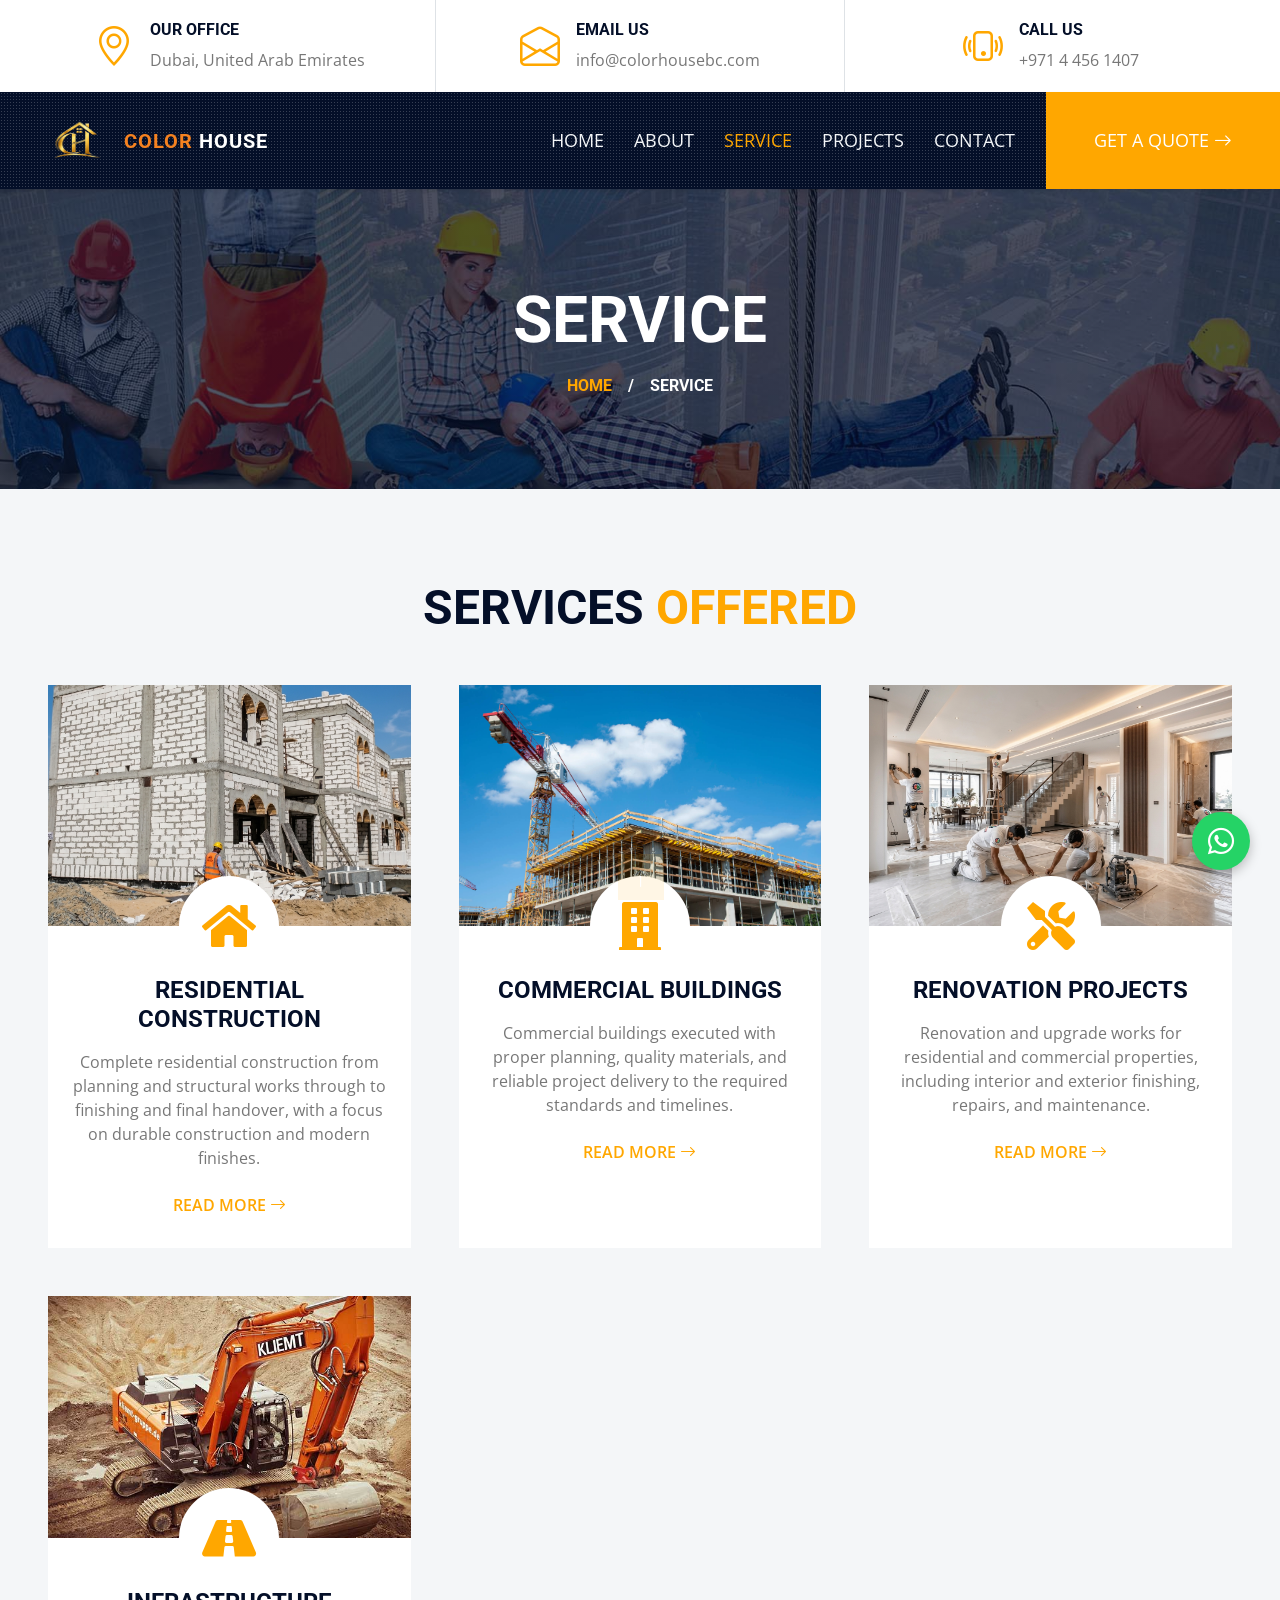
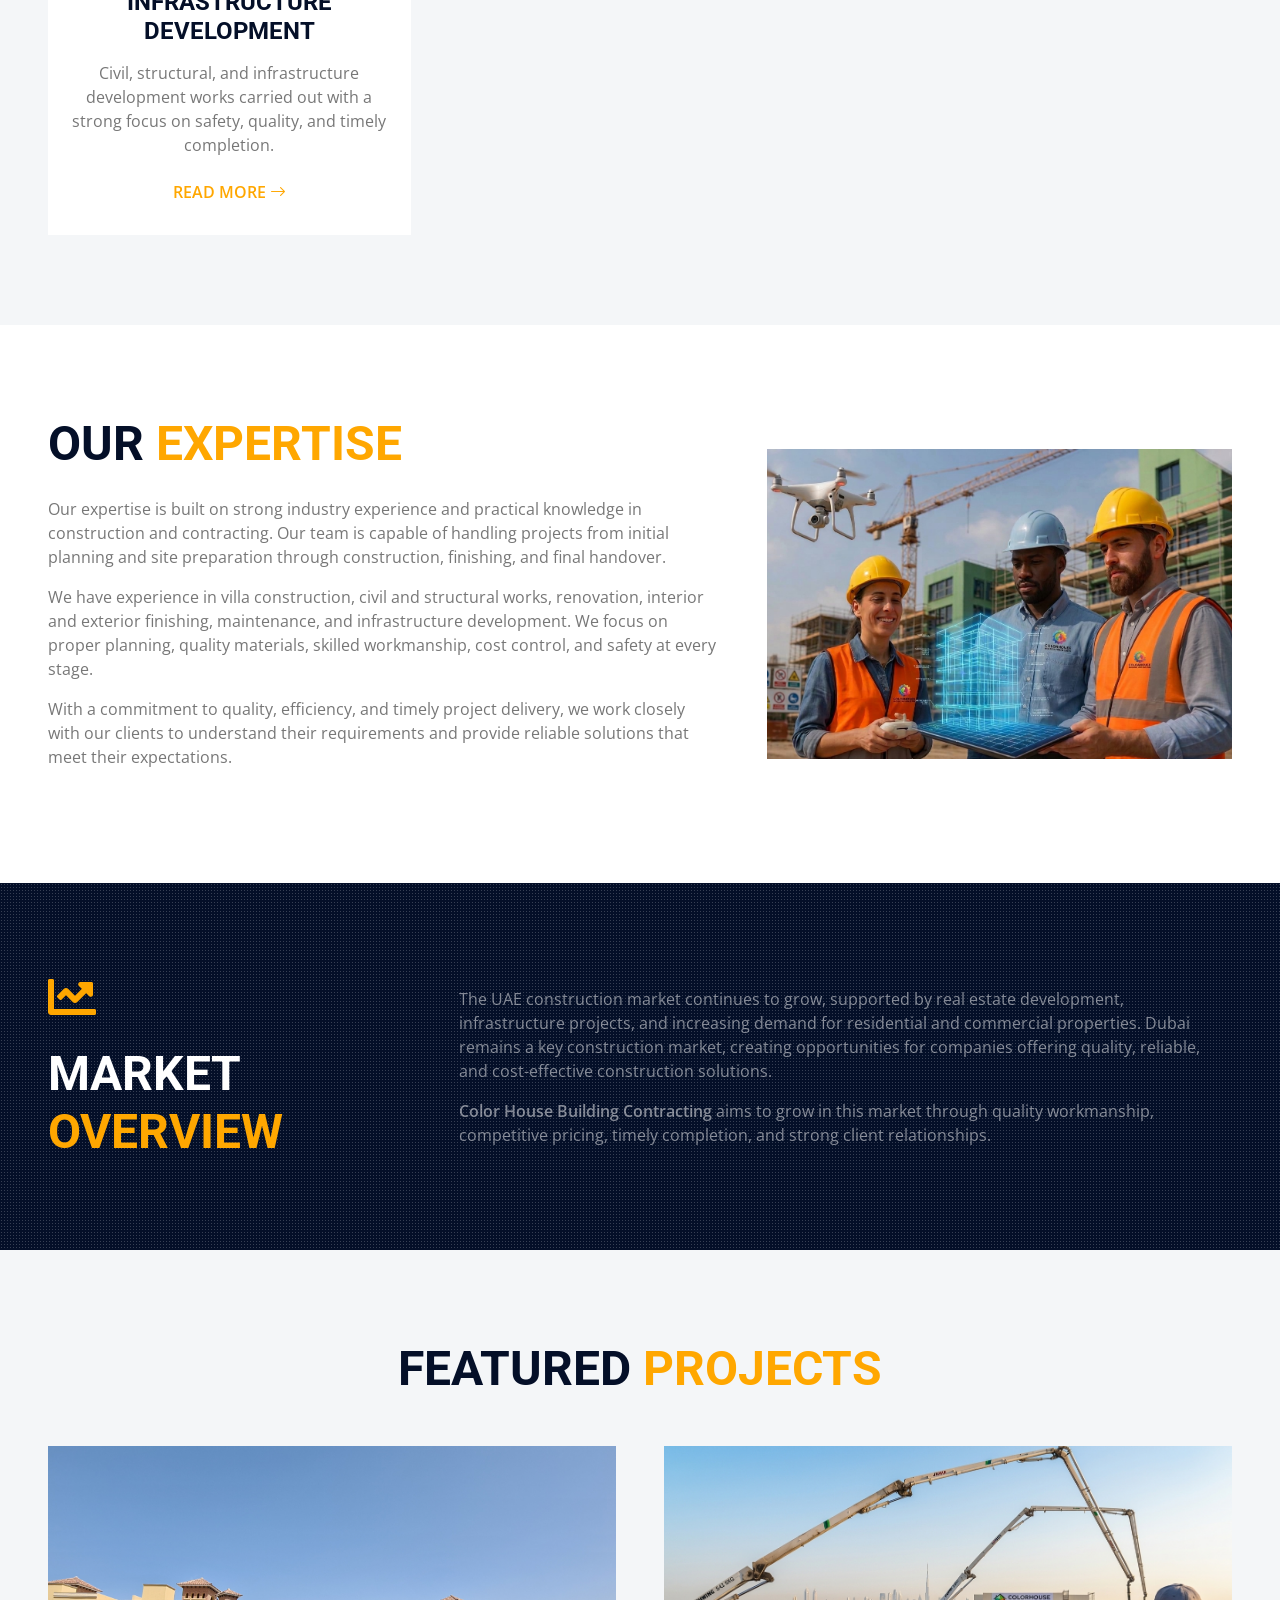
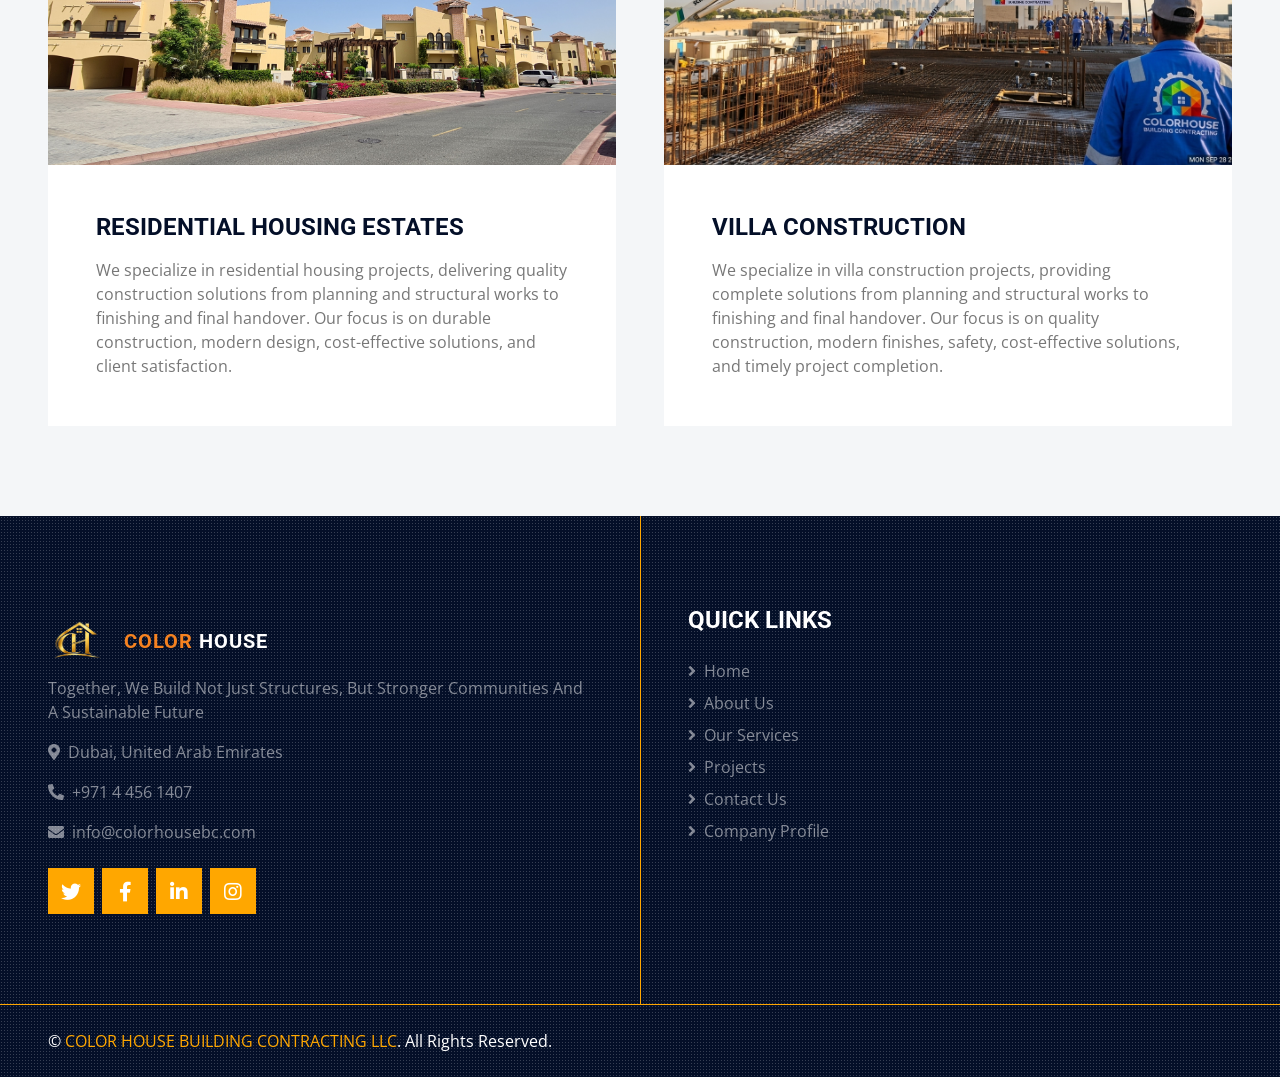
<file: service.html>
<!DOCTYPE html>
<html lang="en">

<head>
    <meta charset="utf-8">
    <title>Our Services | COLOR HOUSE BUILDING CONTRACTING</title>
    <meta content="width=device-width, initial-scale=1.0" name="viewport">
    <meta content="Color House, Building Contracting, Construction, Renovation, Interior Fit Out" name="keywords">
    <meta content="COLOR HOUSE BUILDING CONTRACTING - construction and building contracting services." name="description">

    <!-- Favicon -->
    <link href="img/colorhouseLogo.png" rel="icon" type="image/png">

    <!-- Google Web Fonts -->
    <link rel="preconnect" href="https://fonts.gstatic.com">
    <link href="https://fonts.googleapis.com/css2?family=Open+Sans:wght@400;600&family=Roboto:wght@500;700&display=swap" rel="stylesheet"> 

    <!-- Icon Font Stylesheet -->
    <link href="https://cdnjs.cloudflare.com/ajax/libs/font-awesome/5.15.0/css/all.min.css" rel="stylesheet">
    <link href="https://cdn.jsdelivr.net/npm/bootstrap-icons@1.4.1/font/bootstrap-icons.css" rel="stylesheet">

    <!-- Libraries Stylesheet -->
    <link href="lib/owlcarousel/assets/owl.carousel.min.css" rel="stylesheet">
    <link href="lib/tempusdominus/css/tempusdominus-bootstrap-4.min.css" rel="stylesheet" />
    <link href="lib/lightbox/css/lightbox.min.css" rel="stylesheet">

    <!-- Customized Bootstrap Stylesheet -->
    <link href="css/bootstrap.min.css" rel="stylesheet">

    <!-- Template Stylesheet -->
    <link href="css/style.css" rel="stylesheet">
</head>

<body>
    <!-- Topbar Start -->
    <div class="container-fluid px-5 d-none d-lg-block">
        <div class="row gx-5">
            <div class="col-lg-4 text-center py-3">
                <div class="d-inline-flex align-items-center">
                    <i class="bi bi-geo-alt fs-1 text-primary me-3"></i>
                    <div class="text-start">
                        <h6 class="text-uppercase fw-bold">Our Office</h6>
                        <span>Dubai, United Arab Emirates</span>
                    </div>
                </div>
            </div>
            <div class="col-lg-4 text-center border-start border-end py-3">
                <div class="d-inline-flex align-items-center">
                    <i class="bi bi-envelope-open fs-1 text-primary me-3"></i>
                    <div class="text-start">
                        <h6 class="text-uppercase fw-bold">Email Us</h6>
                        <span><a class="text-body" href="mailto:info@colorhousebc.com">info@colorhousebc.com</a></span>
                    </div>
                </div>
            </div>
            <div class="col-lg-4 text-center py-3">
                <div class="d-inline-flex align-items-center">
                    <i class="bi bi-phone-vibrate fs-1 text-primary me-3"></i>
                    <div class="text-start">
                        <h6 class="text-uppercase fw-bold">Call Us</h6>
                        <span><a class="text-body" href="tel:+97144561407">+971 4 456 1407</a></span>
                    </div>
                </div>
            </div>
        </div>
    </div>
    <!-- Topbar End -->


    <!-- Navbar Start -->
    <div class="container-fluid sticky-top bg-dark bg-light-radial shadow-sm px-5 pe-lg-0">
        <nav class="navbar navbar-expand-lg bg-dark bg-light-radial navbar-dark py-3 py-lg-0">
            <a href="index.html" class="navbar-brand d-flex align-items-center">
                <img class="brand-logo me-3" src="img/colorhouseLogo.png" alt="Color House logo">
                <h1 class="brand-name m-0 text-uppercase"><span class="text-brand">Color</span> <span class="text-white">House</span></h1>
            </a>
            <button class="navbar-toggler" type="button" data-bs-toggle="collapse" data-bs-target="#navbarCollapse">
                <span class="navbar-toggler-icon"></span>
            </button>
            <div class="collapse navbar-collapse" id="navbarCollapse">
                <div class="navbar-nav ms-auto py-0">
                    <a href="index.html" class="nav-item nav-link">Home</a>
                    <a href="about.html" class="nav-item nav-link">About</a>
                    <a href="service.html" class="nav-item nav-link active">Service</a>
                    <a href="project.html" class="nav-item nav-link">PROJECTS</a>
                    <a href="contact.html" class="nav-item nav-link">Contact</a>
                    <a href="contact.html" class="nav-item nav-link bg-primary text-white px-5 ms-3 d-none d-lg-block">Get A Quote <i class="bi bi-arrow-right"></i></a>
                </div>
            </div>
        </nav>
    </div>
    <!-- Navbar End -->


    <!-- Page Header Start -->
    <div class="container-fluid page-header">
        <h1 class="display-3 text-uppercase text-white mb-3">Service</h1>
        <div class="d-inline-flex text-white">
            <h6 class="text-uppercase m-0"><a href="">Home</a></h6>
            <h6 class="text-white m-0 px-3">/</h6>
            <h6 class="text-uppercase text-white m-0">Service</h6>
        </div>
    </div>
    <!-- Page Header Start -->


    <!-- Services Start -->
    <div class="container-fluid bg-light py-6 px-5">
        <div class="text-center mx-auto mb-5" style="max-width: 600px;">
            <h1 class="display-5 text-uppercase mb-4">Services <span class="text-primary">Offered</span></h1>
        </div>
        <div class="row g-5">
            <div class="col-lg-4 col-md-6">
                <div class="service-item bg-white d-flex flex-column align-items-center text-center">
                    <img class="img-fluid media-3x2" src="img/Residential%20Construction.jpeg" alt="Residential Construction">
                    <div class="service-icon bg-white">
                        <i class="fa fa-3x fa-home text-primary"></i>
                    </div>
                    <div class="px-4 pb-4">
                        <h4 class="text-uppercase mb-3">Residential Construction</h4>
                        <p>Complete residential construction from planning and structural works through to finishing and final handover, with a focus on durable construction and modern finishes.</p>
                        <a class="btn text-primary" href="contact.html">Read More <i class="bi bi-arrow-right"></i></a>
                    </div>
                </div>
            </div>
            <div class="col-lg-4 col-md-6">
                <div class="service-item bg-white rounded d-flex flex-column align-items-center text-center">
                    <img class="img-fluid media-3x2" src="img/Commercial%20Buildings.jpg.jpeg" alt="Commercial Buildings">
                    <div class="service-icon bg-white">
                        <i class="fa fa-3x fa-building text-primary"></i>
                    </div>
                    <div class="px-4 pb-4">
                        <h4 class="text-uppercase mb-3">Commercial Buildings</h4>
                        <p>Commercial buildings executed with proper planning, quality materials, and reliable project delivery to the required standards and timelines.</p>
                        <a class="btn text-primary" href="contact.html">Read More <i class="bi bi-arrow-right"></i></a>
                    </div>
                </div>
            </div>
            <div class="col-lg-4 col-md-6">
                <div class="service-item bg-white rounded d-flex flex-column align-items-center text-center">
                    <img class="img-fluid media-3x2" src="img/Renovation%20Projects.jpeg" alt="Renovation Projects">
                    <div class="service-icon bg-white">
                        <i class="fa fa-3x fa-tools text-primary"></i>
                    </div>
                    <div class="px-4 pb-4">
                        <h4 class="text-uppercase mb-3">Renovation Projects</h4>
                        <p>Renovation and upgrade works for residential and commercial properties, including interior and exterior finishing, repairs, and maintenance.</p>
                        <a class="btn text-primary" href="contact.html">Read More <i class="bi bi-arrow-right"></i></a>
                    </div>
                </div>
            </div>
            <div class="col-lg-4 col-md-6">
                <div class="service-item bg-white rounded d-flex flex-column align-items-center text-center">
                    <img class="img-fluid media-3x2" src="img/portfolio-2.jpg" alt="Infrastructure Development">
                    <div class="service-icon bg-white">
                        <i class="fa fa-3x fa-road text-primary"></i>
                    </div>
                    <div class="px-4 pb-4">
                        <h4 class="text-uppercase mb-3">Infrastructure Development</h4>
                        <p>Civil, structural, and infrastructure development works carried out with a strong focus on safety, quality, and timely completion.</p>
                        <a class="btn text-primary" href="contact.html">Read More <i class="bi bi-arrow-right"></i></a>
                    </div>
                </div>
            </div>
            <!-- Fixing & Support / Painting cards hidden for now
            <div class="col-lg-4 col-md-6">
                <div class="service-item bg-white rounded d-flex flex-column align-items-center text-center">
                    <img class="img-fluid media-3x2" src="img/service-5.jpg" alt="">
                    <div class="service-icon bg-white">
                        <i class="fa fa-3x fa-tools text-primary"></i>
                    </div>
                    <div class="px-4 pb-4">
                        <h4 class="text-uppercase mb-3">Fixing & Support</h4>
                        <p>Duo dolore et diam sed ipsum stet amet duo diam. Rebum amet ut amet sed erat sed sed amet magna elitr amet kasd diam duo</p>
                        <a class="btn text-primary" href="">Read More <i class="bi bi-arrow-right"></i></a>
                    </div>
                </div>
            </div>
            <div class="col-lg-4 col-md-6">
                <div class="service-item bg-white rounded d-flex flex-column align-items-center text-center">
                    <img class="img-fluid media-3x2" src="img/service-6.jpg" alt="">
                    <div class="service-icon bg-white">
                        <i class="fa fa-3x fa-paint-brush text-primary"></i>
                    </div>
                    <div class="px-4 pb-4">
                        <h4 class="text-uppercase mb-3">Painting</h4>
                        <p>Duo dolore et diam sed ipsum stet amet duo diam. Rebum amet ut amet sed erat sed sed amet magna elitr amet kasd diam duo</p>
                        <a class="btn text-primary" href="">Read More <i class="bi bi-arrow-right"></i></a>
                    </div>
                </div>
            </div>
            -->
        </div>
    </div>
    <!-- Services End -->


    <!-- Our Expertise Start -->
    <div class="container-fluid py-6 px-5">
        <div class="row g-5 align-items-center">
            <div class="col-lg-7">
                <h1 class="display-5 text-uppercase mb-4">Our <span class="text-primary">Expertise</span></h1>
                <p>Our expertise is built on strong industry experience and practical knowledge in construction and contracting. Our team is capable of handling projects from initial planning and site preparation through construction, finishing, and final handover.</p>
                <p>We have experience in villa construction, civil and structural works, renovation, interior and exterior finishing, maintenance, and infrastructure development. We focus on proper planning, quality materials, skilled workmanship, cost control, and safety at every stage.</p>
                <p class="mb-4">With a commitment to quality, efficiency, and timely project delivery, we work closely with our clients to understand their requirements and provide reliable solutions that meet their expectations.</p>
            </div>
            <div class="col-lg-5">
                <img class="img-fluid w-100 media-3x2" src="img/Our%20Expertise.jpg.jpeg" alt="Our Expertise">
            </div>
        </div>
    </div>
    <!-- Our Expertise End -->


    <!-- Market Overview Start -->
    <div class="container-fluid bg-dark bg-light-radial py-6 px-5">
        <div class="row g-5 align-items-center">
            <div class="col-lg-4">
                <i class="fa fa-3x fa-chart-line text-primary mb-4"></i>
                <h1 class="display-5 text-uppercase text-white mb-0">Market <span class="text-primary">Overview</span></h1>
            </div>
            <div class="col-lg-8">
                <p class="text-white-50">The UAE construction market continues to grow, supported by real estate development, infrastructure projects, and increasing demand for residential and commercial properties. Dubai remains a key construction market, creating opportunities for companies offering quality, reliable, and cost-effective construction solutions.</p>
                <p class="text-white-50 mb-0"><span class="fw-semibold">Color House Building Contracting</span> aims to grow in this market through quality workmanship, competitive pricing, timely completion, and strong client relationships.</p>
            </div>
        </div>
    </div>
    <!-- Market Overview End -->


    <!-- Featured Projects Start -->
    <div class="container-fluid bg-light py-6 px-5">
        <div class="text-center mx-auto mb-5" style="max-width: 700px;">
            <h1 class="display-5 text-uppercase mb-4">Featured <span class="text-primary">Projects</span></h1>
        </div>
        <div class="row g-5">
            <div class="col-lg-6">
                <div class="bg-white h-100">
                    <img class="img-fluid w-100 media-16x9" src="img/Residential%20Housing%20Estates%20-%20PROJECT.jpeg" alt="Residential Housing Estates">
                    <div class="p-5">
                        <h4 class="text-uppercase mb-3">Residential Housing Estates</h4>
                        <p class="mb-0">We specialize in residential housing projects, delivering quality construction solutions from planning and structural works to finishing and final handover. Our focus is on durable construction, modern design, cost-effective solutions, and client satisfaction.</p>
                    </div>
                </div>
            </div>
            <div class="col-lg-6">
                <div class="bg-white h-100">
                    <img class="img-fluid w-100 media-16x9" src="img/Villa%20Construction%20-%20PROJECT.jpg.jpeg" alt="Villa Construction">
                    <div class="p-5">
                        <h4 class="text-uppercase mb-3">Villa Construction</h4>
                        <p class="mb-0">We specialize in villa construction projects, providing complete solutions from planning and structural works to finishing and final handover. Our focus is on quality construction, modern finishes, safety, cost-effective solutions, and timely project completion.</p>
                    </div>
                </div>
            </div>
        </div>
    </div>
    <!-- Featured Projects End -->


    <!-- Appointment Section (Request A Call Back) hidden for now
    <div class="container-fluid py-6 px-5">
            <div class="row gx-5">
                <div class="col-lg-4 mb-5 mb-lg-0">
                    <div class="mb-4">
                        <h1 class="display-5 text-uppercase mb-4">Request A <span class="text-primary">Call Back</span></h1>
                    </div>
                    <p class="mb-5">Nonumy ipsum amet tempor takimata vero ea elitr. Diam diam ut et eos duo duo sed. Lorem elitr sadipscing eos et ut et stet justo, sit dolore et voluptua labore. Ipsum erat et ea ipsum magna sadipscing lorem. Sit lorem sea sanctus eos. Sanctus sit tempor dolores ipsum stet justo sit erat ea, sed diam sanctus takimata sit. Et at voluptua amet erat justo amet ea ipsum eos, eirmod accusam sea sed ipsum kasd ut.</p>
                    <a class="btn btn-primary py-3 px-5" href="contact.html">Get A Quote</a>
                </div>
                <div class="col-lg-8">
                    <div class="bg-light text-center p-5">
                        <form>
                            <div class="row g-3">
                                <div class="col-12 col-sm-6">
                                    <input type="text" class="form-control border-0" placeholder="Your Name" style="height: 55px;">
                                </div>
                                <div class="col-12 col-sm-6">
                                    <input type="email" class="form-control border-0" placeholder="Your Email" style="height: 55px;">
                                </div>
                                <div class="col-12 col-sm-6">
                                    <div class="date" id="date" data-target-input="nearest">
                                        <input type="text"
                                            class="form-control border-0 datetimepicker-input"
                                            placeholder="Call Back Date" data-target="#date" data-toggle="datetimepicker" style="height: 55px;">
                                    </div>
                                </div>
                                <div class="col-12 col-sm-6">
                                    <div class="time" id="time" data-target-input="nearest">
                                        <input type="text"
                                            class="form-control border-0 datetimepicker-input"
                                            placeholder="Call Back Time" data-target="#time" data-toggle="datetimepicker" style="height: 55px;">
                                    </div>
                                </div>
                                <div class="col-12">
                                    <textarea class="form-control border-0" rows="5" placeholder="Message"></textarea>
                                </div>
                                <div class="col-12">
                                    <button class="btn btn-primary w-100 py-3" type="submit">Submit Request</button>
                                </div>
                            </div>
                        </form>
                    </div>
                </div>
            </div>
    </div>
    -->


    <!-- Client Review Section (Testimonials) hidden for now
    <div class="container-fluid bg-light py-6 px-5">
        <div class="text-center mx-auto mb-5" style="max-width: 600px;">
            <h1 class="display-5 text-uppercase mb-4">What Our <span class="text-primary">Happy Clients</span> Say!!!</h1>
        </div>
        <div class="row gx-0 align-items-center">
            <div class="col-xl-4 col-lg-5 d-none d-lg-block">
                <img class="img-fluid w-100 h-100" src="img/testimonial.jpg">
            </div>
            <div class="col-xl-8 col-lg-7 col-md-12">
                <div class="testimonial bg-light">
                    <div class="owl-carousel testimonial-carousel">
                        <div class="row gx-4 align-items-center">
                            <div class="col-xl-4 col-lg-5 col-md-5">
                                <img class="img-fluid w-100 bg-light p-lg-3 mb-4 mb-md-0" src="img/blog-2.jpg" alt="Villa project in Umm Nahad, Dubai" style="height: 260px; object-fit: cover;">
                            </div>
                            <div class="col-xl-8 col-lg-7 col-md-7">
                                <h4 class="text-uppercase mb-0">Ahmed Saif Al Mansoori</h4>
                                <p>Umm Nahad, Dubai</p>
                                <p class="fs-5 mb-0"><i class="fa fa-2x fa-quote-left text-primary me-2"></i> Excellent workmanship and professional service from start to completion. I am very satisfied with their work and would give them a 9 out of 10 rating.</p>
                            </div>
                        </div>
                        <div class="row gx-4 align-items-center">
                            <div class="col-xl-4 col-lg-5 col-md-5">
                                <img class="img-fluid w-100 bg-light p-lg-3 mb-4 mb-md-0" src="img/portfolio-3.jpg" alt="Villa project in Al Khawaneej 2, Dubai" style="height: 260px; object-fit: cover;">
                            </div>
                            <div class="col-xl-8 col-lg-7 col-md-7">
                                <h4 class="text-uppercase mb-0">Saeed Abdullah Al Mazrouei</h4>
                                <p>Al Khawaneej 2, Dubai</p>
                                <p class="fs-5 mb-0"><i class="fa fa-2x fa-quote-left text-primary me-2"></i> A smooth construction experience with excellent communication and service. I am very satisfied with the team's professionalism, dedication, and quality of work.</p>
                            </div>
                        </div>
                        <div class="row gx-4 align-items-center">
                            <div class="col-xl-4 col-lg-5 col-md-5">
                                <img class="img-fluid w-100 bg-light p-lg-3 mb-4 mb-md-0" src="img/construction5.jpeg" alt="Villa project in Al Barsha South 1, Dubai" style="height: 260px; object-fit: cover;">
                            </div>
                            <div class="col-xl-8 col-lg-7 col-md-7">
                                <h4 class="text-uppercase mb-0">Hamad Rashid Al Shamsi</h4>
                                <p>Al Barsha South 1, Dubai</p>
                                <p class="fs-5 mb-0"><i class="fa fa-2x fa-quote-left text-primary me-2"></i> Professional, reliable, and committed to delivering quality results on time. I truly appreciate their excellent service and dedication throughout the project.</p>
                            </div>
                        </div>
                        <div class="row gx-4 align-items-center">
                            <div class="col-xl-4 col-lg-5 col-md-5">
                                <img class="img-fluid w-100 bg-light p-lg-3 mb-4 mb-md-0" src="img/service-6.jpg" alt="Villa project in Madinat Hind 3, Dubai" style="height: 260px; object-fit: cover;">
                            </div>
                            <div class="col-xl-8 col-lg-7 col-md-7">
                                <h4 class="text-uppercase mb-0">Khalifa Salem Al Marri</h4>
                                <p>Madinat Hind 3, Dubai</p>
                                <p class="fs-5 mb-0"><i class="fa fa-2x fa-quote-left text-primary me-2"></i> The team delivered our home with high quality construction and attention to detail.</p>
                            </div>
                        </div>
                    </div>
                </div>
            </div>
        </div>
    </div>
    -->


    <!-- Footer Start -->
    <div class="footer container-fluid position-relative bg-dark bg-light-radial text-white-50 py-6 px-5">
        <div class="row g-5">
            <div class="col-lg-6 pe-lg-5">
                <a href="index.html" class="navbar-brand d-flex align-items-center">
                    <img class="brand-logo me-3" src="img/colorhouseLogo.png" alt="Color House logo">
                    <h1 class="brand-name m-0 text-uppercase"><span class="text-brand">Color</span> <span class="text-white">House</span></h1>
                </a>
                <p>Together, We Build Not Just Structures, But Stronger Communities And A Sustainable Future</p>
                <p><i class="fa fa-map-marker-alt me-2"></i>Dubai, United Arab Emirates</p>
                <p><i class="fa fa-phone-alt me-2"></i><a class="text-white-50" href="tel:+97144561407">+971 4 456 1407</a></p>
                <p><i class="fa fa-envelope me-2"></i><a class="text-white-50" href="mailto:info@colorhousebc.com">info@colorhousebc.com</a></p>
                <div class="d-flex justify-content-start mt-4">
                    <a class="btn btn-lg btn-primary btn-lg-square rounded-0 me-2" href="#"><i class="fab fa-twitter"></i></a>
                    <a class="btn btn-lg btn-primary btn-lg-square rounded-0 me-2" href="https://www.facebook.com/profile.php?id=61578096685185" target="_blank" rel="noopener noreferrer"><i class="fab fa-facebook-f"></i></a>
                    <a class="btn btn-lg btn-primary btn-lg-square rounded-0 me-2" href="#"><i class="fab fa-linkedin-in"></i></a>
                    <a class="btn btn-lg btn-primary btn-lg-square rounded-0" href="#"><i class="fab fa-instagram"></i></a>
                </div>
            </div>
            <div class="col-lg-6 ps-lg-5">
                <div class="row g-5">
                    <div class="col-sm-6">
                        <h4 class="text-white text-uppercase mb-4">Quick Links</h4>
                        <div class="d-flex flex-column justify-content-start">
                            <a class="text-white-50 mb-2" href="index.html"><i class="fa fa-angle-right me-2"></i>Home</a>
                            <a class="text-white-50 mb-2" href="about.html"><i class="fa fa-angle-right me-2"></i>About Us</a>
                            <a class="text-white-50 mb-2" href="service.html"><i class="fa fa-angle-right me-2"></i>Our Services</a>
                            <a class="text-white-50 mb-2" href="project.html"><i class="fa fa-angle-right me-2"></i>Projects</a>
                            <a class="text-white-50 mb-2" href="contact.html"><i class="fa fa-angle-right me-2"></i>Contact Us</a>
                            <a class="text-white-50" href="index.html#company-profile"><i class="fa fa-angle-right me-2"></i>Company Profile</a>
                        </div>
                    </div>
                    <!-- Popular Links hidden for now
                    <div class="col-sm-6">
                        <h4 class="text-white text-uppercase mb-4">Popular Links</h4>
                        <div class="d-flex flex-column justify-content-start">
                            <a class="text-white-50 mb-2" href="#"><i class="fa fa-angle-right me-2"></i>Home</a>
                            <a class="text-white-50 mb-2" href="#"><i class="fa fa-angle-right me-2"></i>About Us</a>
                            <a class="text-white-50 mb-2" href="#"><i class="fa fa-angle-right me-2"></i>Our Services</a>
                            <a class="text-white-50 mb-2" href="#"><i class="fa fa-angle-right me-2"></i>Meet The Team</a>
                            <a class="text-white-50" href="#"><i class="fa fa-angle-right me-2"></i>Contact Us</a>
                        </div>
                    </div>
                    -->
                    <!-- Newsletter field hidden for now
                    <div class="col-sm-12">
                        <h4 class="text-white text-uppercase mb-4">Newsletter</h4>
                        <div class="w-100">
                            <div class="input-group">
                                <input type="text" class="form-control border-light" style="padding: 20px 30px;" placeholder="Your Email Address"><button class="btn btn-primary px-4">Sign Up</button>
                            </div>
                        </div>
                    </div>
                    -->
                </div>
            </div>
        </div>
    </div>
    <div class="container-fluid bg-dark bg-light-radial text-white border-top border-primary px-0">
        <div class="d-flex flex-column flex-md-row justify-content-between">
            <div class="py-4 px-5 text-center text-md-start">
                <p class="mb-0">&copy; <a class="text-primary" href="index.html">COLOR HOUSE BUILDING CONTRACTING LLC</a>. All Rights Reserved.</p>
            </div>
        </div>
    </div>
    <!-- Footer End -->


    <!-- WhatsApp Start -->
    <a class="whatsapp-float" href="https://wa.me/971523870297" target="_blank" rel="noopener" aria-label="Chat with us on WhatsApp"><i class="fab fa-whatsapp"></i></a>
    <!-- WhatsApp End -->    <!-- Back to Top -->
    <a href="#" class="btn btn-lg btn-primary btn-lg-square back-to-top"><i class="bi bi-arrow-up"></i></a>


    <!-- JavaScript Libraries -->
    <script src="https://code.jquery.com/jquery-3.4.1.min.js"></script>
    <script src="https://cdn.jsdelivr.net/npm/bootstrap@5.0.0/dist/js/bootstrap.bundle.min.js"></script>
    <script src="lib/easing/easing.min.js"></script>
    <script src="lib/waypoints/waypoints.min.js"></script>
    <script src="lib/owlcarousel/owl.carousel.min.js"></script>
    <script src="lib/tempusdominus/js/moment.min.js"></script>
    <script src="lib/tempusdominus/js/moment-timezone.min.js"></script>
    <script src="lib/tempusdominus/js/tempusdominus-bootstrap-4.min.js"></script>
    <script src="lib/isotope/isotope.pkgd.min.js"></script>
    <script src="lib/lightbox/js/lightbox.min.js"></script>

    <!-- Template Javascript -->
    <script src="js/main.js"></script>
</body>

</html>
</file>
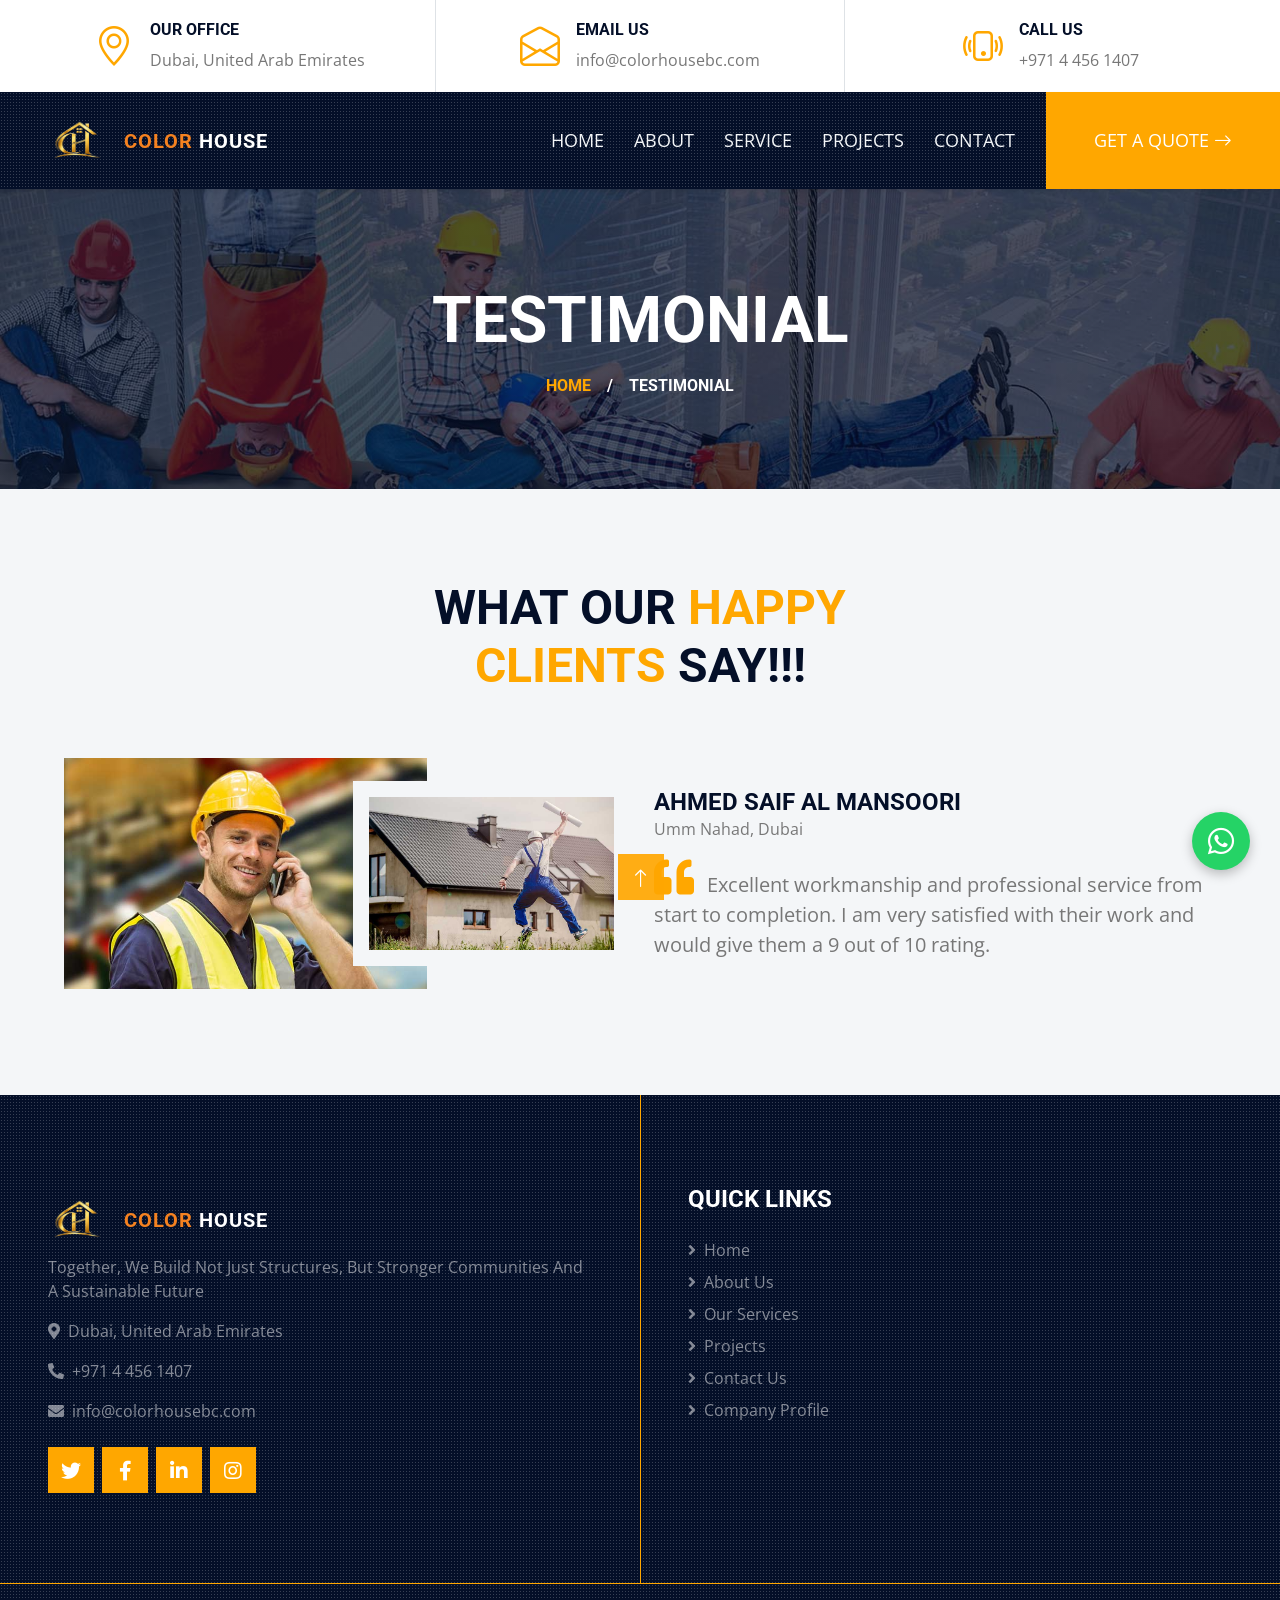
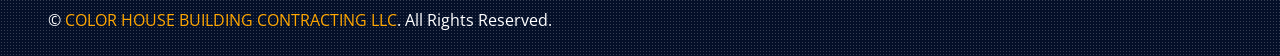
<file: testimonial.html>
<!DOCTYPE html>
<html lang="en">

<head>
    <meta charset="utf-8">
    <title>Testimonials | COLOR HOUSE BUILDING CONTRACTING</title>
    <meta content="width=device-width, initial-scale=1.0" name="viewport">
    <meta content="Color House, Building Contracting, Construction, Renovation, Interior Fit Out" name="keywords">
    <meta content="COLOR HOUSE BUILDING CONTRACTING - construction and building contracting services." name="description">

    <!-- Favicon -->
    <link href="img/colorhouseLogo.png" rel="icon" type="image/png">

    <!-- Google Web Fonts -->
    <link rel="preconnect" href="https://fonts.gstatic.com">
    <link href="https://fonts.googleapis.com/css2?family=Open+Sans:wght@400;600&family=Roboto:wght@500;700&display=swap" rel="stylesheet"> 

    <!-- Icon Font Stylesheet -->
    <link href="https://cdnjs.cloudflare.com/ajax/libs/font-awesome/5.15.0/css/all.min.css" rel="stylesheet">
    <link href="https://cdn.jsdelivr.net/npm/bootstrap-icons@1.4.1/font/bootstrap-icons.css" rel="stylesheet">

    <!-- Libraries Stylesheet -->
    <link href="lib/owlcarousel/assets/owl.carousel.min.css" rel="stylesheet">
    <link href="lib/tempusdominus/css/tempusdominus-bootstrap-4.min.css" rel="stylesheet" />
    <link href="lib/lightbox/css/lightbox.min.css" rel="stylesheet">

    <!-- Customized Bootstrap Stylesheet -->
    <link href="css/bootstrap.min.css" rel="stylesheet">

    <!-- Template Stylesheet -->
    <link href="css/style.css" rel="stylesheet">
</head>

<body>
    <!-- Topbar Start -->
    <div class="container-fluid px-5 d-none d-lg-block">
        <div class="row gx-5">
            <div class="col-lg-4 text-center py-3">
                <div class="d-inline-flex align-items-center">
                    <i class="bi bi-geo-alt fs-1 text-primary me-3"></i>
                    <div class="text-start">
                        <h6 class="text-uppercase fw-bold">Our Office</h6>
                        <span>Dubai, United Arab Emirates</span>
                    </div>
                </div>
            </div>
            <div class="col-lg-4 text-center border-start border-end py-3">
                <div class="d-inline-flex align-items-center">
                    <i class="bi bi-envelope-open fs-1 text-primary me-3"></i>
                    <div class="text-start">
                        <h6 class="text-uppercase fw-bold">Email Us</h6>
                        <span><a class="text-body" href="mailto:info@colorhousebc.com">info@colorhousebc.com</a></span>
                    </div>
                </div>
            </div>
            <div class="col-lg-4 text-center py-3">
                <div class="d-inline-flex align-items-center">
                    <i class="bi bi-phone-vibrate fs-1 text-primary me-3"></i>
                    <div class="text-start">
                        <h6 class="text-uppercase fw-bold">Call Us</h6>
                        <span><a class="text-body" href="tel:+97144561407">+971 4 456 1407</a></span>
                    </div>
                </div>
            </div>
        </div>
    </div>
    <!-- Topbar End -->


    <!-- Navbar Start -->
    <div class="container-fluid sticky-top bg-dark bg-light-radial shadow-sm px-5 pe-lg-0">
        <nav class="navbar navbar-expand-lg bg-dark bg-light-radial navbar-dark py-3 py-lg-0">
            <a href="index.html" class="navbar-brand d-flex align-items-center">
                <img class="brand-logo me-3" src="img/colorhouseLogo.png" alt="Color House logo">
                <h1 class="brand-name m-0 text-uppercase"><span class="text-brand">Color</span> <span class="text-white">House</span></h1>
            </a>
            <button class="navbar-toggler" type="button" data-bs-toggle="collapse" data-bs-target="#navbarCollapse">
                <span class="navbar-toggler-icon"></span>
            </button>
            <div class="collapse navbar-collapse" id="navbarCollapse">
                <div class="navbar-nav ms-auto py-0">
                    <a href="index.html" class="nav-item nav-link">Home</a>
                    <a href="about.html" class="nav-item nav-link">About</a>
                    <a href="service.html" class="nav-item nav-link">Service</a>
                    <a href="project.html" class="nav-item nav-link">PROJECTS</a>
                    <a href="contact.html" class="nav-item nav-link">Contact</a>
                    <a href="contact.html" class="nav-item nav-link bg-primary text-white px-5 ms-3 d-none d-lg-block">Get A Quote <i class="bi bi-arrow-right"></i></a>
                </div>
            </div>
        </nav>
    </div>
    <!-- Navbar End -->


    <!-- Page Header Start -->
    <div class="container-fluid page-header">
        <h1 class="display-3 text-uppercase text-white mb-3">Testimonial</h1>
        <div class="d-inline-flex text-white">
            <h6 class="text-uppercase m-0"><a href="">Home</a></h6>
            <h6 class="text-white m-0 px-3">/</h6>
            <h6 class="text-uppercase text-white m-0">Testimonial</h6>
        </div>
    </div>
    <!-- Page Header Start -->


    <!-- Testimonial Start -->
    <div class="container-fluid bg-light py-6 px-5">
        <div class="text-center mx-auto mb-5" style="max-width: 600px;">
            <h1 class="display-5 text-uppercase mb-4">What Our <span class="text-primary">Happy Clients</span> Say!!!</h1>
        </div>
        <div class="row gx-0 align-items-center">
            <div class="col-xl-4 col-lg-5 d-none d-lg-block">
                <img class="img-fluid w-100 mb-4 mb-md-0 bg-light p-lg-3 media-3x2" src="img/testimonial.jpg">
            </div>
            <div class="col-xl-8 col-lg-7 col-md-12">
                <div class="testimonial bg-light">
                    <div class="owl-carousel testimonial-carousel">
                        <div class="row gx-4 align-items-center">
                            <div class="col-xl-4 col-lg-5 col-md-5">
                                <img class="img-fluid w-100 bg-light p-lg-3 mb-4 mb-md-0 media-3x2" src="img/blog-2.jpg" alt="Villa project in Umm Nahad, Dubai">
                            </div>
                            <div class="col-xl-8 col-lg-7 col-md-7">
                                <h4 class="text-uppercase mb-0">Ahmed Saif Al Mansoori</h4>
                                <p>Umm Nahad, Dubai</p>
                                <p class="fs-5 mb-0"><i class="fa fa-2x fa-quote-left text-primary me-2"></i> Excellent workmanship and professional service from start to completion. I am very satisfied with their work and would give them a 9 out of 10 rating.</p>
                            </div>
                        </div>
                        <div class="row gx-4 align-items-center">
                            <div class="col-xl-4 col-lg-5 col-md-5">
                                <img class="img-fluid w-100 bg-light p-lg-3 mb-4 mb-md-0 media-3x2" src="img/portfolio-3.jpg" alt="Villa project in Al Khawaneej 2, Dubai">
                            </div>
                            <div class="col-xl-8 col-lg-7 col-md-7">
                                <h4 class="text-uppercase mb-0">Saeed Abdullah Al Mazrouei</h4>
                                <p>Al Khawaneej 2, Dubai</p>
                                <p class="fs-5 mb-0"><i class="fa fa-2x fa-quote-left text-primary me-2"></i> A smooth construction experience with excellent communication and service. I am very satisfied with the team's professionalism, dedication, and quality of work.</p>
                            </div>
                        </div>
                        <div class="row gx-4 align-items-center">
                            <div class="col-xl-4 col-lg-5 col-md-5">
                                <img class="img-fluid w-100 bg-light p-lg-3 mb-4 mb-md-0 media-3x2" src="img/construction5.jpeg" alt="Villa project in Al Barsha South 1, Dubai">
                            </div>
                            <div class="col-xl-8 col-lg-7 col-md-7">
                                <h4 class="text-uppercase mb-0">Hamad Rashid Al Shamsi</h4>
                                <p>Al Barsha South 1, Dubai</p>
                                <p class="fs-5 mb-0"><i class="fa fa-2x fa-quote-left text-primary me-2"></i> Professional, reliable, and committed to delivering quality results on time. I truly appreciate their excellent service and dedication throughout the project.</p>
                            </div>
                        </div>
                        <div class="row gx-4 align-items-center">
                            <div class="col-xl-4 col-lg-5 col-md-5">
                                <img class="img-fluid w-100 bg-light p-lg-3 mb-4 mb-md-0 media-3x2" src="img/service-6.jpg" alt="Villa project in Madinat Hind 3, Dubai">
                            </div>
                            <div class="col-xl-8 col-lg-7 col-md-7">
                                <h4 class="text-uppercase mb-0">Khalifa Salem Al Marri</h4>
                                <p>Madinat Hind 3, Dubai</p>
                                <p class="fs-5 mb-0"><i class="fa fa-2x fa-quote-left text-primary me-2"></i> The team delivered our home with high quality construction and attention to detail.</p>
                            </div>
                        </div>
                    </div>
                </div>
            </div>
        </div>
    </div>
    <!-- Testimonial End -->


    <!-- Footer Start -->
    <div class="footer container-fluid position-relative bg-dark bg-light-radial text-white-50 py-6 px-5">
        <div class="row g-5">
            <div class="col-lg-6 pe-lg-5">
                <a href="index.html" class="navbar-brand d-flex align-items-center">
                    <img class="brand-logo me-3" src="img/colorhouseLogo.png" alt="Color House logo">
                    <h1 class="brand-name m-0 text-uppercase"><span class="text-brand">Color</span> <span class="text-white">House</span></h1>
                </a>
                <p>Together, We Build Not Just Structures, But Stronger Communities And A Sustainable Future</p>
                <p><i class="fa fa-map-marker-alt me-2"></i>Dubai, United Arab Emirates</p>
                <p><i class="fa fa-phone-alt me-2"></i><a class="text-white-50" href="tel:+97144561407">+971 4 456 1407</a></p>
                <p><i class="fa fa-envelope me-2"></i><a class="text-white-50" href="mailto:info@colorhousebc.com">info@colorhousebc.com</a></p>
                <div class="d-flex justify-content-start mt-4">
                    <a class="btn btn-lg btn-primary btn-lg-square rounded-0 me-2" href="#"><i class="fab fa-twitter"></i></a>
                    <a class="btn btn-lg btn-primary btn-lg-square rounded-0 me-2" href="https://www.facebook.com/profile.php?id=61578096685185" target="_blank" rel="noopener noreferrer"><i class="fab fa-facebook-f"></i></a>
                    <a class="btn btn-lg btn-primary btn-lg-square rounded-0 me-2" href="#"><i class="fab fa-linkedin-in"></i></a>
                    <a class="btn btn-lg btn-primary btn-lg-square rounded-0" href="#"><i class="fab fa-instagram"></i></a>
                </div>
            </div>
            <div class="col-lg-6 ps-lg-5">
                <div class="row g-5">
                    <div class="col-sm-6">
                        <h4 class="text-white text-uppercase mb-4">Quick Links</h4>
                        <div class="d-flex flex-column justify-content-start">
                            <a class="text-white-50 mb-2" href="index.html"><i class="fa fa-angle-right me-2"></i>Home</a>
                            <a class="text-white-50 mb-2" href="about.html"><i class="fa fa-angle-right me-2"></i>About Us</a>
                            <a class="text-white-50 mb-2" href="service.html"><i class="fa fa-angle-right me-2"></i>Our Services</a>
                            <a class="text-white-50 mb-2" href="project.html"><i class="fa fa-angle-right me-2"></i>Projects</a>
                            <a class="text-white-50 mb-2" href="contact.html"><i class="fa fa-angle-right me-2"></i>Contact Us</a>
                            <a class="text-white-50" href="index.html#company-profile"><i class="fa fa-angle-right me-2"></i>Company Profile</a>
                        </div>
                    </div>
                    <!-- Popular Links hidden for now
                    <div class="col-sm-6">
                        <h4 class="text-white text-uppercase mb-4">Popular Links</h4>
                        <div class="d-flex flex-column justify-content-start">
                            <a class="text-white-50 mb-2" href="#"><i class="fa fa-angle-right me-2"></i>Home</a>
                            <a class="text-white-50 mb-2" href="#"><i class="fa fa-angle-right me-2"></i>About Us</a>
                            <a class="text-white-50 mb-2" href="#"><i class="fa fa-angle-right me-2"></i>Our Services</a>
                            <a class="text-white-50 mb-2" href="#"><i class="fa fa-angle-right me-2"></i>Meet The Team</a>
                            <a class="text-white-50" href="#"><i class="fa fa-angle-right me-2"></i>Contact Us</a>
                        </div>
                    </div>
                    -->
                    <!-- Newsletter field hidden for now
                    <div class="col-sm-12">
                        <h4 class="text-white text-uppercase mb-4">Newsletter</h4>
                        <div class="w-100">
                            <div class="input-group">
                                <input type="text" class="form-control border-light" style="padding: 20px 30px;" placeholder="Your Email Address"><button class="btn btn-primary px-4">Sign Up</button>
                            </div>
                        </div>
                    </div>
                    -->
                </div>
            </div>
        </div>
    </div>
    <div class="container-fluid bg-dark bg-light-radial text-white border-top border-primary px-0">
        <div class="d-flex flex-column flex-md-row justify-content-between">
            <div class="py-4 px-5 text-center text-md-start">
                <p class="mb-0">&copy; <a class="text-primary" href="index.html">COLOR HOUSE BUILDING CONTRACTING LLC</a>. All Rights Reserved.</p>
            </div>
        </div>
    </div>
    <!-- Footer End -->


    <!-- WhatsApp Start -->
    <a class="whatsapp-float" href="https://wa.me/971523870297" target="_blank" rel="noopener" aria-label="Chat with us on WhatsApp"><i class="fab fa-whatsapp"></i></a>
    <!-- WhatsApp End -->    <!-- Back to Top -->
    <a href="#" class="btn btn-lg btn-primary btn-lg-square back-to-top"><i class="bi bi-arrow-up"></i></a>


    <!-- JavaScript Libraries -->
    <script src="https://code.jquery.com/jquery-3.4.1.min.js"></script>
    <script src="https://cdn.jsdelivr.net/npm/bootstrap@5.0.0/dist/js/bootstrap.bundle.min.js"></script>
    <script src="lib/easing/easing.min.js"></script>
    <script src="lib/waypoints/waypoints.min.js"></script>
    <script src="lib/owlcarousel/owl.carousel.min.js"></script>
    <script src="lib/tempusdominus/js/moment.min.js"></script>
    <script src="lib/tempusdominus/js/moment-timezone.min.js"></script>
    <script src="lib/tempusdominus/js/tempusdominus-bootstrap-4.min.js"></script>
    <script src="lib/isotope/isotope.pkgd.min.js"></script>
    <script src="lib/lightbox/js/lightbox.min.js"></script>

    <!-- Template Javascript -->
    <script src="js/main.js"></script>
</body>

</html>
</file>
<file: css/style.css>
/********** Template CSS **********/
:root {
    --primary: #FFA700;
    --secondary: #FDBE33;
    --light: #F4F6F8;
    --dark: #040F28;
}

.pt-6 {
    padding-top: 90px;
}

.pb-6 {
    padding-bottom: 90px;
}

.py-6 {
    padding-top: 90px;
    padding-bottom: 90px;
}

.btn {
    position: relative;
    font-weight: 600;
    text-transform: uppercase;
    transition: .5s;
}

.btn::after {
    position: absolute;
    content: "";
    width: 0;
    height: 5px;
    bottom: -1px;
    left: 50%;
    background: var(--primary);
    transition: .5s;
}

.btn.btn-primary::after {
    background: var(--dark);
}

.btn:hover::after,
.btn.active::after {
    width: 50%;
    left: 25%;
}

.btn-primary {
    color: #FFFFFF;
}

.btn-square {
    width: 36px;
    height: 36px;
}

.btn-sm-square {
    width: 28px;
    height: 28px;
}

.btn-lg-square {
    width: 46px;
    height: 46px;
}

.btn-square,
.btn-sm-square,
.btn-lg-square {
    padding-left: 0;
    padding-right: 0;
    text-align: center;
}

.back-to-top {
    position: fixed;
    display: none;
    left: 50%;
    bottom: 0;
    margin-left: -22px;
    border-radius: 0;
    z-index: 99;
}

.bg-dark-radial {
    background-image: -webkit-repeating-radial-gradient(center center, rgba(0, 0, 0, 0.3), rgba(0, 0, 0, 0.3) 1px, transparent 1px, transparent 100%);
    background-image: -moz-repeating-radial-gradient(center center, rgba(0, 0, 0, 0.3), rgba(0, 0, 0, 0.3) 1px, transparent 1px, transparent 100%);
    background-image: -ms-repeating-radial-gradient(center center, rgba(0, 0, 0, 0.3), rgba(0, 0, 0, 0.3) 1px, transparent 1px, transparent 100%);
    background-image: -o-repeating-radial-gradient(center center, rgba(0, 0, 0, 0.3), rgba(0, 0, 0, 0.3) 1px, transparent 1px, transparent 100%);
    background-image: repeating-radial-gradient(center center, rgba(0, 0, 0, 0.3), rgba(0, 0, 0, 0.3) 1px, transparent 1px, transparent 100%);
    background-size: 3px 3px;
}

.bg-light-radial {
    background-image: -webkit-repeating-radial-gradient(center center, rgba(256, 256, 256, 0.2), rgba(256, 256, 256, 0.2) 1px, transparent 1px, transparent 100%);
    background-image: -moz-repeating-radial-gradient(center center, rgba(256, 256, 256, 0.2), rgba(256, 256, 256, 0.2) 1px, transparent 1px, transparent 100%);
    background-image: -ms-repeating-radial-gradient(center center, rgba(256, 256, 256, 0.2), rgba(256, 256, 256, 0.2) 1px, transparent 1px, transparent 100%);
    background-image: -o-repeating-radial-gradient(center center, rgba(256, 256, 256, 0.2), rgba(256, 256, 256, 0.2) 1px, transparent 1px, transparent 100%);
    background-image: repeating-radial-gradient(center center, rgba(256, 256, 256, 0.2), rgba(256, 256, 256, 0.2) 1px, transparent 1px, transparent 100%);
    background-size: 3px 3px;
}

.navbar-dark .navbar-nav .nav-link {
    position: relative;
    padding: 35px 15px;
    font-size: 18px;
    text-transform: uppercase;
    color: var(--light);
    outline: none;
    transition: .5s;
}

.navbar-dark .navbar-nav .nav-link:hover,
.navbar-dark .navbar-nav .nav-link.active {
    color: var(--primary);
}

@media (max-width: 991.98px) {
    .navbar-dark .navbar-nav .nav-link  {
        margin-left: 0;
        padding: 10px 0;
    }
}

.carousel-caption {
    top: 0;
    left: 0;
    right: 0;
    bottom: 0;
    background: rgba(4, 15, 40, .7);
    z-index: 1;
}

@media (max-width: 576px) {
    .carousel-caption h4 {
        font-size: 18px;
        font-weight: 500 !important;
    }

    .carousel-caption h1 {
        font-size: 30px;
        font-weight: 600 !important;
    }
}

.page-header {
    height: 300px;
    display: flex;
    flex-direction: column;
    align-items: center;
    justify-content: center;
    background: linear-gradient(rgba(4, 15, 40, .7), rgba(4, 15, 40, .7)), url(../img/carousel-1.jpg) center center no-repeat;
    background-size: cover;
}

.service-item .service-icon {
    margin-top: -50px;
    width: 100px;
    height: 100px;
    display: flex;
    align-items: center;
    justify-content: center;
    border-radius: 100px;
}

.service-item .service-icon i {
    transition: .2s;
}

.service-item:hover .service-icon i {
    font-size: 60px;
}

.portfolio-item {
    margin-bottom: 60px;
}

.portfolio-title {
    position: absolute;
    display: flex;
    flex-direction: column;
    justify-content: center;
    min-height: 120px;
    padding: 20px 30px;
    right: 30px;
    left: 30px;
    bottom: -60px;
    background: #FFFFFF;
    z-index: 3;
}

.portfolio-btn {
    position: absolute;
    display: inline-block;
    top: 50%;
    left: 50%;
    margin-top: -60px;
    margin-left: -60px;
    font-size: 120px;
    line-height: 0;
    transition: .1s;
    transition-delay: .3s;
    z-index: 2;
    opacity: 0;
}

.portfolio-item:hover .portfolio-btn {
    opacity: 1;
}

.portfolio-box::before,
.portfolio-box::after {
    position: absolute;
    content: "";
    width: 0;
    height: 100%;
    top: 0;
    transition: .5s;
    z-index: 1;
    background: rgba(4, 15, 40, .7);
}

.portfolio-box::before {
    left: 0;
}

.portfolio-box::after {
    right: 0;
}

.portfolio-item:hover .portfolio-box::before {
    left: 0;
    width: 50%;
}

.portfolio-item:hover .portfolio-box::after {
    right: 0;
    width: 50%;
}

@media (min-width: 992px) {
    .testimonial,
    .contact-form {
        margin-left: -90px;
    }
}

@media (min-width: 992px) {
    .footer::after {
        position: absolute;
        content: "";
        width: 1px;
        height: 100%;
        top: 0;
        left: 50%;
        background: var(--primary)
    }
}

.footer-shape::before {
    position: absolute;
    content: "";
    width: 80px;
    height: 100%;
    top: 0;
    left: -40px;
    background: var(--primary);
    transform: skew(40deg);
}


/********** Brand Logo **********/
.navbar-brand .brand-logo {
    width: auto;
    height: 60px;
}

.navbar-brand .brand-name {
    font-size: 20px;
    line-height: 1.2;
    letter-spacing: 1px;
}

@media (max-width: 991.98px) {
    .navbar-brand .brand-logo {
        height: 42px;
    }

    .navbar-brand .brand-name {
        font-size: 15px;
    }
}

/* Custom additions: semibold utility + floating WhatsApp button */
.fw-semibold {
    font-weight: 600;
}

.whatsapp-float {
    position: fixed;
    right: 30px;
    bottom: 30px;
    display: flex;
    align-items: center;
    justify-content: center;
    width: 58px;
    height: 58px;
    font-size: 30px;
    line-height: 1;
    color: #FFFFFF;
    background: #25D366;
    border-radius: 50%;
    box-shadow: 0 4px 12px rgba(0, 0, 0, .25);
    z-index: 100;
    transition: .3s;
}

.whatsapp-float:hover {
    color: #FFFFFF;
    background: #1EBE5D;
    transform: scale(1.08);
}

@media (max-width: 767.98px) {
    .whatsapp-float {
        right: 18px;
        bottom: 18px;
        width: 50px;
        height: 50px;
        font-size: 26px;
    }
}

/* Hero carousel: sized so the banner sits close to the first screen instead of using the photo's full natural height */
#header-carousel .carousel-item img {
    width: 100%;
    height: calc(100vh - 190px);
    min-height: 440px;
    max-height: 660px;
    object-fit: cover;
}

@media (max-width: 991.98px) {
    #header-carousel .carousel-item img {
        height: calc(100vh - 120px);
        min-height: 380px;
        max-height: 560px;
    }
}

/* Company Profile anchor target: keep the heading clear of the sticky navbar */
#company-profile {
    scroll-margin-top: 100px;
}

/* Service cards: identical image area + equal card heights regardless of photo ratio
   or how long the text is */
.service-item {
    height: 100%;
}

/* ---- Site-wide image policy -------------------------------------------
   Every content image sits in a fixed-shape box and fills it with
   object-fit: cover, so no image can stretch, squash, or leave white gaps,
   and every card of the same type is exactly the same size. */
.media-3x2,
.media-4x3,
.media-16x9,
.media-1x1 {
    display: block;
    width: 100%;
    object-fit: cover;
    object-position: center;
}

.media-3x2 {
    aspect-ratio: 3 / 2;
}

.media-4x3 {
    aspect-ratio: 4 / 3;
}

.media-16x9 {
    aspect-ratio: 16 / 9;
}

.media-1x1 {
    aspect-ratio: 1 / 1;
}

/* About Us photo: always fills the .about-media box edge-to-edge */
.about-media img {
    width: 100%;
    height: 100%;
    object-fit: cover;
}

/* ---- crop focus -------------------------------------------------------
   A couple of photos are not the same shape as their card box, so these
   rules keep the face / the full height of the building inside the frame
   instead of centring the crop on it. */
img[src*="testimonial.jpg"] {
    object-position: center 15%;
}

img[src*="construction6.jpeg"] {
    object-position: center 20%;
}

.service-item img {
    width: 100%;
    object-fit: cover;
}

.service-item > .px-4 {
    flex: 1 1 auto;
}

/* Brand wordmark colour (nav + footer only) */
.text-brand {
    color: #F58220 !important;
}

/* Our Mission cards: every photo fills its box edge-to-edge (no white bands).
   The box keeps a 3:2 photo shape; a photo that is slightly wider than 3:2 is
   trimmed a few percent off the sides instead of showing a white strip. */
.mission-img {
    width: 100%;
    aspect-ratio: 3 / 2;
    object-fit: cover;
}

/* About Us media: a photo-shaped frame that scales with the screen, so the landscape
   photo is never squeezed into a tall narrow box (which zoomed/cropped it badly).
   The photo itself fills the frame with object-fit: cover, so it cannot distort. */
.about-media {
    width: 100%;
    min-height: 320px;
}

@supports (aspect-ratio: 1 / 1) {
    .about-media {
        aspect-ratio: 5 / 3;
        min-height: 0;
    }
}

/* ====================================================================== *
   Mobile Responsive Refinements
   ----------------------------------------------------------------------
   Every rule below is scoped to small screens only, so the desktop
   layout (>= 992px) is left exactly as it was. Because all pages reuse the
   same section wrappers, cards and portfolio markup, these rules apply
   automatically to every page and every section.
   ====================================================================== */

/* ---------- Small tablets & below (<= 991.98px) ----------------------- */
@media (max-width: 991.98px) {
    /* The About photo frame is inset from the left on desktop; on narrow
       screens that inset plus the photo's own offset pushed it off the
       right edge. Neutralise both so the frame stays inside the viewport. */
    .about-media.ms-5 {
        margin-left: 0 !important;
    }

    .about-media img {
        margin-left: 0 !important;
        margin-top: 0 !important;
    }

    /* Tag / button groups that use Bootstrap's negative-margin helper
       (.m-n1) poke ~4px past the screen edge on tablets and phones; drop
       the negative margin so the row always stays inside the viewport. */
    .d-flex.flex-wrap.m-n1 {
        margin-right: 0 !important;
        margin-left: 0 !important;
    }
}

/* ---------- Mid-size phones: keep the hero headline from overflowing ---- */
@media (min-width: 577px) and (max-width: 767.98px) {
    .carousel-caption h1 {
        font-size: 42px;
    }
}

/* ---------- Phones (<= 767.98px) -------------------------------------- */
@media (max-width: 767.98px) {
    /* Each section is a `.container-fluid.px-5` (3rem padding per side).
       Trim that so content and images actually use the width of the screen
       and stay centred instead of being squeezed into a narrow column. */
    .container-fluid.px-5 {
        padding-right: 1rem !important;
        padding-left: 1rem !important;
    }

    /* Shorter section rhythm so pages do not feel like endless scrolling. */
    .py-6 {
        padding-top: 45px;
        padding-bottom: 45px;
    }

    .pt-6 {
        padding-top: 45px;
    }

    .pb-6 {
        padding-bottom: 45px;
    }

    /* Lighter padding inside cards (Why Choose Us, Technology, Featured
       Projects, Company Profile, Contact info, service text ...). */
    .p-5 {
        padding: 1.25rem !important;
    }

    .p-4 {
        padding: 1rem !important;
    }

    .px-4 {
        padding-right: 1rem !important;
        padding-left: 1rem !important;
    }

    .service-item > .px-4 {
        padding-bottom: 1.25rem !important;
    }

    /* Smaller grid gutters keep photos/cards wide instead of squeezed. */
    .row.g-5 {
        --bs-gutter-x: 1.25rem;
        --bs-gutter-y: 1.25rem;
    }

    .row.gx-5 {
        --bs-gutter-x: 1.25rem;
    }

    .row.g-4 {
        --bs-gutter-x: 1rem;
        --bs-gutter-y: 1rem;
    }

    /* Inner-page banner (About / Service / Projects / Contact ...): shorter,
       centred and with a smaller title that can no longer overflow. */
    .page-header {
        height: 200px;
        padding-right: 1rem;
        padding-left: 1rem;
        text-align: center;
    }

    .page-header h1 {
        font-size: 2rem;
    }

    .page-header h6 {
        font-size: .85rem;
    }

    /* Service cards: keep the round icon badge centred and scale it down. */
    .service-item .service-icon {
        margin-top: -40px;
        width: 80px;
        height: 80px;
    }

    .service-item .service-icon i {
        font-size: 2.25rem;
    }

    .service-item:hover .service-icon i {
        font-size: 2.5rem;
    }

    /* ----- Projects / portfolio ----------------------------------------
       On phones the caption used to float on top of the photo (text over
       image) while the photo got squeezed. Stack the caption BELOW the
       image, centre its text, and hide the hover-only "+" button (touch
       devices have no hover) so nothing ever overlaps. */
    .portfolio-item {
        margin-bottom: 0;
    }

    .portfolio-box {
        overflow: hidden;
    }

    .portfolio-title {
        position: static;
        display: block;
        min-height: 0;
        padding: 15px 18px;
        right: auto;
        left: auto;
        bottom: auto;
        text-align: center;
    }

    .portfolio-title .h4 {
        font-size: 1.1rem;
        margin-bottom: .25rem;
    }

    .portfolio-btn {
        display: none;
    }

    /* The contact map should not be a 600px wall on a phone. */
    .col-lg-6[style*="600px"] {
        height: 320px !important;
    }
}


/* ---------- Very small phones (<= 575.98px) --------------------------- */
@media (max-width: 575.98px) {
    /* Even tighter vertical rhythm on the smallest screens. */
    .py-6 {
        padding-top: 35px;
        padding-bottom: 35px;
    }

    .pt-6 {
        padding-top: 35px;
    }

    .pb-6 {
        padding-bottom: 35px;
    }

    /* Long uppercase section headings: keep them readable and centred. */
    .display-5 {
        font-size: 1.75rem;
    }

    .page-header h1 {
        font-size: 1.75rem;
    }

    /* Core Values cards: stack the icon above its text and centre both. */
    .row.g-4 > [class*="col-"] > .d-flex.bg-white {
        flex-direction: column;
        align-items: center;
        text-align: center;
    }

    .row.g-4 > [class*="col-"] > .d-flex.bg-white > i {
        margin-right: 0 !important;
        margin-bottom: .75rem;
    }

    /* Footer: centre the brand lockup, its text and the social icon row. */
    .footer .row > .col-lg-6:first-child {
        text-align: center;
    }

    .footer .row > .col-lg-6:first-child .navbar-brand,
    .footer .row > .col-lg-6:first-child .d-flex {
        justify-content: center !important;
    }
}
</file>
